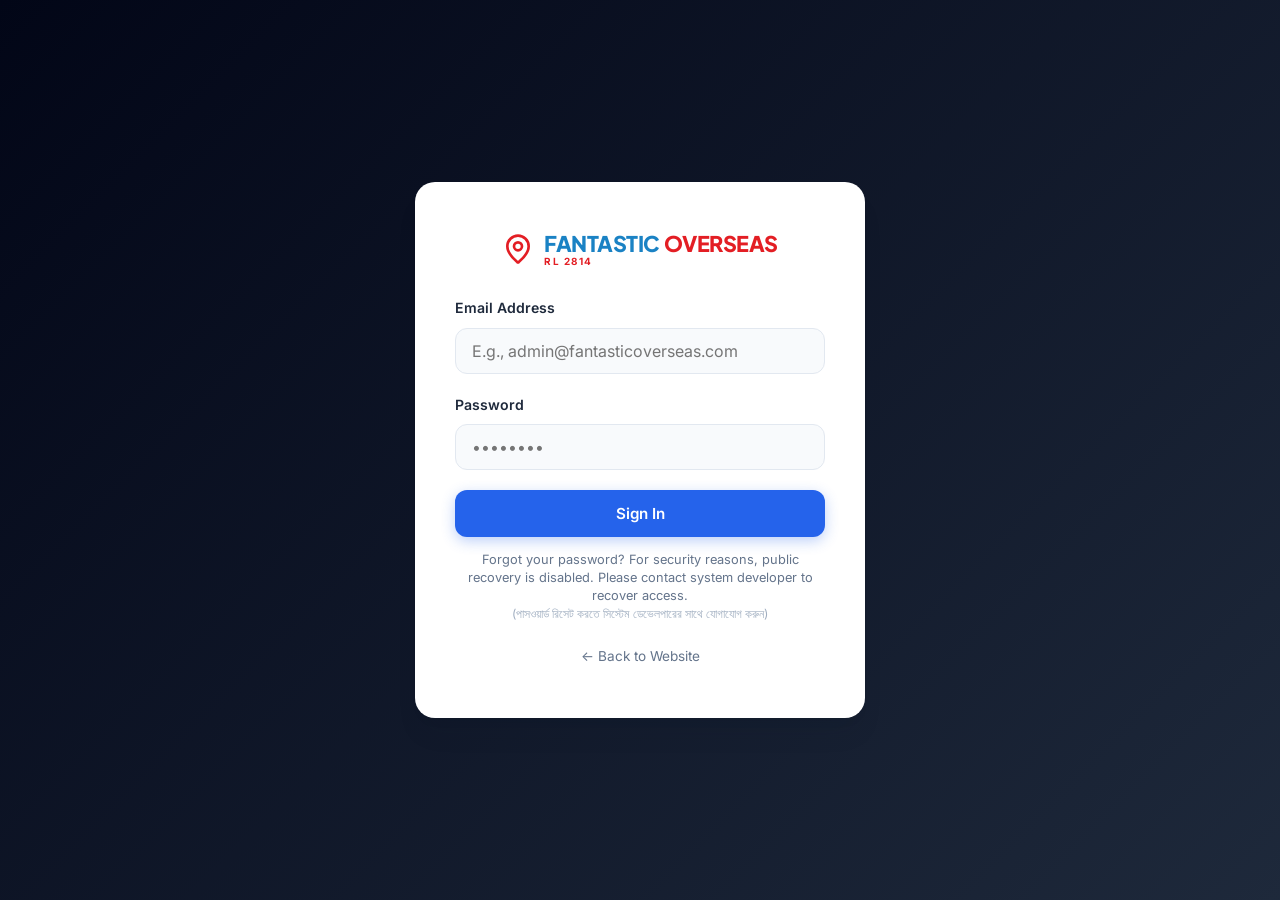
<file: admin.html>
<!DOCTYPE html>
<html lang="en">
<head>
  <meta charset="UTF-8">
  <meta name="viewport" content="width=device-width, initial-scale=1.0">
  <title>Admin Dashboard - Fantastic Overseas</title>
  <link rel="stylesheet" href="css/index.css">
  <style>
    /* Modal styles */
    .db-modal {
      position: fixed;
      top: 0;
      left: 0;
      width: 100%;
      height: 100%;
      background-color: rgba(2, 6, 17, 0.6);
      backdrop-filter: blur(4px);
      z-index: 1000;
      display: none;
      align-items: center;
      justify-content: center;
    }
    .db-modal-content {
      background-color: var(--bg-surface);
      border-radius: var(--border-radius);
      padding: 40px;
      width: 100%;
      max-width: 550px;
      box-shadow: var(--shadow-xl);
      max-height: 90vh;
      overflow-y: auto;
    }
    .badge-admin { background-color: #fee2e2; color: #ef4444; }
    .badge-agent { background-color: #dbeafe; color: #2563eb; }

    /* Admin Gallery styles */
    .admin-gallery-grid {
      display: grid;
      grid-template-columns: repeat(auto-fill, minmax(180px, 1fr));
      gap: 16px;
      margin-top: 20px;
    }
    .admin-gallery-card {
      background-color: var(--bg-main);
      border: 1px solid var(--border-color);
      border-radius: var(--border-radius-sm);
      overflow: hidden;
      display: flex;
      flex-direction: column;
    }
    .admin-gallery-thumb {
      width: 100%;
      height: 120px;
      object-fit: cover;
    }
    .admin-gallery-info {
      padding: 10px;
      font-size: 0.8rem;
      flex-grow: 1;
      color: var(--text-muted);
      word-break: break-all;
    }
  </style>
</head>
<body>

  <!-- Login Screen -->
  <div id="login-container" class="login-card-wrapper" style="display: flex;">
    <div class="login-card">
      <div class="login-logo">
        <div class="logo-container" style="justify-content: center; margin-bottom: 20px;">
          <svg xmlns="http://www.w3.org/2000/svg" viewBox="0 0 24 24" fill="none" stroke="currentColor" stroke-width="2" stroke-linecap="round" stroke-linejoin="round" class="logo-icon">
            <path d="M20 10c0 4.993-5.539 10.193-7.399 11.799a1 1 0 0 1-1.202 0C9.539 20.193 4 14.993 4 10a8 8 0 0 1 16 0"></path>
            <circle cx="12" cy="10" r="3"></circle>
          </svg>
          <div class="logo-brand" style="text-align: left;">
            <div class="logo-text">
              <span class="logo-fantastic">FANTASTIC</span>
              <span class="logo-overseas">OVERSEAS</span>
            </div>
            <div class="logo-license">RL 2814</div>
          </div>
        </div>
      </div>
      
      <form id="login-form">
        <div class="form-group">
          <label for="login-email">Email Address</label>
          <input type="email" id="login-email" class="form-control" placeholder="E.g., admin@fantasticoverseas.com" required>
        </div>
        <div class="form-group">
          <label for="login-password">Password</label>
          <input type="password" id="login-password" class="form-control" placeholder="••••••••" required>
        </div>
        <div id="login-error" style="color: #ef4444; font-size: 0.88rem; margin-bottom: 16px; display: none;">Invalid credentials or permission denied.</div>
        <button type="submit" class="btn btn-primary" style="width: 100%;">Sign In</button>
      </form>
      <div style="text-align: center; font-size: 0.8rem; color: var(--text-muted); margin-top: 14px; line-height: 1.4;">
        Forgot your password? For security reasons, public recovery is disabled. Please contact system developer to recover access.
        <br>
        <span style="font-size: 0.75rem; color: #a0aec0;">(পাসওয়ার্ড রিসেট করতে সিস্টেম ডেভেলপারের সাথে যোগাযোগ করুন)</span>
      </div>

      <div style="text-align: center; margin-top: 20px;">
        <a href="index.html" style="font-size:0.85rem; color:var(--text-muted);">← Back to Website</a>
      </div>
    </div>
  </div>

  <!-- Dashboard Panel -->
  <div id="dashboard-container" class="db-wrapper" style="display: none;">
    <!-- Sidebar Navigation -->
    <aside class="db-sidebar">
      <div class="db-logo">Fantastic<span>Admin</span></div>
      <nav class="db-nav">
        <button class="db-nav-link active" data-tab="tab-packages">
          <svg width="18" height="18" fill="none" stroke="currentColor" stroke-width="2" viewBox="0 0 24 24"><path d="M20 7l-8-4-8 4m16 0l-8 4m8-4v10l-8 4m0-10L4 7m8 4v10M4 7v10l8 4"/></svg>
          Manage Packages
        </button>
        <button class="db-nav-link" data-tab="tab-agents">
          <svg width="18" height="18" fill="none" stroke="currentColor" stroke-width="2" viewBox="0 0 24 24"><path d="M17 20h5v-2a3 3 0 00-5.356-1.857M17 20H7m10 0v-2c0-.656-.126-1.283-.356-1.857M7 20H2v-2a3 3 0 015.356-1.857M7 20v-2c0-.656.126-1.283.356-1.857m0 0a5.002 5.002 0 019.288 0M15 7a3 3 0 11-6 0 3 3 0 016 0zm6 3a2 2 0 11-4 0 2 2 0 014 0zM7 10a2 2 0 11-4 0 2 2 0 014 0z"/></svg>
          Manage Agents
        </button>
        <button class="db-nav-link" data-tab="tab-pages">
          <svg width="18" height="18" fill="none" stroke="currentColor" stroke-width="2" viewBox="0 0 24 24"><path d="M11 5H6a2 2 0 00-2 2v11a2 2 0 002 2h11a2 2 0 002-2v-5m-1.414-9.414a2 2 0 112.828 2.828L11.828 15H9v-2.828l8.586-8.586z"/></svg>
          Edit Pages Content
        </button>
        <button class="db-nav-link" data-tab="tab-gallery">
          <svg width="18" height="18" fill="none" stroke="currentColor" stroke-width="2" viewBox="0 0 24 24"><path d="M4 16l4.586-4.586a2 2 0 012.828 0L16 16m-2-2l1.586-1.586a2 2 0 012.828 0L20 14m-6-6h.01M6 20h12a2 2 0 002-2V6a2 2 0 00-2-2H6a2 2 0 00-2 2v12a2 2 0 002 2z"/></svg>
          Manage Gallery
        </button>
        <button class="db-nav-link" data-tab="tab-approvals">
          <svg width="18" height="18" fill="none" stroke="currentColor" stroke-width="2" viewBox="0 0 24 24"><path d="M9 12l2 2 4-4m5.618-4.016A11.955 11.955 0 0112 2.944a11.955 11.955 0 01-8.618 3.04A12.02 12.02 0 003 9c0 5.591 3.824 10.29 9 11.622 5.176-1.332 9-6.03 9-11.622 0-1.042-.133-2.052-.382-3.016z"/></svg>
          Pending Approvals
        </button>
        <button class="db-nav-link" data-tab="tab-clients">
          <svg width="18" height="18" fill="none" stroke="currentColor" stroke-width="2" viewBox="0 0 24 24"><path d="M17 20h5v-2a3 3 0 00-5.356-1.857M17 20H7m10 0v-2c0-.656-.126-1.283-.356-1.857M7 20H2v-2a3 3 0 015.356-1.857M7 20v-2c0-.656.126-1.283.356-1.857m0 0a5.002 5.002 0 019.288 0M15 7a3 3 0 11-6 0 3 3 0 016 0zm6 3a2 2 0 11-4 0 2 2 0 014 0zM7 10a2 2 0 11-4 0 2 2 0 014 0z"/></svg>
          Track All Candidates
        </button>
        <button class="db-nav-link" data-tab="tab-settings">
          <svg width="18" height="18" fill="none" stroke="currentColor" stroke-width="2" viewBox="0 0 24 24"><path stroke-linecap="round" stroke-linejoin="round" stroke-width="2" d="M10.325 4.317c.426-1.756 2.924-1.756 3.35 0a1.724 1.724 0 002.573 1.066c1.543-.94 3.31.826 2.37 2.37a1.724 1.724 0 001.065 2.572c1.756.426 1.756 2.924 0 3.35a1.724 1.724 0 00-1.066 2.573c.94 1.543-.826 3.31-2.37 2.37a1.724 1.724 0 00-2.572 1.065c-.426 1.756-2.924 1.756-3.35 0a1.724 1.724 0 00-2.573-1.066c-1.543.94-3.31-.826-2.37-2.37a1.724 1.724 0 00-1.065-2.572c-1.756-.426-1.756-2.924 0-3.35a1.724 1.724 0 001.066-2.573c-.94-1.543.826-3.31 2.37-2.37.996.608 2.296.07 2.572-1.065z" /><path stroke-linecap="round" stroke-linejoin="round" stroke-width="2" d="M15 12a3 3 0 11-6 0 3 3 0 016 0z" /></svg>
          Admin Settings
        </button>
        <button class="db-nav-link" id="btn-logout" style="margin-top: auto; color: #f87171;">
          <svg width="18" height="18" fill="none" stroke="currentColor" stroke-width="2" viewBox="0 0 24 24"><path d="M17 16l4-4m0 0l-4-4m4 4H7m6 4v1a3 3 0 01-3 3H6a3 3 0 01-3-3V7a3 3 0 013-3h4a3 3 0 013 3v1"/></svg>
          Logout
        </button>
      </nav>
    </aside>

    <!-- Main Content Panel -->
    <main class="db-content">
      <header class="db-header">
        <h1 id="db-title-text">Manage Packages</h1>
        <div class="db-user-info">
          <div class="db-avatar" id="avatar-letters">SA</div>
          <span id="user-display-name">Super Admin</span>
        </div>
      </header>

      <!-- Stats Grid -->
      <div class="db-stats-grid">
        <div class="db-stat-card">
          <div class="db-stat-title">Total Packages</div>
          <div class="db-stat-val" id="stat-packages">0</div>
        </div>
        <div class="db-stat-card">
          <div class="db-stat-title">Total Agents</div>
          <div class="db-stat-val" id="stat-agents">0</div>
        </div>
        <div class="db-stat-card">
          <div class="db-stat-title">Verified Candidates</div>
          <div class="db-stat-val" id="stat-clients">0</div>
        </div>
        <div class="db-stat-card">
          <div class="db-stat-title">Pending Approvals</div>
          <div class="db-stat-val" id="stat-approvals" style="color: var(--secondary);">0</div>
        </div>
        <div class="db-stat-card">
          <div class="db-stat-title">Total Portfolio Value</div>
          <div class="db-stat-val" id="stat-total-value">৳0</div>
        </div>
        <div class="db-stat-card">
          <div class="db-stat-title">Total Collected</div>
          <div class="db-stat-val" id="stat-total-collected" style="color: #059669;">৳0</div>
        </div>
        <div class="db-stat-card">
          <div class="db-stat-title">Outstanding Dues</div>
          <div class="db-stat-val" id="stat-total-dues" style="color: #d97706;">৳0</div>
        </div>
      </div>

      <!-- Tab: Packages -->
      <section id="tab-packages" class="db-tab-pane">
        <div class="db-card">
          <div style="display: flex; justify-content: space-between; align-items: center; margin-bottom: 20px;">
            <h2 style="font-size: 1.25rem;">Offered Packages List</h2>
            <button class="btn btn-primary btn-sm" id="btn-add-pkg">+ Add New Package</button>
          </div>
          <div class="db-table-wrapper">
            <table class="db-table">
              <thead>
                <tr>
                  <th>Title (EN)</th>
                  <th>Title (BN)</th>
                  <th>Price (EN)</th>
                  <th>Price (BN)</th>
                  <th>Actions</th>
                </tr>
              </thead>
              <tbody id="packages-table-body">
                <!-- Loaded dynamically -->
              </tbody>
            </table>
          </div>
        </div>
      </section>

      <!-- Tab: Agents -->
      <section id="tab-agents" class="db-tab-pane" style="display: none;">
        <div class="db-card">
          <div style="display: flex; justify-content: space-between; align-items: center; margin-bottom: 20px;">
            <h2 style="font-size: 1.25rem;">Registered Agents List</h2>
            <button class="btn btn-primary btn-sm" id="btn-add-agent">+ Add New Agent</button>
          </div>
          <div class="db-table-wrapper">
            <table class="db-table">
              <thead>
                <tr>
                  <th>Agent Name</th>
                  <th>Email</th>
                  <th>Role Badge</th>
                  <th>Actions</th>
                </tr>
              </thead>
              <tbody id="agents-table-body">
                <!-- Loaded dynamically -->
              </tbody>
            </table>
          </div>
        </div>
      </section>

      <!-- Tab: Edit Pages Content (About & Message) -->
      <section id="tab-pages" class="db-tab-pane" style="display: none;">
        <!-- Edit About Page -->
        <div class="db-card">
          <h2 style="font-size: 1.25rem; margin-bottom: 20px; border-bottom: 1px solid var(--border-color); padding-bottom: 8px;">Edit About Page Content</h2>
          <form id="form-edit-about">
            <div style="display: grid; grid-template-columns: 1fr 1fr; gap: 20px;">
              <div class="form-group">
                <label>About Heading (English)</label>
                <input type="text" id="about-title-en" class="form-control" required>
              </div>
              <div class="form-group">
                <label>About Heading (Bengali)</label>
                <input type="text" id="about-title-bn" class="form-control" required>
              </div>
              <div class="form-group" style="grid-column: span 2;">
                <label>Paragraph 1 (English)</label>
                <textarea id="about-desc1-en" class="form-control" style="min-height: 80px;" required></textarea>
              </div>
              <div class="form-group" style="grid-column: span 2;">
                <label>Paragraph 1 (Bengali)</label>
                <textarea id="about-desc1-bn" class="form-control" style="min-height: 80px;" required></textarea>
              </div>
              <div class="form-group" style="grid-column: span 2;">
                <label>Paragraph 2 (English)</label>
                <textarea id="about-desc2-en" class="form-control" style="min-height: 80px;" required></textarea>
              </div>
              <div class="form-group" style="grid-column: span 2;">
                <label>Paragraph 2 (Bengali)</label>
                <textarea id="about-desc2-bn" class="form-control" style="min-height: 80px;" required></textarea>
              </div>
            </div>
            <button type="submit" class="btn btn-primary btn-sm" style="margin-top: 10px;">Save About Page</button>
          </form>
        </div>

        <!-- Edit Messages/Leadership -->
        <div class="db-card">
          <h2 style="font-size: 1.25rem; margin-bottom: 20px; border-bottom: 1px solid var(--border-color); padding-bottom: 8px;">Edit Director's Message</h2>
          <form id="form-edit-messages">
            <div style="display: grid; grid-template-columns: 1fr 1fr; gap: 20px;">
              <!-- Director Info -->
              <div style="grid-column: span 2;"><h3 style="font-size: 1.05rem; color: var(--primary-light);">Director's Message Section</h3></div>
              <div class="form-group">
                <label>Director Name</label>
                <input type="text" id="director-name" class="form-control" required>
              </div>
              <div class="form-group">
                <label>Director Photo URL</label>
                <input type="text" id="director-photo" class="form-control" required>
              </div>
              <div class="form-group" style="grid-column: span 2;">
                <label>Director Quote (English)</label>
                <textarea id="director-quote-en" class="form-control" style="min-height: 80px;" required></textarea>
              </div>
              <div class="form-group" style="grid-column: span 2;">
                <label>Director Quote (Bengali)</label>
                <textarea id="director-quote-bn" class="form-control" style="min-height: 80px;" required></textarea>
              </div>
            </div>
            <button type="submit" class="btn btn-primary btn-sm" style="margin-top: 20px;">Save Director's Message</button>
          </form>
        </div>
      </section>

      <!-- Tab: Gallery Management -->
      <section id="tab-gallery" class="db-tab-pane" style="display: none;">
        <div class="db-card">
          <h2 style="font-size: 1.25rem; margin-bottom: 20px;">Add Image to Media Gallery</h2>
          <form id="form-add-gallery" style="display: grid; grid-template-columns: 1fr 1fr; gap: 20px;">
            <div class="form-group">
              <label>Image Source URL</label>
              <input type="url" id="gal-img-url" class="form-control" required placeholder="E.g., https://images.unsplash.com/photo-...">
            </div>
            <div class="form-group">
              <label>Alternative Text (Alt/Description)</label>
              <input type="text" id="gal-img-alt" class="form-control" required placeholder="E.g., Successful candidate groups orientation">
            </div>
            <button type="submit" class="btn btn-primary btn-sm" style="grid-column: span 2;">Upload and Save Image</button>
          </form>
        </div>

        <div class="db-card">
          <h2 style="font-size: 1.25rem; margin-bottom: 20px;">Manage Gallery Items</h2>
          <div class="admin-gallery-grid" id="admin-gallery-container">
            <!-- Loaded dynamically -->
          </div>
        </div>
      </section>

      <!-- Tab: Pending Approvals -->
      <section id="tab-approvals" class="db-tab-pane" style="display: none;">
        <div class="db-card">
          <h2 style="font-size: 1.25rem; margin-bottom: 20px;">Review Candidate Files & Approve</h2>
          <div class="db-table-wrapper">
            <table class="db-table">
              <thead>
                <tr>
                  <th>Candidate Name</th>
                  <th>Passport & Phone</th>
                  <th>Trade / Position</th>
                  <th>Assigned Agent</th>
                  <th>Payment Status</th>
                  <th>Due Amount</th>
                  <th>Document Submission</th>
                  <th>Actions</th>
                </tr>
              </thead>
              <tbody id="approvals-table-body">
                <!-- Loaded dynamically -->
              </tbody>
            </table>
          </div>
        </div>
      </section>

      <!-- Tab: Clients Tracking -->
      <section id="tab-clients" class="db-tab-pane" style="display: none;">
        <div class="db-card">
          <div style="display: flex; justify-content: space-between; align-items: center; flex-wrap: wrap; gap: 16px;">
            <h2 style="font-size: 1.25rem;">All Enrolled Candidates</h2>
            <button class="btn-export" id="btn-export-admin-csv">
              <svg width="16" height="16" fill="none" stroke="currentColor" stroke-width="2" viewBox="0 0 24 24"><path d="M4 16v1a3 3 0 003 3h10a3 3 0 003-3v-10a3 3 0 00-3-3h-1m-4 3l-4 4m0 0l-4-4m4 4V4"/></svg>
              Export to CSV
            </button>
          </div>

          <div class="table-actions-bar">
            <div class="search-input-wrapper">
              <svg width="18" height="18" fill="none" stroke="currentColor" stroke-width="2" viewBox="0 0 24 24"><path d="M21 21l-6-6m2-5a7 7 0 11-14 0 7 7 0 0114 0z"/></svg>
              <input type="text" id="search-admin-clients" class="form-control" placeholder="Search candidate name, passport, trade...">
            </div>
          </div>

          <div class="db-table-wrapper">
            <table class="db-table">
              <thead>
                <tr>
                  <th>Candidate Name</th>
                  <th>Passport & Phone</th>
                  <th>Trade / Position</th>
                  <th>Payment Status</th>
                  <th>Due Amount</th>
                  <th>Attached File</th>
                  <th>Approval Status</th>
                  <th>Current Step</th>
                  <th>Assigned Agent</th>
                  <th>Actions</th>
                </tr>
              </thead>
              <tbody id="clients-table-body">
                <!-- Loaded dynamically -->
              </tbody>
              <tfoot>
                <tr style="background-color: var(--bg-main); font-weight: 700; border-top: 2px solid var(--border-color);">
                  <td colspan="3">Total Aggregations</td>
                  <td id="tfoot-admin-payment" style="color: var(--primary-light);">৳0 / ৳0</td>
                  <td id="tfoot-admin-due" style="color: #ef4444;">৳0</td>
                  <td colspan="5"></td>
                </tr>
              </tfoot>
            </table>
          </div>
        </div>
      </section>

      <!-- Tab: Settings (Security & Credentials) -->
      <section id="tab-settings" class="db-tab-pane" style="display: none;">
        <div class="db-card" style="max-width: 600px;">
          <h2 style="font-size: 1.25rem; margin-bottom: 20px; border-bottom: 1px solid var(--border-color); padding-bottom: 8px;">Modify Admin Credentials</h2>
          <form id="form-update-credentials">
            <div class="form-group">
              <label>Administrator Email Address</label>
              <input type="email" id="settings-email" class="form-control" required placeholder="E.g., admin@fantasticoverseas.com">
            </div>
            <div class="form-group">
              <label>New Password</label>
              <input type="password" id="settings-new-pwd" class="form-control" required placeholder="••••••••">
            </div>
            <div class="form-group">
              <label>Confirm Password</label>
              <input type="password" id="settings-confirm-pwd" class="form-control" required placeholder="••••••••">
            </div>
            <button type="submit" class="btn btn-primary btn-sm" style="margin-top: 10px;">Update Credentials</button>
          </form>
        </div>
      </section>
    </main>
  </div>

  <!-- Modal: Edit Candidate Admin -->
  <div id="modal-edit-client-admin" class="db-modal">
    <div class="db-modal-content" style="max-width: 700px;">
      <h2 style="font-size: 1.35rem; margin-bottom: 24px;">Edit Candidate Details (Admin Mode)</h2>
      <form id="form-edit-client-admin" style="display: grid; grid-template-columns: 1fr 1fr; gap: 20px;">
        <input type="hidden" id="admin-edit-client-old-passport">
        
        <div class="form-group">
          <label>Full Name</label>
          <input type="text" id="admin-edit-client-name" class="form-control" required placeholder="E.g., Rahim Uddin">
        </div>
        <div class="form-group">
          <label>Passport Number</label>
          <input type="text" id="admin-edit-client-passport" class="form-control" required placeholder="E.g., A12345678">
        </div>
        <div class="form-group">
          <label>Phone / Mobile Number</label>
          <input type="tel" id="admin-edit-client-phone" class="form-control" required placeholder="E.g., 01711-123456">
        </div>
        <div class="form-group">
          <label>Job Trade / Position</label>
          <input type="text" id="admin-edit-client-trade" class="form-control" required placeholder="E.g., Electrician, Carpenter">
        </div>
        <div class="form-group">
          <label>Total Contract Cost (BDT)</label>
          <input type="number" id="admin-edit-client-total-cost" class="form-control" required placeholder="E.g., 150000">
        </div>
        <div class="form-group">
          <label>Amount Paid (BDT)</label>
          <input type="number" id="admin-edit-client-paid-amount" class="form-control" required placeholder="E.g., 50000">
        </div>
        <div class="form-group">
          <label>Due Amount (BDT) - Auto Calculated</label>
          <input type="number" id="admin-edit-client-due-amount" class="form-control" readonly placeholder="0" style="background-color: var(--bg-main); cursor: not-allowed;">
        </div>
        <div class="form-group">
          <label>Current Status Stage</label>
          <select id="admin-edit-client-step" class="form-control" required>
            <option value="1">Step 1: Application Submitted</option>
            <option value="2">Step 2: Medical Clearance</option>
            <option value="3">Step 3: Embassy Processing</option>
            <option value="4">Step 4: Visa Stamped</option>
            <option value="5">Step 5: Departure Ready</option>
          </select>
        </div>
        <div class="form-group" style="grid-column: span 2;">
          <label>Attach Candidate Documents (Recommended PDF/ZIP)</label>
          <div style="display: flex; gap: 10px; align-items: center;">
            <input type="file" id="admin-edit-client-file" class="form-control" style="padding: 8px 12px; flex-grow: 1;">
            <span id="admin-edit-client-current-file" style="font-size: 0.8rem; color: var(--text-muted); max-width: 200px; word-break: break-all;"></span>
          </div>
        </div>
        <div class="form-group" style="grid-column: span 2;">
          <label style="margin-bottom: 8px; display: block;">Document Submission Checklist</label>
          <div style="display: grid; grid-template-columns: repeat(3, 1fr); gap: 10px;">
            <label style="display: flex; align-items: center; gap: 8px; font-weight: 500; font-size: 0.9rem; cursor: pointer;">
              <input type="checkbox" name="admin-edit-client-docs" value="Passport Copy"> Passport Copy
            </label>
            <label style="display: flex; align-items: center; gap: 8px; font-weight: 500; font-size: 0.9rem; cursor: pointer;">
              <input type="checkbox" name="admin-edit-client-docs" value="Police Clearance"> Police Clearance
            </label>
            <label style="display: flex; align-items: center; gap: 8px; font-weight: 500; font-size: 0.9rem; cursor: pointer;">
              <input type="checkbox" name="admin-edit-client-docs" value="Medical Fit Certificate"> Medical Fit Certificate
            </label>
            <label style="display: flex; align-items: center; gap: 8px; font-weight: 500; font-size: 0.9rem; cursor: pointer;">
              <input type="checkbox" name="admin-edit-client-docs" value="Experience Certificate"> Experience Certificate
            </label>
            <label style="display: flex; align-items: center; gap: 8px; font-weight: 500; font-size: 0.9rem; cursor: pointer;">
              <input type="checkbox" name="admin-edit-client-docs" value="Passport Size Photos"> Passport Size Photos
            </label>
          </div>
        </div>
        <div class="form-group" style="grid-column: span 2;">
          <label>Status Remarks (English)</label>
          <textarea id="admin-edit-client-msg-en" class="form-control" required placeholder="Remarks in English..."></textarea>
        </div>
        <div class="form-group" style="grid-column: span 2;">
          <label>Status Remarks (Bengali)</label>
          <textarea id="admin-edit-client-msg-bn" class="form-control" required placeholder="আপডেট মন্তব্য বাংলায়..."></textarea>
        </div>
        <div style="grid-column: span 2; display: flex; justify-content: flex-end; gap: 12px; margin-top: 20px;">
          <button type="button" class="btn btn-secondary btn-sm" id="btn-close-admin-edit-modal">Cancel</button>
          <button type="submit" class="btn btn-primary btn-sm">Save Changes</button>
        </div>
      </form>
    </div>
  </div>

  <!-- Modal: Add Package -->
  <div id="modal-pkg" class="db-modal">
    <div class="db-modal-content">
      <h2 style="font-size: 1.35rem; margin-bottom: 24px;">Create Offered Package</h2>
      <form id="form-add-pkg">
        <div class="form-group">
          <label>Title (English)</label>
          <input type="text" id="pkg-title-en" class="form-control" required placeholder="E.g., Skilled Work Permit">
        </div>
        <div class="form-group">
          <label>Title (Bengali)</label>
          <input type="text" id="pkg-title-bn" class="form-control" required placeholder="যেমন: দক্ষ কাজের পারমিট">
        </div>
        <div class="form-group">
          <label>Description (English)</label>
          <textarea id="pkg-desc-en" class="form-control" required placeholder="Describe recruitment details..."></textarea>
        </div>
        <div class="form-group">
          <label>Description (Bengali)</label>
          <textarea id="pkg-desc-bn" class="form-control" required placeholder="প্যাকেজের বর্ণনা লিখুন..."></textarea>
        </div>
        <div class="form-group">
          <label>Price (English)</label>
          <input type="text" id="pkg-price-en" class="form-control" required placeholder="E.g., ৳ 45,000">
        </div>
        <div class="form-group">
          <label>Price (Bengali)</label>
          <input type="text" id="pkg-price-bn" class="form-control" required placeholder="যেমন: ৳ ৪৫,০০০">
        </div>
        <div style="display: flex; justify-content: flex-end; gap: 12px; margin-top: 30px;">
          <button type="button" class="btn btn-secondary btn-sm" id="btn-close-pkg-modal">Cancel</button>
          <button type="submit" class="btn btn-primary btn-sm">Add Package</button>
        </div>
      </form>
    </div>
  </div>

  <!-- Modal: Add Agent -->
  <div id="modal-agent" class="db-modal">
    <div class="db-modal-content">
      <h2 style="font-size: 1.35rem; margin-bottom: 24px;">Register New Agent</h2>
      <form id="form-add-agent">
        <div class="form-group">
          <label>Agent Full Name</label>
          <input type="text" id="agent-name" class="form-control" required placeholder="E.g., Md. Karim Uddin">
        </div>
        <div class="form-group">
          <label>Email Address</label>
          <input type="email" id="agent-email" class="form-control" required placeholder="E.g., agent@fantasticoverseas.com">
        </div>
        <div class="form-group">
          <label>Secret Password</label>
          <input type="password" id="agent-pwd" class="form-control" required placeholder="••••••••">
        </div>
        <div style="display: flex; justify-content: flex-end; gap: 12px; margin-top: 30px;">
          <button type="button" class="btn btn-secondary btn-sm" id="btn-close-agent-modal">Cancel</button>
          <button type="submit" class="btn btn-primary btn-sm">Register Agent</button>
        </div>
      </form>
    </div>
  </div>

  <script src="js/db.js"></script>
  <script>
    document.addEventListener('DOMContentLoaded', () => {
      if (!window.FO_DB) return;

      const db = window.FO_DB;

      // DOM Handles
      const loginContainer = document.getElementById('login-container');
      const dashboardContainer = document.getElementById('dashboard-container');
      const loginForm = document.getElementById('login-form');
      const loginError = document.getElementById('login-error');
      
      const userDisplayName = document.getElementById('user-display-name');
      const statPackages = document.getElementById('stat-packages');
      const statAgents = document.getElementById('stat-agents');
      const statClients = document.getElementById('stat-clients');

      // Modals
      const modalPkg = document.getElementById('modal-pkg');
      const modalAgent = document.getElementById('modal-agent');
      const formAddPkg = document.getElementById('form-add-pkg');
      const formAddAgent = document.getElementById('form-add-agent');

      // Edit Candidate Modal
      const modalEditClientAdmin = document.getElementById('modal-edit-client-admin');
      const formEditClientAdmin = document.getElementById('form-edit-client-admin');
      const btnCloseAdminEditModal = document.getElementById('btn-close-admin-edit-modal');
      const editCostInput = document.getElementById('admin-edit-client-total-cost');
      const editPaidInput = document.getElementById('admin-edit-client-paid-amount');
      const editDueInput = document.getElementById('admin-edit-client-due-amount');

      // Edit Content Form Inputs
      const formEditAbout = document.getElementById('form-edit-about');
      const formEditMessages = document.getElementById('form-edit-messages');
      const formAddGallery = document.getElementById('form-add-gallery');

      let searchFilterValue = '';

      // Live due calculation on edit
      const updateEditDue = () => {
        const cost = parseFloat(editCostInput.value) || 0;
        const paid = parseFloat(editPaidInput.value) || 0;
        editDueInput.value = Math.max(0, cost - paid);
      };
      editCostInput.addEventListener('input', updateEditDue);
      editPaidInput.addEventListener('input', updateEditDue);

      // Verify Session helper
      const checkSession = () => {
        const user = db.getCurrentUser();
        if (user && user.role === 'admin') {
          loginContainer.style.display = 'none';
          dashboardContainer.style.display = 'grid';
          userDisplayName.innerText = user.name;
          document.getElementById('avatar-letters').innerText = user.name.split(' ').map(n=>n[0]).join('').substring(0,2).toUpperCase();
          
          // Pre-fill editable content inputs
          loadEditFormsData();
          document.getElementById('settings-email').value = user.email || '';
          refreshDashboard();
        } else {
          loginContainer.style.display = 'flex';
          dashboardContainer.style.display = 'none';
        }
      };

      // Load Seed About & Message states into forms
      const loadEditFormsData = () => {
        const about = db.getAbout();
        document.getElementById('about-title-en').value = about.titleEn || '';
        document.getElementById('about-title-bn').value = about.titleBn || '';
        document.getElementById('about-desc1-en').value = about.desc1En || '';
        document.getElementById('about-desc1-bn').value = about.desc1Bn || '';
        document.getElementById('about-desc2-en').value = about.desc2En || '';
        document.getElementById('about-desc2-bn').value = about.desc2Bn || '';

        const msg = db.getMessages();
        document.getElementById('director-name').value = msg.directorName || '';
        document.getElementById('director-photo').value = msg.directorPhoto || '';
        document.getElementById('director-quote-en').value = msg.directorQuoteEn || '';
        document.getElementById('director-quote-bn').value = msg.directorQuoteBn || '';
      };

      // Refresh data renders
      const refreshDashboard = () => {
        const pkgs = db.getPackages();
        const agents = db.getAgents();
        const clients = db.getClients();
        const gallery = db.getGallery();

        statPackages.innerText = pkgs.length;
        statAgents.innerText = agents.filter(a => a.role === 'agent').length;
        statClients.innerText = clients.filter(c => c.approved).length;
        document.getElementById('stat-approvals').innerText = clients.filter(c => !c.approved).length;

        // Calculate and render visual stats
        let totalValueVal = 0;
        let totalCollectedVal = 0;
        let totalDuesVal = 0;
        clients.forEach(c => {
          totalValueVal += (c.totalCost || 0);
          totalCollectedVal += (c.amountPaid || 0);
          totalDuesVal += (c.dueAmount || 0);
        });

        document.getElementById('stat-total-value').innerText = '৳' + totalValueVal.toLocaleString();
        document.getElementById('stat-total-collected').innerText = '৳' + totalCollectedVal.toLocaleString();
        document.getElementById('stat-total-dues').innerText = '৳' + totalDuesVal.toLocaleString();

        // Render Packages Table
        const pkgTbody = document.getElementById('packages-table-body');
        pkgTbody.innerHTML = '';
        pkgs.forEach(pkg => {
          const tr = document.createElement('tr');
          tr.innerHTML = `
            <td><strong>${pkg.titleEn}</strong></td>
            <td>${pkg.titleBn}</td>
            <td>${pkg.priceEn}</td>
            <td>${pkg.priceBn}</td>
            <td>
              <button class="action-btn action-btn-delete-pkg" data-id="${pkg.id}">
                <svg width="16" height="16" fill="none" stroke="currentColor" stroke-width="2" viewBox="0 0 24 24"><path d="M19 7l-.867 12.142A2 2 0 0116.138 21H7.862a2 2 0 01-1.995-1.858L5 7m5 4v6m4-6v6m1-10V4a1 1 0 00-1-1h-4a1 1 0 00-1 1v3M4 7h16"/></svg>
              </button>
            </td>
          `;
          pkgTbody.appendChild(tr);
        });

        // Render Agents Table
        const agentsTbody = document.getElementById('agents-table-body');
        agentsTbody.innerHTML = '';
        agents.forEach(a => {
          const tr = document.createElement('tr');
          const badgeClass = a.role === 'admin' ? 'badge-admin' : 'badge-agent';
          tr.innerHTML = `
            <td><strong>${a.name}</strong></td>
            <td>${a.email}</td>
            <td><span class="status-badge ${badgeClass}">${a.role}</span></td>
            <td>
              ${a.role !== 'admin' ? `
                <button class="action-btn action-btn-reset-agent" data-id="${a.id}" data-name="${a.name}" title="Reset Password" style="margin-right: 6px;">
                  <svg width="16" height="16" fill="none" stroke="currentColor" stroke-width="2" viewBox="0 0 24 24"><path d="M12 15v2m-6 4h12a2 2 0 002-2v-6a2 2 0 00-2-2H6a2 2 0 00-2 2v6a2 2 0 002 2zm10-10V7a4 4 0 00-8 0v4h8z"/></svg>
                </button>
                <button class="action-btn action-btn-delete-agent" data-id="${a.id}">
                  <svg width="16" height="16" fill="none" stroke="currentColor" stroke-width="2" viewBox="0 0 24 24"><path d="M19 7l-.867 12.142A2 2 0 0116.138 21H7.862a2 2 0 01-1.995-1.858L5 7m5 4v6m4-6v6m1-10V4a1 1 0 00-1-1h-4a1 1 0 00-1 1v3M4 7h16"/></svg>
                </button>
              ` : '-'}
            </td>
          `;
          agentsTbody.appendChild(tr);
        });

        // Filter and Render All Candidates Table
        let filteredClients = [...clients];
        if (searchFilterValue) {
          const q = searchFilterValue.toLowerCase().trim();
          filteredClients = filteredClients.filter(c => 
            c.name.toLowerCase().includes(q) || 
            c.passport.toLowerCase().includes(q) || 
            (c.trade && c.trade.toLowerCase().includes(q)) ||
            (c.phone && c.phone.toLowerCase().includes(q))
          );
        }

        const clientsTbody = document.getElementById('clients-table-body');
        clientsTbody.innerHTML = '';

        let tableTotalCost = 0;
        let tableTotalPaid = 0;
        let tableTotalDue = 0;

        if (filteredClients.length === 0) {
          clientsTbody.innerHTML = `<tr><td colspan="10" style="text-align:center; color:var(--text-muted); padding:30px;">No candidates found.</td></tr>`;
        } else {
          filteredClients.forEach(c => {
            tableTotalCost += (c.totalCost || 0);
            tableTotalPaid += (c.amountPaid || 0);
            tableTotalDue += (c.dueAmount || 0);

            const tr = document.createElement('tr');
            const agentName = agents.find(a => a.id === c.agentId)?.name || 'Direct';
            const approvalBadge = c.approved 
              ? `<span class="status-badge" style="background-color: #d1fae5; color: #065f46; font-size: 0.75rem; padding: 4px 8px; border-radius: 4px; font-weight: 600;">Approved</span>` 
              : `<span class="status-badge" style="background-color: #fef3c7; color: #92400e; font-size: 0.75rem; padding: 4px 8px; border-radius: 4px; font-weight: 600;">Pending Approval</span>`;
            
            const phoneNum = c.phone || 'N/A';
            const tradeVal = c.trade || 'N/A';
            const paymentText = `৳${(c.amountPaid || 0).toLocaleString()} / ৳${(c.totalCost || 0).toLocaleString()}`;
            const dueText = `৳${(c.dueAmount || 0).toLocaleString()}`;
            const fileVal = c.attachmentName && c.pdfData
              ? `<a href="${c.pdfData}" download="${c.attachmentName}" style="font-size:0.75rem; color:#1e40af; background:#eff6ff; border:1px solid #bfdbfe; padding:4px 8px; border-radius:4px; display:inline-flex; align-items:center; gap:4px; font-weight:600;" title="Click to download PDF">📎 ${c.attachmentName}</a>`
              : (c.attachmentName ? `<span style="font-size:0.75rem; color:#1e40af; background:#eff6ff; border:1px solid #bfdbfe; padding:4px 8px; border-radius:4px; display:inline-flex; align-items:center; gap:4px; font-weight:600;">📎 ${c.attachmentName}</span>` : `<span style="color:#94a3b8; font-size:0.75rem;">None</span>`);

            tr.innerHTML = `
              <td><strong>${c.name}</strong></td>
              <td><code>${c.passport.toUpperCase()}</code><br><span style="font-size:0.75rem; color:var(--text-muted);">${phoneNum}</span></td>
              <td>${tradeVal}</td>
              <td><span style="font-size:0.85rem; font-weight:600; color:var(--primary);">${paymentText}</span></td>
              <td><span style="font-size:0.85rem; font-weight:600; color:#ef4444;">${dueText}</span></td>
              <td>${fileVal}</td>
              <td>${approvalBadge}</td>
              <td><span class="status-badge step-${c.statusStep}">Step ${c.statusStep}</span></td>
              <td><strong>${agentName}</strong></td>
              <td>
                <div class="three-dot-menu-container">
                  <button class="three-dot-btn">⋮</button>
                  <div class="three-dot-dropdown">
                    <button class="three-dot-dropdown-item action-edit-candidate-admin" data-passport="${c.passport}">
                      ✏️ Edit Details
                    </button>
                    ${!c.approved ? `
                      <button class="three-dot-dropdown-item action-approve-candidate-admin" data-passport="${c.passport}">
                        ✓ Approve File
                      </button>
                    ` : ''}
                    <button class="three-dot-dropdown-item danger action-refund-candidate-admin" data-passport="${c.passport}" data-name="${c.name}">
                      💸 Refund Candidate
                    </button>
                  </div>
                </div>
              </td>
            `;
            clientsTbody.appendChild(tr);
          });
        }
        document.getElementById('tfoot-admin-payment').innerText = `৳${tableTotalPaid.toLocaleString()} / ৳${tableTotalCost.toLocaleString()}`;
        document.getElementById('tfoot-admin-due').innerText = `৳${tableTotalDue.toLocaleString()}`;

        // Render Pending Approvals Table
        const approvalsTbody = document.getElementById('approvals-table-body');
        approvalsTbody.innerHTML = '';
        const pendingClients = clients.filter(c => !c.approved);
        
        if (pendingClients.length === 0) {
          approvalsTbody.innerHTML = `<tr><td colspan="8" style="text-align:center; color:var(--text-muted); padding:30px;">No pending client approvals.</td></tr>`;
        } else {
          pendingClients.forEach(c => {
            const tr = document.createElement('tr');
            const agentName = agents.find(a => a.id === c.agentId)?.name || 'Direct';
            const phoneNum = c.phone || 'N/A';
            const tradeVal = c.trade || 'N/A';
            
            // Payment visual bar
            const pct = c.totalCost ? Math.round((c.amountPaid / c.totalCost) * 100) : 0;
            const payBar = `
              <div style="font-size: 0.8rem; font-weight: 600; color: var(--primary); margin-bottom: 4px;">৳${(c.amountPaid || 0).toLocaleString()} / ৳${(c.totalCost || 0).toLocaleString()} (${pct}%)</div>
              <div style="width: 100%; background: #e2e8f0; height: 6px; border-radius: 3px; overflow: hidden;">
                <div style="background: var(--primary-light); height: 100%; width: ${pct}%"></div>
              </div>
            `;
            const dueText = `৳${(c.dueAmount || 0).toLocaleString()}`;
            
            // Document checkboxes
            let docList = (c.documents || []).length > 0
              ? c.documents.map(d => `<span style="display:inline-block; font-size:0.72rem; background:#eff6ff; color:#1e40af; border:1px solid #bfdbfe; padding:2px 6px; border-radius:4px; margin:2px;">✓ ${d}</span>`).join(' ')
              : `<span style="font-size:0.75rem; color:#ef4444; font-weight:600;">No Documents</span>`;
            
            if (c.attachmentName && c.pdfData) {
              docList += `<br><a href="${c.pdfData}" download="${c.attachmentName}" style="display:inline-block; font-size:0.72rem; background:#ecfdf5; color:#047857; border:1px solid #a7f3d0; padding:4px 8px; border-radius:4px; margin:2px; font-weight:600;" title="Click to download PDF">📎 PDF: ${c.attachmentName}</a>`;
            } else if (c.attachmentName) {
              docList += `<br><span style="display:inline-block; font-size:0.72rem; background:#ecfdf5; color:#047857; border:1px solid #a7f3d0; padding:2px 6px; border-radius:4px; margin:2px; font-weight:600;">📎 ${c.attachmentName}</span>`;
            }

            tr.innerHTML = `
              <td><strong>${c.name}</strong></td>
              <td><code>${c.passport.toUpperCase()}</code><br><span style="font-size:0.75rem; color:var(--text-muted);">${phoneNum}</span></td>
              <td>${tradeVal}</td>
              <td><strong>${agentName}</strong></td>
              <td><div style="min-width: 140px;">${payBar}</div></td>
              <td><span style="font-size:0.85rem; font-weight:600; color:#ef4444;">${dueText}</span></td>
              <td><div style="max-width: 250px; display:flex; flex-wrap:wrap; align-items:center;">${docList}</div></td>
              <td>
                <div class="three-dot-menu-container">
                  <button class="three-dot-btn">⋮</button>
                  <div class="three-dot-dropdown">
                    <button class="three-dot-dropdown-item action-approve-candidate-admin" data-passport="${c.passport}">
                      ✓ Approve File
                    </button>
                    <button class="three-dot-dropdown-item action-edit-candidate-admin" data-passport="${c.passport}">
                      ✏️ Edit Details
                    </button>
                    <button class="three-dot-dropdown-item danger action-refund-candidate-admin" data-passport="${c.passport}" data-name="${c.name}">
                      💸 Refund Candidate
                    </button>
                  </div>
                </div>
              </td>
            `;
            approvalsTbody.appendChild(tr);
          });
        }

        // Render Gallery management Cards
        const galContainer = document.getElementById('admin-gallery-container');
        galContainer.innerHTML = '';
        gallery.forEach(img => {
          const div = document.createElement('div');
          div.className = 'admin-gallery-card';
          div.innerHTML = `
            <img class="admin-gallery-thumb" src="${img.src}" alt="${img.alt}">
            <div class="admin-gallery-info">${img.alt.substring(0,40)}${img.alt.length > 40 ? '...' : ''}</div>
            <button class="btn btn-accent btn-sm action-btn-delete-gal" data-id="${img.id}" style="border-radius:0; width:100%;">Delete</button>
          `;
          galContainer.appendChild(div);
        });
      };

      // Search Filtering
      document.getElementById('search-admin-clients').addEventListener('input', (e) => {
        searchFilterValue = e.target.value;
        refreshDashboard();
      });

      // Export Candidates to CSV
      document.getElementById('btn-export-admin-csv').addEventListener('click', () => {
        const clients = db.getClients();
        if (clients.length === 0) {
          alert('No candidate records available to export.');
          return;
        }
        let csv = 'Name,Passport,Phone,Trade,Total Cost,Amount Paid,Due Amount,Attached Document,Approved,Current Step,Updated At,Agent ID\n';
        clients.forEach(c => {
          csv += `"${c.name}","${c.passport}","${c.phone}","${c.trade}",${c.totalCost},${c.amountPaid},${c.dueAmount},"${c.attachmentName || ''}",${c.approved},${c.statusStep},"${c.updatedAt}","${c.agentId}"\n`;
        });
        const blob = new Blob([csv], { type: 'text/csv;charset=utf-8;' });
        const link = document.createElement('a');
        link.href = URL.createObjectURL(blob);
        link.setAttribute('download', 'all_enrolled_candidates.csv');
        document.body.appendChild(link);
        link.click();
        document.body.removeChild(link);
      });

      // Form login handler
      loginForm.addEventListener('submit', (e) => {
        e.preventDefault();
        const email = document.getElementById('login-email').value;
        const password = document.getElementById('login-password').value;

        const user = db.login(email, password);
        if (user && user.role === 'admin') {
          loginError.style.display = 'none';
          checkSession();
        } else {
          loginError.style.display = 'block';
        }
      });

      // Logout handler
      document.getElementById('btn-logout').addEventListener('click', () => {
        db.logout();
        checkSession();
      });

      // Tab switcher links logic
      document.querySelectorAll('.db-nav-link[data-tab]').forEach(btn => {
        btn.addEventListener('click', () => {
          document.querySelectorAll('.db-nav-link[data-tab]').forEach(b => b.classList.remove('active'));
          document.querySelectorAll('.db-tab-pane').forEach(t => t.style.display = 'none');

          btn.classList.add('active');
          const targetTab = btn.getAttribute('data-tab');
          document.getElementById(targetTab).style.display = 'block';

          const titles = {
            'tab-packages': 'Manage Packages',
            'tab-agents': 'Manage Agents',
            'tab-pages': 'Edit Pages Content',
            'tab-gallery': 'Manage Gallery',
            'tab-approvals': 'Pending Approvals',
            'tab-clients': 'Track All Candidates',
            'tab-settings': 'Admin Settings'
          };
          document.getElementById('db-title-text').innerText = titles[targetTab];
        });
      });

      // Show Add modal popups
      document.getElementById('btn-add-pkg').addEventListener('click', () => modalPkg.style.display = 'flex');
      document.getElementById('btn-add-agent').addEventListener('click', () => modalAgent.style.display = 'flex');

      // Close modal buttons
      document.getElementById('btn-close-pkg-modal').addEventListener('click', () => modalPkg.style.display = 'none');
      document.getElementById('btn-close-agent-modal').addEventListener('click', () => modalAgent.style.display = 'none');

      // Form: Save About Page content
      formEditAbout.addEventListener('submit', (e) => {
        e.preventDefault();
        const titleEn = document.getElementById('about-title-en').value;
        const titleBn = document.getElementById('about-title-bn').value;
        const desc1En = document.getElementById('about-desc1-en').value;
        const desc1Bn = document.getElementById('about-desc1-bn').value;
        const desc2En = document.getElementById('about-desc2-en').value;
        const desc2Bn = document.getElementById('about-desc2-bn').value;

        db.saveAbout({ titleEn, titleBn, desc1En, desc1Bn, desc2En, desc2Bn });
        alert('About page contents updated successfully!');
      });

      // Form: Save Leadership Message Quotes
      formEditMessages.addEventListener('submit', (e) => {
        e.preventDefault();
        const dirName = document.getElementById('director-name').value;
        const dirPhoto = document.getElementById('director-photo').value;
        const dirQuoteEn = document.getElementById('director-quote-en').value;
        const dirQuoteBn = document.getElementById('director-quote-bn').value;

        db.saveMessages({
          proprietorName: dirName,
          proprietorRoleEn: 'Proprietor & Managing Director',
          proprietorRoleBn: 'স্বত্বাধিকারী ও ব্যবস্থাপনা পরিচালক',
          proprietorQuoteEn: dirQuoteEn,
          proprietorQuoteBn: dirQuoteBn,
          proprietorPhoto: dirPhoto,
          
          directorName: dirName,
          directorRoleEn: 'Proprietor & Managing Director',
          directorRoleBn: 'স্বত্বাধিকারী ও ব্যবস্থাপনা পরিচালক',
          directorQuoteEn: dirQuoteEn,
          directorQuoteBn: dirQuoteBn,
          directorPhoto: dirPhoto
        });
        alert("Director's message updated successfully!");
      });

      // Form: Add Gallery Image
      formAddGallery.addEventListener('submit', (e) => {
        e.preventDefault();
        const src = document.getElementById('gal-img-url').value;
        const alt = document.getElementById('gal-img-alt').value;

        db.addGalleryImage({ src, alt });
        formAddGallery.reset();
        refreshDashboard();
        alert('Image successfully added to gallery!');
      });

      // Handle Form Submit: Add Package
      formAddPkg.addEventListener('submit', (e) => {
        e.preventDefault();
        const titleEn = document.getElementById('pkg-title-en').value;
        const titleBn = document.getElementById('pkg-title-bn').value;
        const descEn = document.getElementById('pkg-desc-en').value;
        const descBn = document.getElementById('pkg-desc-bn').value;
        const priceEn = document.getElementById('pkg-price-en').value;
        const priceBn = document.getElementById('pkg-price-bn').value;

        db.addPackage({
          titleEn, titleBn, descEn, descBn, priceEn, priceBn,
          featuresEn: ['Verified Employer Companies', 'Fast Document Processing'],
          featuresBn: ['অনুমোদিত নিয়োগকারী প্রতিষ্ঠান', 'দ্রুত ফাইল প্রসেসিং']
        });

        formAddPkg.reset();
        modalPkg.style.display = 'none';
        refreshDashboard();
      });

      // Handle Form Submit: Add Agent
      formAddAgent.addEventListener('submit', (e) => {
        e.preventDefault();
        const name = document.getElementById('agent-name').value;
        const email = document.getElementById('agent-email').value;
        const password = document.getElementById('agent-pwd').value;

        db.addAgent({ name, email, password });
        formAddAgent.reset();
        modalAgent.style.display = 'none';
        refreshDashboard();
      });

      // Handle Delete Package, Agent, Gallery, & Approve clicks
      document.addEventListener('click', (e) => {
        // Toggle three-dot menu dropdowns
        const threeDotBtn = e.target.closest('.three-dot-btn');
        if (threeDotBtn) {
          e.stopPropagation();
          const activeDropdown = threeDotBtn.nextElementSibling;
          document.querySelectorAll('.three-dot-dropdown').forEach(d => {
            if (d !== activeDropdown) d.classList.remove('show');
          });
          activeDropdown.classList.toggle('show');
          return;
        }

        // Close dropdowns if click elsewhere
        document.querySelectorAll('.three-dot-dropdown').forEach(d => d.classList.remove('show'));

        const btnDelPkg = e.target.closest('.action-btn-delete-pkg');
        const btnDelAgent = e.target.closest('.action-btn-delete-agent');
        const btnResetAgent = e.target.closest('.action-btn-reset-agent');
        const btnDelGal = e.target.closest('.action-btn-delete-gal');
        
        // Custom Candidate Clicks
        const btnEditAdmin = e.target.closest('.action-edit-candidate-admin');
        const btnApproveAdmin = e.target.closest('.action-approve-candidate-admin');
        const btnRefundAdmin = e.target.closest('.action-refund-candidate-admin');

        if (btnDelPkg) {
          if (confirm('Delete this package?')) {
            db.deletePackage(btnDelPkg.getAttribute('data-id'));
            refreshDashboard();
          }
        }
        if (btnDelAgent) {
          if (confirm('Delete this agent?')) {
            db.deleteAgent(btnDelAgent.getAttribute('data-id'));
            refreshDashboard();
          }
        }
        if (btnResetAgent) {
          const agentId = btnResetAgent.getAttribute('data-id');
          const agentName = btnResetAgent.getAttribute('data-name');
          const newPassword = prompt(`Enter a new password for Agent "${agentName}":`);
          if (newPassword !== null) {
            const cleanPwd = newPassword.trim();
            if (cleanPwd.length < 4) {
              alert('Error: Password must be at least 4 characters long.');
            } else {
              const agents = db.getAgents();
              const agent = agents.find(a => a.id === agentId);
              if (agent) {
                agent.password = cleanPwd;
                db.saveAgents(agents);
                alert(`Password for Agent "${agentName}" has been successfully updated!`);
              } else {
                alert('Error: Agent not found.');
              }
            }
          }
        }
        if (btnDelGal) {
          if (confirm('Remove this photo from the gallery?')) {
            db.deleteGalleryImage(btnDelGal.getAttribute('data-id'));
            refreshDashboard();
          }
        }

        // Candidates logic
        if (btnApproveAdmin) {
          const passport = btnApproveAdmin.getAttribute('data-passport');
          if (confirm('Verify and approve this candidate file? This will activate their online visa tracking.')) {
            db.approveClient(passport);
            refreshDashboard();
            alert('Candidate file approved and verified successfully!');
          }
        }

        if (btnEditAdmin) {
          const passport = btnEditAdmin.getAttribute('data-passport');
          const client = db.getClients().find(c => c.passport.toLowerCase() === passport.toLowerCase());
          if (client) {
            document.getElementById('admin-edit-client-old-passport').value = client.passport;
            document.getElementById('admin-edit-client-name').value = client.name;
            document.getElementById('admin-edit-client-passport').value = client.passport;
            document.getElementById('admin-edit-client-phone').value = client.phone || '';
            document.getElementById('admin-edit-client-trade').value = client.trade || '';
            document.getElementById('admin-edit-client-total-cost').value = client.totalCost || 0;
            document.getElementById('admin-edit-client-paid-amount').value = client.amountPaid || 0;
            document.getElementById('admin-edit-client-due-amount').value = client.dueAmount || 0;
            document.getElementById('admin-edit-client-step').value = client.statusStep || 1;
            document.getElementById('admin-edit-client-msg-en').value = client.statusMessageEn || '';
            document.getElementById('admin-edit-client-msg-bn').value = client.statusMessageBn || '';
            document.getElementById('admin-edit-client-current-file').innerText = client.attachmentName 
              ? 'Current file: ' + client.attachmentName 
              : 'No file attached';

            // Clear checkboxes
            document.querySelectorAll('input[name="admin-edit-client-docs"]').forEach(cb => cb.checked = false);
            // Select checked documents
            if (client.documents) {
              client.documents.forEach(d => {
                const cb = document.querySelector(`input[name="admin-edit-client-docs"][value="${d}"]`);
                if (cb) cb.checked = true;
              });
            }

            modalEditClientAdmin.style.display = 'flex';
          }
        }

        if (btnRefundAdmin) {
          const passport = btnRefundAdmin.getAttribute('data-passport');
          const name = btnRefundAdmin.getAttribute('data-name');
          const client = db.getClients().find(c => c.passport.toLowerCase() === passport.toLowerCase());
          if (client) {
            const refundInput = prompt(`Enter Refund Amount for "${name}" (Current Paid: ৳${(client.amountPaid || 0).toLocaleString()}):`);
            if (refundInput !== null) {
              const refundAmount = parseFloat(refundInput.trim());
              if (isNaN(refundAmount) || refundAmount <= 0) {
                alert('Error: Please enter a valid positive number for the refund amount.');
              } else if (refundAmount > client.amountPaid) {
                alert(`Error: Refund amount cannot exceed the candidate's current paid amount of ৳${(client.amountPaid || 0).toLocaleString()}.`);
              } else {
                client.amountPaid -= refundAmount;
                client.dueAmount = Math.max(0, client.totalCost - client.amountPaid);
                
                // Record the refund in status remarks automatically
                const refundMsgEn = `Refund processed: ৳${refundAmount.toLocaleString()} BDT.`;
                const refundMsgBn = `রিফান্ড প্রসেস করা হয়েছে: ৳${refundAmount.toLocaleString()} টাকা।`;
                client.statusMessageEn = refundMsgEn;
                client.statusMessageBn = refundMsgBn;
                
                db.updateClient(client.passport, client);
                refreshDashboard();
                alert(`Refund of ৳${refundAmount.toLocaleString()} processed successfully for ${name}. Paid amount updated to ৳${client.amountPaid.toLocaleString()} and synchronized.`);
              }
            }
          }
        }
      });

      // Handle Admin Edit Form Submit
      formEditClientAdmin.addEventListener('submit', (e) => {
        e.preventDefault();
        const oldPassport = document.getElementById('admin-edit-client-old-passport').value;
        const name = document.getElementById('admin-edit-client-name').value;
        const passport = document.getElementById('admin-edit-client-passport').value.trim();
        const phone = document.getElementById('admin-edit-client-phone').value;
        const trade = document.getElementById('admin-edit-client-trade').value;
        const totalCost = parseFloat(document.getElementById('admin-edit-client-total-cost').value) || 0;
        const amountPaid = parseFloat(document.getElementById('admin-edit-client-paid-amount').value) || 0;
        
        const checkedDocs = document.querySelectorAll('input[name="admin-edit-client-docs"]:checked');
        const documents = Array.from(checkedDocs).map(cb => cb.value);

        const step = parseInt(document.getElementById('admin-edit-client-step').value, 10);
        const msgEn = document.getElementById('admin-edit-client-msg-en').value;
        const msgBn = document.getElementById('admin-edit-client-msg-bn').value;

        // Retrieve existing client
        const existingClients = db.getClients();
        const existing = existingClients.find(c => c.passport.toLowerCase() === oldPassport.toLowerCase());
        if (!existing) {
          alert('Error: Candidate not found.');
          return;
        }

        const updateClientDataAdmin = (pdfData = null, attachmentName = null) => {
          const updatedClient = {
            name,
            passport,
            phone,
            trade,
            totalCost,
            amountPaid,
            documents,
            statusStep: step,
            statusMessageEn: msgEn,
            statusMessageBn: msgBn,
            agentId: existing.agentId,
            approved: existing.approved, // Keep approval state
            attachmentName: attachmentName !== null ? attachmentName : existing.attachmentName || '',
            pdfData: pdfData !== null ? pdfData : existing.pdfData || ''
          };

          db.updateClient(oldPassport, updatedClient);
          modalEditClientAdmin.style.display = 'none';
          formEditClientAdmin.reset();
          refreshDashboard();
          alert('Candidate details updated and synchronized successfully!');
        };

        const editFileInput = document.getElementById('admin-edit-client-file');
        const file = editFileInput.files[0];
        if (file) {
          const reader = new FileReader();
          reader.onload = function(event) {
            updateClientDataAdmin(event.target.result, file.name);
          };
          reader.readAsDataURL(file);
        } else {
          updateClientDataAdmin();
        }
      });

      // Close Admin Edit Modal
      btnCloseAdminEditModal.addEventListener('click', () => {
        modalEditClientAdmin.style.display = 'none';
      });

      // Form: Update Credentials
      const formUpdateCredentials = document.getElementById('form-update-credentials');
      formUpdateCredentials.addEventListener('submit', (e) => {
        e.preventDefault();
        const email = document.getElementById('settings-email').value;
        const newPwd = document.getElementById('settings-new-pwd').value;
        const confirmPwd = document.getElementById('settings-confirm-pwd').value;

        if (newPwd !== confirmPwd) {
          alert('Error: Passwords do not match.');
          return;
        }

        const user = db.getCurrentUser();
        if (user) {
          const res = db.updateCredentials(user.id, email, newPwd);
          if (res.success) {
            alert('Your credentials have been successfully updated!');
            formUpdateCredentials.reset();
            checkSession();
          } else {
            alert('Error: ' + res.message);
          }
        }
      });

      // Session startup check
      checkSession();
    });
  </script>
</body>
</html>
</file>
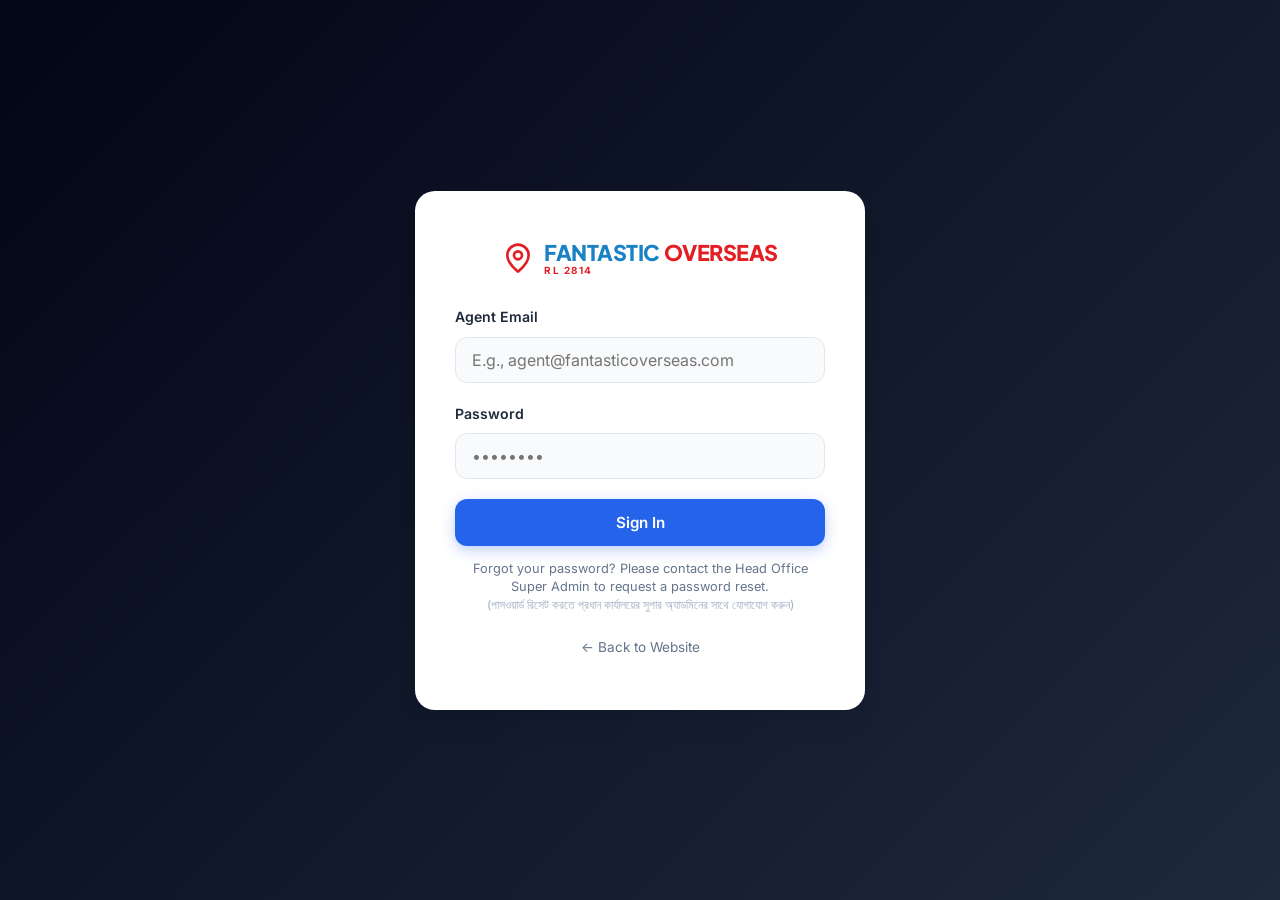
<file: agent.html>
<!DOCTYPE html>
<html lang="en">
<head>
  <meta charset="UTF-8">
  <meta name="viewport" content="width=device-width, initial-scale=1.0">
  <title>Agent Dashboard - Fantastic Overseas</title>
  <link rel="stylesheet" href="css/index.css">
</head>
<body>

  <!-- Login Screen -->
  <div id="login-container" class="login-card-wrapper" style="display: flex;">
    <div class="login-card">
      <div class="login-logo">
        <div class="logo-container" style="justify-content: center; margin-bottom: 20px;">
          <svg xmlns="http://www.w3.org/2000/svg" viewBox="0 0 24 24" fill="none" stroke="currentColor" stroke-width="2" stroke-linecap="round" stroke-linejoin="round" class="logo-icon">
            <path d="M20 10c0 4.993-5.539 10.193-7.399 11.799a1 1 0 0 1-1.202 0C9.539 20.193 4 14.993 4 10a8 8 0 0 1 16 0"></path>
            <circle cx="12" cy="10" r="3"></circle>
          </svg>
          <div class="logo-brand" style="text-align: left;">
            <div class="logo-text">
              <span class="logo-fantastic">FANTASTIC</span>
              <span class="logo-overseas">OVERSEAS</span>
            </div>
            <div class="logo-license">RL 2814</div>
          </div>
        </div>
      </div>
      
      <form id="login-form">
        <div class="form-group">
          <label for="login-email">Agent Email</label>
          <input type="email" id="login-email" class="form-control" placeholder="E.g., agent@fantasticoverseas.com" required>
        </div>
        <div class="form-group">
          <label for="login-password">Password</label>
          <input type="password" id="login-password" class="form-control" placeholder="••••••••" required>
        </div>
        <div id="login-error" style="color: #ef4444; font-size: 0.88rem; margin-bottom: 16px; display: none;">Invalid agent credentials.</div>
        <button type="submit" class="btn btn-primary" style="width: 100%;">Sign In</button>
      </form>
      <div style="text-align: center; font-size: 0.8rem; color: var(--text-muted); margin-top: 14px; line-height: 1.4;">
        Forgot your password? Please contact the Head Office Super Admin to request a password reset.
        <br>
        <span style="font-size: 0.75rem; color: #a0aec0;">(পাসওয়ার্ড রিসেট করতে প্রধান কার্যালয়ের সুপার অ্যাডমিনের সাথে যোগাযোগ করুন)</span>
      </div>

      <div style="text-align: center; margin-top: 20px;">
        <a href="index.html" style="font-size:0.85rem; color:var(--text-muted);">← Back to Website</a>
      </div>
    </div>
  </div>

  <!-- Dashboard Panel -->
  <div id="dashboard-container" class="db-wrapper" style="display: none;">
    <!-- Sidebar Navigation -->
    <aside class="db-sidebar">
      <div class="db-logo">Fantastic<span>Agent</span></div>
      <nav class="db-nav">
        <button class="db-nav-link active" data-tab="tab-register-client">
          <svg width="18" height="18" fill="none" stroke="currentColor" stroke-width="2" viewBox="0 0 24 24"><path d="M18 9v3m0 0v3m0-3h3m-3 0h-3m-2-5a4 4 0 11-8 0 4 4 0 018 0zM3 20a6 6 0 0112 0v1H3v-1z"/></svg>
          Register Candidate
        </button>
        <button class="db-nav-link" data-tab="tab-update-status">
          <svg width="18" height="18" fill="none" stroke="currentColor" stroke-width="2" viewBox="0 0 24 24"><path d="M9 5H7a2 2 0 00-2 2v12a2 2 0 002 2h10a2 2 0 002-2V7a2 2 0 00-2-2h-2M9 5a2 2 0 002 2h2a2 2 0 002-2M9 5a2 2 0 012-2h2a2 2 0 012 2m-6 9l2 2 4-4"/></svg>
          Update Status Steps
        </button>
        <button class="db-nav-link" data-tab="tab-settings">
          <svg width="18" height="18" fill="none" stroke="currentColor" stroke-width="2" viewBox="0 0 24 24"><path stroke-linecap="round" stroke-linejoin="round" stroke-width="2" d="M10.325 4.317c.426-1.756 2.924-1.756 3.35 0a1.724 1.724 0 002.573 1.066c1.543-.94 3.31.826 2.37 2.37a1.724 1.724 0 001.065 2.572c1.756.426 1.756 2.924 0 3.35a1.724 1.724 0 00-1.066 2.573c.94 1.543-.826 3.31-2.37 2.37a1.724 1.724 0 00-2.572 1.065c-.426 1.756-2.924 1.756-3.35 0a1.724 1.724 0 00-2.573-1.066c-1.543.94-3.31-.826-2.37-2.37a1.724 1.724 0 00-1.065-2.572c-1.756-.426-1.756-2.924 0-3.35a1.724 1.724 0 001.066-2.573c-.94-1.543.826-3.31 2.37-2.37.996.608 2.296.07 2.572-1.065z" /><path stroke-linecap="round" stroke-linejoin="round" stroke-width="2" d="M15 12a3 3 0 11-6 0 3 3 0 016 0z" /></svg>
          Agent Settings
        </button>
        <button class="db-nav-link" id="btn-logout" style="margin-top: auto; color: #f87171;">
          <svg width="18" height="18" fill="none" stroke="currentColor" stroke-width="2" viewBox="0 0 24 24"><path d="M17 16l4-4m0 0l-4-4m4 4H7m6 4v1a3 3 0 01-3 3H6a3 3 0 01-3-3V7a3 3 0 013-3h4a3 3 0 013 3v1"/></svg>
          Logout
        </button>
      </nav>
    </aside>

    <!-- Main Content Panel -->
    <main class="db-content">
      <header class="db-header">
        <h1 id="db-title-text">Register Candidate</h1>
        <div class="db-user-info">
          <div class="db-avatar" id="avatar-letters">AG</div>
          <span id="user-display-name">Agent User</span>
        </div>
      </header>

      <!-- Stats Grid -->
      <div class="db-stats-grid">
        <div class="db-stat-card">
          <div class="db-stat-title">My Managed Candidates</div>
          <div class="db-stat-val" id="stat-clients">0</div>
        </div>
        <div class="db-stat-card">
          <div class="db-stat-title">Total Portfolio Value</div>
          <div class="db-stat-val" id="stat-total-value">৳0</div>
        </div>
        <div class="db-stat-card">
          <div class="db-stat-title">Total Collected</div>
          <div class="db-stat-val" id="stat-total-collected" style="color: #059669;">৳0</div>
        </div>
        <div class="db-stat-card">
          <div class="db-stat-title">Outstanding Dues</div>
          <div class="db-stat-val" id="stat-total-dues" style="color: #d97706;">৳0</div>
        </div>
      </div>

      <!-- Tab: Register Client -->
      <section id="tab-register-client" class="db-tab-pane">
        <div class="db-card">
          <h2 style="font-size: 1.25rem; margin-bottom: 20px;">Enlist New Candidate File</h2>
          <form id="form-add-client" style="display: grid; grid-template-columns: 1fr 1fr; gap: 20px;">
            <div class="form-group">
              <label>Full Name</label>
              <input type="text" id="client-name" class="form-control" required placeholder="E.g., Rahim Uddin">
            </div>
            <div class="form-group">
              <label>Passport Number</label>
              <input type="text" id="client-passport" class="form-control" required placeholder="E.g., A12345678">
            </div>
            <div class="form-group">
              <label>Phone / Mobile Number</label>
              <input type="tel" id="client-phone" class="form-control" required placeholder="E.g., 01711-123456">
            </div>
            <div class="form-group">
              <label>Job Trade / Position</label>
              <input type="text" id="client-trade" class="form-control" required placeholder="E.g., Electrician, Carpenter">
            </div>
            <div class="form-group">
              <label>Total Contract Cost (BDT)</label>
              <input type="number" id="client-total-cost" class="form-control" required placeholder="E.g., 150000">
            </div>
            <div class="form-group">
              <label>Initial Paid Amount (BDT)</label>
              <input type="number" id="client-paid-amount" class="form-control" required placeholder="E.g., 50000">
            </div>
            <div class="form-group">
              <label>Due Amount (BDT) - Auto Calculated</label>
              <input type="number" id="client-due-amount" class="form-control" readonly placeholder="0" style="background-color: var(--bg-main); cursor: not-allowed;">
            </div>
            <div class="form-group">
              <label>Initial Status Stage</label>
              <select id="client-step" class="form-control" required>
                <option value="1">Step 1: Application Submitted</option>
                <option value="2">Step 2: Medical Clearance</option>
                <option value="3">Step 3: Embassy Processing</option>
                <option value="4">Step 4: Visa Stamped</option>
                <option value="5">Step 5: Departure Ready</option>
              </select>
            </div>
            <div class="recommendation-banner">
              <svg width="20" height="20" fill="none" stroke="currentColor" stroke-width="2" viewBox="0 0 24 24" style="margin-top: 2px;"><path stroke-linecap="round" stroke-linejoin="round" d="M13 16h-1v-4h-1m1-4h.01M21 12a9 9 0 11-18 0 9 9 0 0118 0z"/></svg>
              <div>
                <strong>Recommended Document Attachment Process:</strong> For faster visa approval and processing verification by the Admin, it is highly recommended to upload a scanned PDF/ZIP copy of candidate credentials and passport.
              </div>
            </div>
            <div class="form-group" style="grid-column: span 2;">
              <label>Attach Candidate Documents (Recommended PDF/ZIP)</label>
              <input type="file" id="client-file" class="form-control" style="padding: 8px 12px;">
            </div>
            <div class="form-group" style="grid-column: span 2;">
              <label style="margin-bottom: 8px; display: block;">Document Submission Checklist</label>
              <div style="display: grid; grid-template-columns: repeat(3, 1fr); gap: 10px;">
                <label style="display: flex; align-items: center; gap: 8px; font-weight: 500; font-size: 0.9rem; cursor: pointer;">
                  <input type="checkbox" name="client-docs" value="Passport Copy"> Passport Copy
                </label>
                <label style="display: flex; align-items: center; gap: 8px; font-weight: 500; font-size: 0.9rem; cursor: pointer;">
                  <input type="checkbox" name="client-docs" value="Police Clearance"> Police Clearance
                </label>
                <label style="display: flex; align-items: center; gap: 8px; font-weight: 500; font-size: 0.9rem; cursor: pointer;">
                  <input type="checkbox" name="client-docs" value="Medical Fit Certificate"> Medical Fit Certificate
                </label>
                <label style="display: flex; align-items: center; gap: 8px; font-weight: 500; font-size: 0.9rem; cursor: pointer;">
                  <input type="checkbox" name="client-docs" value="Experience Certificate"> Experience Certificate
                </label>
                <label style="display: flex; align-items: center; gap: 8px; font-weight: 500; font-size: 0.9rem; cursor: pointer;">
                  <input type="checkbox" name="client-docs" value="Passport Size Photos"> Passport Size Photos
                </label>
              </div>
            </div>
            <div class="form-group" style="grid-column: span 2;">
              <label>Status Remarks (English)</label>
              <textarea id="client-msg-en" class="form-control" placeholder="Update details in English..." required></textarea>
            </div>
            <div class="form-group" style="grid-column: span 2;">
              <label>Status Remarks (Bengali)</label>
              <textarea id="client-msg-bn" class="form-control" placeholder="আপডেট মন্তব্য বাংলায় লিখুন..." required></textarea>
            </div>
            <button type="submit" class="btn btn-primary btn-sm" style="grid-column: span 2;">Save Candidate</button>
          </form>
        </div>

        <div class="db-card">
          <div style="display: flex; justify-content: space-between; align-items: center; flex-wrap: wrap; gap: 16px;">
            <h2 style="font-size: 1.25rem;">Candidates List</h2>
            <button class="btn-export" id="btn-export-agent-csv">
              <svg width="16" height="16" fill="none" stroke="currentColor" stroke-width="2" viewBox="0 0 24 24"><path d="M4 16v1a3 3 0 003 3h10a3 3 0 003-3v-10a3 3 0 00-3-3h-1m-4 3l-4 4m0 0l-4-4m4 4V4"/></svg>
              Export to CSV
            </button>
          </div>

          <div class="table-actions-bar">
            <div class="search-input-wrapper">
              <svg width="18" height="18" fill="none" stroke="currentColor" stroke-width="2" viewBox="0 0 24 24"><path d="M21 21l-6-6m2-5a7 7 0 11-14 0 7 7 0 0114 0z"/></svg>
              <input type="text" id="search-agent-clients" class="form-control" placeholder="Search candidate name, passport, trade...">
            </div>
          </div>

          <div class="db-table-wrapper">
            <table class="db-table">
              <thead>
                <tr>
                  <th>Candidate Name</th>
                  <th>Passport & Phone</th>
                  <th>Trade / Position</th>
                  <th>Payment Status</th>
                  <th>Due Amount</th>
                  <th>Attached File</th>
                  <th>Approval Status</th>
                  <th>Current Step</th>
                  <th>Actions</th>
                </tr>
              </thead>
              <tbody id="clients-table-body">
                <!-- Loaded dynamically -->
              </tbody>
              <tfoot>
                <tr style="background-color: var(--bg-main); font-weight: 700; border-top: 2px solid var(--border-color);">
                  <td colspan="3">Total Aggregations</td>
                  <td id="tfoot-agent-payment" style="color: var(--primary-light);">৳0 / ৳0</td>
                  <td id="tfoot-agent-due" style="color: #ef4444;">৳0</td>
                  <td colspan="4"></td>
                </tr>
              </tfoot>
            </table>
          </div>
        </div>
      </section>

      <!-- Tab: Update Client Status -->
      <section id="tab-update-status" class="db-tab-pane" style="display: none;">
        <div class="db-card">
          <h2 style="font-size: 1.25rem; margin-bottom: 20px;">Modify Processing Progression Steps</h2>
          
          <form id="form-update-status">
            <div class="form-group">
              <label for="select-client">Select Candidate File</label>
              <select id="select-client" class="form-control" required>
                <!-- Loaded dynamically -->
              </select>
            </div>

            <div class="form-group">
              <label>Set Active Progress Stage</label>
              <div style="display: grid; grid-template-columns: repeat(5, 1fr); gap: 12px; margin-top: 10px;">
                <label style="display: flex; flex-direction: column; align-items: center; border: 1px solid var(--border-color); padding: 14px 10px; border-radius: var(--border-radius); cursor: pointer; text-align: center;">
                  <input type="radio" name="update-step" value="1" required style="margin-bottom: 8px;">
                  <span style="font-size: 0.72rem; font-weight: 700;">1. Submitted</span>
                </label>
                <label style="display: flex; flex-direction: column; align-items: center; border: 1px solid var(--border-color); padding: 14px 10px; border-radius: var(--border-radius); cursor: pointer; text-align: center;">
                  <input type="radio" name="update-step" value="2" required style="margin-bottom: 8px;">
                  <span style="font-size: 0.72rem; font-weight: 700;">2. Medical</span>
                </label>
                <label style="display: flex; flex-direction: column; align-items: center; border: 1px solid var(--border-color); padding: 14px 10px; border-radius: var(--border-radius); cursor: pointer; text-align: center;">
                  <input type="radio" name="update-step" value="3" required style="margin-bottom: 8px;">
                  <span style="font-size: 0.72rem; font-weight: 700;">3. Embassy</span>
                </label>
                <label style="display: flex; flex-direction: column; align-items: center; border: 1px solid var(--border-color); padding: 14px 10px; border-radius: var(--border-radius); cursor: pointer; text-align: center;">
                  <input type="radio" name="update-step" value="4" required style="margin-bottom: 8px;">
                  <span style="font-size: 0.72rem; font-weight: 700;">4. Stamped</span>
                </label>
                <label style="display: flex; flex-direction: column; align-items: center; border: 1px solid var(--border-color); padding: 14px 10px; border-radius: var(--border-radius); cursor: pointer; text-align: center;">
                  <input type="radio" name="update-step" value="5" required style="margin-bottom: 8px;">
                  <span style="font-size: 0.72rem; font-weight: 700;">5. Departure</span>
                </label>
              </div>
            </div>

            <div class="form-group">
              <label>Status Remarks (English)</label>
              <textarea id="update-msg-en" class="form-control" placeholder="Explain current updates in English..." required></textarea>
            </div>
            <div class="form-group">
              <label>Status Remarks (Bengali)</label>
              <textarea id="update-msg-bn" class="form-control" placeholder="আপডেট বিবরণ বাংলায় লিখুন..." required></textarea>
            </div>

            <button type="submit" class="btn btn-primary btn-sm" style="width: 100%; margin-top: 20px;">Save Step Updates</button>
          </form>
      </section>

      <!-- Tab: Settings (Security & Credentials) -->
      <section id="tab-settings" class="db-tab-pane" style="display: none;">
        <div class="db-card" style="max-width: 600px;">
          <h2 style="font-size: 1.25rem; margin-bottom: 20px; border-bottom: 1px solid var(--border-color); padding-bottom: 8px;">Modify Agent Credentials</h2>
          <form id="form-update-credentials">
            <div class="form-group">
              <label>Agent Email Address</label>
              <input type="email" id="settings-email" class="form-control" required placeholder="E.g., agent@fantasticoverseas.com">
            </div>
            <div class="form-group">
              <label>New Password</label>
              <input type="password" id="settings-new-pwd" class="form-control" required placeholder="••••••••">
            </div>
            <div class="form-group">
              <label>Confirm Password</label>
              <input type="password" id="settings-confirm-pwd" class="form-control" required placeholder="••••••••">
            </div>
            <button type="submit" class="btn btn-primary btn-sm" style="margin-top: 10px;">Update Credentials</button>
          </form>
        </div>
      </section>
    </main>

    <!-- Modal: Edit Candidate -->
    <div id="modal-edit-client" class="db-modal">
      <div class="db-modal-content" style="max-width: 700px;">
        <h2 style="font-size: 1.35rem; margin-bottom: 24px;">Edit Candidate Information</h2>
        <form id="form-edit-client" style="display: grid; grid-template-columns: 1fr 1fr; gap: 20px;">
          <input type="hidden" id="edit-client-old-passport">
          
          <div class="form-group">
            <label>Full Name</label>
            <input type="text" id="edit-client-name" class="form-control" required placeholder="E.g., Rahim Uddin">
          </div>
          <div class="form-group">
            <label>Passport Number</label>
            <input type="text" id="edit-client-passport" class="form-control" required placeholder="E.g., A12345678">
          </div>
          <div class="form-group">
            <label>Phone / Mobile Number</label>
            <input type="tel" id="edit-client-phone" class="form-control" required placeholder="E.g., 01711-123456">
          </div>
          <div class="form-group">
            <label>Job Trade / Position</label>
            <input type="text" id="edit-client-trade" class="form-control" required placeholder="E.g., Electrician, Carpenter">
          </div>
          <div class="form-group">
            <label>Total Contract Cost (BDT)</label>
            <input type="number" id="edit-client-total-cost" class="form-control" required placeholder="E.g., 150000">
          </div>
          <div class="form-group">
            <label>Initial Paid Amount (BDT)</label>
            <input type="number" id="edit-client-paid-amount" class="form-control" required placeholder="E.g., 50000">
          </div>
          <div class="form-group">
            <label>Due Amount (BDT) - Auto Calculated</label>
            <input type="number" id="edit-client-due-amount" class="form-control" readonly placeholder="0" style="background-color: var(--bg-main); cursor: not-allowed;">
          </div>
          <div class="form-group">
            <label>Current Status Stage</label>
            <select id="edit-client-step" class="form-control" required>
              <option value="1">Step 1: Application Submitted</option>
              <option value="2">Step 2: Medical Clearance</option>
              <option value="3">Step 3: Embassy Processing</option>
              <option value="4">Step 4: Visa Stamped</option>
              <option value="5">Step 5: Departure Ready</option>
            </select>
          </div>
          <div class="form-group" style="grid-column: span 2;">
            <label>Attach Candidate Documents (Recommended PDF/ZIP)</label>
            <div style="display: flex; gap: 10px; align-items: center;">
              <input type="file" id="edit-client-file" class="form-control" style="padding: 8px 12px; flex-grow: 1;">
              <span id="edit-client-current-file" style="font-size: 0.8rem; color: var(--text-muted); max-width: 200px; word-break: break-all;"></span>
            </div>
          </div>
          <div class="form-group" style="grid-column: span 2;">
            <label style="margin-bottom: 8px; display: block;">Document Submission Checklist</label>
            <div style="display: grid; grid-template-columns: repeat(3, 1fr); gap: 10px;">
              <label style="display: flex; align-items: center; gap: 8px; font-weight: 500; font-size: 0.9rem; cursor: pointer;">
                <input type="checkbox" name="edit-client-docs" value="Passport Copy"> Passport Copy
              </label>
              <label style="display: flex; align-items: center; gap: 8px; font-weight: 500; font-size: 0.9rem; cursor: pointer;">
                <input type="checkbox" name="edit-client-docs" value="Police Clearance"> Police Clearance
              </label>
              <label style="display: flex; align-items: center; gap: 8px; font-weight: 500; font-size: 0.9rem; cursor: pointer;">
                <input type="checkbox" name="edit-client-docs" value="Medical Fit Certificate"> Medical Fit Certificate
              </label>
              <label style="display: flex; align-items: center; gap: 8px; font-weight: 500; font-size: 0.9rem; cursor: pointer;">
                <input type="checkbox" name="edit-client-docs" value="Experience Certificate"> Experience Certificate
              </label>
              <label style="display: flex; align-items: center; gap: 8px; font-weight: 500; font-size: 0.9rem; cursor: pointer;">
                <input type="checkbox" name="edit-client-docs" value="Passport Size Photos"> Passport Size Photos
              </label>
            </div>
          </div>
          <div class="form-group" style="grid-column: span 2;">
            <label>Status Remarks (English)</label>
            <textarea id="edit-client-msg-en" class="form-control" required placeholder="Remarks in English..."></textarea>
          </div>
          <div class="form-group" style="grid-column: span 2;">
            <label>Status Remarks (Bengali)</label>
            <textarea id="edit-client-msg-bn" class="form-control" required placeholder="আপডেট মন্তব্য বাংলায়..."></textarea>
          </div>
          <div style="grid-column: span 2; display: flex; justify-content: flex-end; gap: 12px; margin-top: 20px;">
            <button type="button" class="btn btn-secondary btn-sm" id="btn-close-edit-modal">Cancel</button>
            <button type="submit" class="btn btn-primary btn-sm">Save Changes</button>
          </div>
        </form>
      </div>
    </div>
  </div>

  <script src="js/db.js"></script>
  <script>
    document.addEventListener('DOMContentLoaded', () => {
      if (!window.FO_DB) return;

      const db = window.FO_DB;

      // DOM Handles
      const loginContainer = document.getElementById('login-container');
      const dashboardContainer = document.getElementById('dashboard-container');
      const loginForm = document.getElementById('login-form');
      const loginError = document.getElementById('login-error');
      
      const userDisplayName = document.getElementById('user-display-name');
      const statClients = document.getElementById('stat-clients');

      const formAddClient = document.getElementById('form-add-client');
      const formUpdateStatus = document.getElementById('form-update-status');
      const selectClient = document.getElementById('select-client');

      const costInput = document.getElementById('client-total-cost');
      const paidInput = document.getElementById('client-paid-amount');
      const dueInput = document.getElementById('client-due-amount');

      const editCostInput = document.getElementById('edit-client-total-cost');
      const editPaidInput = document.getElementById('edit-client-paid-amount');
      const editDueInput = document.getElementById('edit-client-due-amount');
      
      const editModal = document.getElementById('modal-edit-client');
      const formEditClient = document.getElementById('form-edit-client');
      const btnCloseEditModal = document.getElementById('btn-close-edit-modal');

      let searchFilterValue = '';

      // Live Due amount calculations
      const updateDue = () => {
        const cost = parseFloat(costInput.value) || 0;
        const paid = parseFloat(paidInput.value) || 0;
        dueInput.value = Math.max(0, cost - paid);
      };
      costInput.addEventListener('input', updateDue);
      paidInput.addEventListener('input', updateDue);

      const updateEditDue = () => {
        const cost = parseFloat(editCostInput.value) || 0;
        const paid = parseFloat(editPaidInput.value) || 0;
        editDueInput.value = Math.max(0, cost - paid);
      };
      editCostInput.addEventListener('input', updateEditDue);
      editPaidInput.addEventListener('input', updateEditDue);

      // Verify Session helper
      const checkSession = () => {
        const user = db.getCurrentUser();
        if (user && user.role === 'agent') {
          loginContainer.style.display = 'none';
          dashboardContainer.style.display = 'grid';
          userDisplayName.innerText = user.name;
          document.getElementById('avatar-letters').innerText = user.name.split(' ').map(n=>n[0]).join('').substring(0,2).toUpperCase();
          document.getElementById('settings-email').value = user.email || '';
          refreshDashboard();
        } else {
          loginContainer.style.display = 'flex';
          dashboardContainer.style.display = 'none';
        }
      };

      // Refresh renders
      const refreshDashboard = () => {
        const currentUser = db.getCurrentUser();
        if (!currentUser) return;

        let clients = db.getClients().filter(c => c.agentId === currentUser.id);

        // Update Stats Grid
        let totalValueVal = 0;
        let totalCollectedVal = 0;
        let totalDuesVal = 0;

        clients.forEach(c => {
          totalValueVal += (c.totalCost || 0);
          totalCollectedVal += (c.amountPaid || 0);
          totalDuesVal += (c.dueAmount || 0);
        });

        document.getElementById('stat-total-value').innerText = '৳' + totalValueVal.toLocaleString();
        document.getElementById('stat-total-collected').innerText = '৳' + totalCollectedVal.toLocaleString();
        document.getElementById('stat-total-dues').innerText = '৳' + totalDuesVal.toLocaleString();
        statClients.innerText = clients.length;

        // Apply Search Filter if any
        if (searchFilterValue) {
          const q = searchFilterValue.toLowerCase().trim();
          clients = clients.filter(c => 
            c.name.toLowerCase().includes(q) || 
            c.passport.toLowerCase().includes(q) || 
            (c.trade && c.trade.toLowerCase().includes(q)) ||
            (c.phone && c.phone.toLowerCase().includes(q))
          );
        }

        // Render table
        const tbody = document.getElementById('clients-table-body');
        tbody.innerHTML = '';

        let tableTotalCost = 0;
        let tableTotalPaid = 0;
        let tableTotalDue = 0;

        if (clients.length === 0) {
          tbody.innerHTML = `<tr><td colspan="9" style="text-align:center; color:var(--text-muted); padding:30px;">No candidates enrolled.</td></tr>`;
        } else {
          clients.forEach(c => {
            tableTotalCost += (c.totalCost || 0);
            tableTotalPaid += (c.amountPaid || 0);
            tableTotalDue += (c.dueAmount || 0);

            const tr = document.createElement('tr');
            const approvalBadge = c.approved 
              ? `<span class="status-badge" style="background-color: #d1fae5; color: #065f46; font-size: 0.75rem; padding: 4px 8px; border-radius: 4px; font-weight: 600;">Approved</span>` 
              : `<span class="status-badge" style="background-color: #fef3c7; color: #92400e; font-size: 0.75rem; padding: 4px 8px; border-radius: 4px; font-weight: 600;">Pending Approval</span>`;
            
            const phoneNum = c.phone || 'N/A';
            const tradeVal = c.trade || 'N/A';
            const fileVal = c.attachmentName && c.pdfData
              ? `<a href="${c.pdfData}" download="${c.attachmentName}" style="font-size:0.75rem; color:#1e40af; background:#eff6ff; border:1px solid #bfdbfe; padding:4px 8px; border-radius:4px; display:inline-flex; align-items:center; gap:4px; font-weight:600;" title="Click to download PDF">📎 ${c.attachmentName}</a>`
              : (c.attachmentName ? `<span style="font-size:0.75rem; color:#1e40af; background:#eff6ff; border:1px solid #bfdbfe; padding:4px 8px; border-radius:4px; display:inline-flex; align-items:center; gap:4px; font-weight:600;">📎 ${c.attachmentName}</span>` : `<span style="color:#94a3b8; font-size:0.75rem;">None</span>`);
            
            const paymentText = `৳${(c.amountPaid || 0).toLocaleString()} / ৳${(c.totalCost || 0).toLocaleString()}`;
            const dueText = `৳${(c.dueAmount || 0).toLocaleString()}`;

            tr.innerHTML = `
              <td><strong>${c.name}</strong></td>
              <td><code>${c.passport.toUpperCase()}</code><br><span style="font-size:0.75rem; color:var(--text-muted);">${phoneNum}</span></td>
              <td>${tradeVal}</td>
              <td><span style="font-size:0.85rem; font-weight:600; color:var(--primary);">${paymentText}</span></td>
              <td><span style="font-size:0.85rem; font-weight:600; color:#ef4444;">${dueText}</span></td>
              <td>${fileVal}</td>
              <td>${approvalBadge}</td>
              <td><span class="status-badge step-${c.statusStep}">Step ${c.statusStep}</span></td>
              <td>
                <div class="three-dot-menu-container">
                  <button class="three-dot-btn">⋮</button>
                  <div class="three-dot-dropdown">
                    <button class="three-dot-dropdown-item action-edit-candidate" data-passport="${c.passport}">
                      ✏️ Edit Info
                    </button>
                    <button class="three-dot-dropdown-item action-update-step" data-passport="${c.passport}">
                      🔄 Update Step
                    </button>
                    <button class="three-dot-dropdown-item danger action-refund-candidate" data-passport="${c.passport}" data-name="${c.name}">
                      💸 Refund Candidate
                    </button>
                  </div>
                </div>
              </td>
            `;
            tbody.appendChild(tr);
          });
        }

        // Set Footers
        document.getElementById('tfoot-agent-payment').innerText = `৳${tableTotalPaid.toLocaleString()} / ৳${tableTotalCost.toLocaleString()}`;
        document.getElementById('tfoot-agent-due').innerText = `৳${tableTotalDue.toLocaleString()}`;

        // Load dropdown values for updater selector
        selectClient.innerHTML = '<option value="" disabled selected>-- Choose Candidate --</option>';
        clients.forEach(c => {
          const opt = document.createElement('option');
          opt.value = c.passport;
          opt.innerText = `${c.name} (${c.passport.toUpperCase()})`;
          selectClient.appendChild(opt);
        });
      };

      // Search Filtering
      document.getElementById('search-agent-clients').addEventListener('input', (e) => {
        searchFilterValue = e.target.value;
        refreshDashboard();
      });

      // Export to CSV
      document.getElementById('btn-export-agent-csv').addEventListener('click', () => {
        const currentUser = db.getCurrentUser();
        if (!currentUser) return;
        const clients = db.getClients().filter(c => c.agentId === currentUser.id);
        if (clients.length === 0) {
          alert('No candidate records available to export.');
          return;
        }
        let csv = 'Name,Passport,Phone,Trade,Total Cost,Amount Paid,Due Amount,Attached Document,Approved,Current Step,Updated At\n';
        clients.forEach(c => {
          csv += `"${c.name}","${c.passport}","${c.phone}","${c.trade}",${c.totalCost},${c.amountPaid},${c.dueAmount},"${c.attachmentName || ''}",${c.approved},${c.statusStep},"${c.updatedAt}"\n`;
        });
        const blob = new Blob([csv], { type: 'text/csv;charset=utf-8;' });
        const link = document.createElement('a');
        link.href = URL.createObjectURL(blob);
        link.setAttribute('download', `my_candidates_${currentUser.name.replace(/\s+/g, '_')}.csv`);
        document.body.appendChild(link);
        link.click();
        document.body.removeChild(link);
      });

      // Handle Dropdown Change: Autofill form update details
      selectClient.addEventListener('change', () => {
        const passport = selectClient.value;
        const clients = db.getClients();
        const client = clients.find(c => c.passport === passport);

        if (client) {
          // Check step radio
          const radio = document.querySelector(`input[name="update-step"][value="${client.statusStep}"]`);
          if (radio) radio.checked = true;

          // Remarks textareas
          document.getElementById('update-msg-en').value = client.statusMessageEn || '';
          document.getElementById('update-msg-bn').value = client.statusMessageBn || '';
        }
      });

      // Login form handler
      loginForm.addEventListener('submit', (e) => {
        e.preventDefault();
        const email = document.getElementById('login-email').value;
        const password = document.getElementById('login-password').value;

        const user = db.login(email, password);
        if (user && user.role === 'agent') {
          loginError.style.display = 'none';
          checkSession();
        } else {
          loginError.style.display = 'block';
        }
      });

      // Logout handler
      document.getElementById('btn-logout').addEventListener('click', () => {
        db.logout();
        checkSession();
      });

      // Tab switcher links logic
      document.querySelectorAll('.db-nav-link[data-tab]').forEach(btn => {
        btn.addEventListener('click', () => {
          document.querySelectorAll('.db-nav-link[data-tab]').forEach(b => b.classList.remove('active'));
          document.querySelectorAll('.db-tab-pane').forEach(t => t.style.display = 'none');

          btn.classList.add('active');
          const targetTab = btn.getAttribute('data-tab');
          document.getElementById(targetTab).style.display = 'block';

          // Update header title text
          const titles = {
            'tab-register-client': 'Register Candidate',
            'tab-update-status': 'Update Status Steps',
            'tab-settings': 'Agent Settings'
          };
          document.getElementById('db-title-text').innerText = titles[targetTab];
        });
      });

      // Handle Form Submit: Add Client
      formAddClient.addEventListener('submit', (e) => {
        e.preventDefault();
        const name = document.getElementById('client-name').value;
        const passport = document.getElementById('client-passport').value.trim();
        const phone = document.getElementById('client-phone').value;
        const trade = document.getElementById('client-trade').value;
        const totalCost = parseFloat(document.getElementById('client-total-cost').value) || 0;
        const amountPaid = parseFloat(document.getElementById('client-paid-amount').value) || 0;
        
        // Collect checked documents
        const checkedDocs = document.querySelectorAll('input[name="client-docs"]:checked');
        const documents = Array.from(checkedDocs).map(cb => cb.value);

        const step = parseInt(document.getElementById('client-step').value, 10);
        const msgEn = document.getElementById('client-msg-en').value;
        const msgBn = document.getElementById('client-msg-bn').value;
        const agentId = db.getCurrentUser().id;

        // Check duplicates
        const existing = db.searchClient(passport, name);
        if (existing) {
          alert('Candidate with this name and passport number is already registered!');
          return;
        }

        const saveClientData = (pdfData = '', attachmentName = '') => {
          db.addClient({
            name,
            passport,
            phone,
            trade,
            totalCost,
            amountPaid,
            documents,
            statusStep: step,
            statusMessageEn: msgEn,
            statusMessageBn: msgBn,
            agentId,
            attachmentName,
            pdfData
          });

          formAddClient.reset();
          dueInput.value = '0';
          refreshDashboard();
          alert('Candidate successfully enlisted! Awaiting document and payment approval from Admin.');
        };

        const fileInputEl = document.getElementById('client-file');
        const file = fileInputEl.files[0];
        if (file) {
          const reader = new FileReader();
          reader.onload = function(event) {
            saveClientData(event.target.result, file.name);
          };
          reader.readAsDataURL(file);
        } else {
          saveClientData();
        }
      });

      // Handle Form Submit: Update Status Step
      formUpdateStatus.addEventListener('submit', (e) => {
        e.preventDefault();
        const passport = selectClient.value;
        const step = document.querySelector('input[name="update-step"]:checked').value;
        const msgEn = document.getElementById('update-msg-en').value;
        const msgBn = document.getElementById('update-msg-bn').value;

        db.updateClientStatus(passport, step, msgEn, msgBn);
        
        formUpdateStatus.reset();
        refreshDashboard();
        alert('Candidate visa step successfully updated!');
      });

      // Form: Update Credentials
      const formUpdateCredentials = document.getElementById('form-update-credentials');
      formUpdateCredentials.addEventListener('submit', (e) => {
        e.preventDefault();
        const email = document.getElementById('settings-email').value;
        const newPwd = document.getElementById('settings-new-pwd').value;
        const confirmPwd = document.getElementById('settings-confirm-pwd').value;

        if (newPwd !== confirmPwd) {
          alert('Error: Passwords do not match.');
          return;
        }

        const user = db.getCurrentUser();
        if (user) {
          const res = db.updateCredentials(user.id, email, newPwd);
          if (res.success) {
            alert('Your credentials have been successfully updated!');
            formUpdateCredentials.reset();
            checkSession();
          } else {
            alert('Error: ' + res.message);
          }
        }
      });

      // Modal management & Three-dot clicks
      document.addEventListener('click', (e) => {
        // Toggle dropdowns
        const threeDotBtn = e.target.closest('.three-dot-btn');
        if (threeDotBtn) {
          e.stopPropagation();
          const activeDropdown = threeDotBtn.nextElementSibling;
          // Close other open dropdowns
          document.querySelectorAll('.three-dot-dropdown').forEach(d => {
            if (d !== activeDropdown) d.classList.remove('show');
          });
          activeDropdown.classList.toggle('show');
          return;
        }

        // Close dropdowns if click elsewhere
        document.querySelectorAll('.three-dot-dropdown').forEach(d => d.classList.remove('show'));

        // Handle Click Actions
        const btnEdit = e.target.closest('.action-edit-candidate');
        const btnUpdate = e.target.closest('.action-update-step');
        const btnRefund = e.target.closest('.action-refund-candidate');

        if (btnEdit) {
          const passport = btnEdit.getAttribute('data-passport');
          const client = db.getClients().find(c => c.passport.toLowerCase() === passport.toLowerCase());
          if (client) {
            document.getElementById('edit-client-old-passport').value = client.passport;
            document.getElementById('edit-client-name').value = client.name;
            document.getElementById('edit-client-passport').value = client.passport;
            document.getElementById('edit-client-phone').value = client.phone || '';
            document.getElementById('edit-client-trade').value = client.trade || '';
            document.getElementById('edit-client-total-cost').value = client.totalCost || 0;
            document.getElementById('edit-client-paid-amount').value = client.amountPaid || 0;
            document.getElementById('edit-client-due-amount').value = client.dueAmount || 0;
            document.getElementById('edit-client-step').value = client.statusStep || 1;
            document.getElementById('edit-client-msg-en').value = client.statusMessageEn || '';
            document.getElementById('edit-client-msg-bn').value = client.statusMessageBn || '';
            document.getElementById('edit-client-current-file').innerText = client.attachmentName 
              ? 'Current file: ' + client.attachmentName 
              : 'No file attached';

            // Clear checkboxes
            document.querySelectorAll('input[name="edit-client-docs"]').forEach(cb => cb.checked = false);
            // Select checked documents
            if (client.documents) {
              client.documents.forEach(d => {
                const cb = document.querySelector(`input[name="edit-client-docs"][value="${d}"]`);
                if (cb) cb.checked = true;
              });
            }

            editModal.style.display = 'flex';
          }
        }

        if (btnUpdate) {
          const passport = btnUpdate.getAttribute('data-passport');
          // Switch to update tab
          const tabBtn = document.querySelector('.db-nav-link[data-tab="tab-update-status"]');
          if (tabBtn) tabBtn.click();
          selectClient.value = passport;
          // Trigger change event to fill remarks
          selectClient.dispatchEvent(new Event('change'));
        }

        if (btnRefund) {
          const passport = btnRefund.getAttribute('data-passport');
          const name = btnRefund.getAttribute('data-name');
          const client = db.getClients().find(c => c.passport.toLowerCase() === passport.toLowerCase());
          if (client) {
            const refundInput = prompt(`Enter Refund Amount for "${name}" (Current Paid: ৳${(client.amountPaid || 0).toLocaleString()}):`);
            if (refundInput !== null) {
              const refundAmount = parseFloat(refundInput.trim());
              if (isNaN(refundAmount) || refundAmount <= 0) {
                alert('Error: Please enter a valid positive number for the refund amount.');
              } else if (refundAmount > client.amountPaid) {
                alert(`Error: Refund amount cannot exceed the candidate's current paid amount of ৳${(client.amountPaid || 0).toLocaleString()}.`);
              } else {
                client.amountPaid -= refundAmount;
                client.dueAmount = Math.max(0, client.totalCost - client.amountPaid);
                
                // Record the refund in status remarks automatically
                const refundMsgEn = `Refund processed: ৳${refundAmount.toLocaleString()} BDT.`;
                const refundMsgBn = `রিফান্ড প্রসেস করা হয়েছে: ৳${refundAmount.toLocaleString()} টাকা।`;
                client.statusMessageEn = refundMsgEn;
                client.statusMessageBn = refundMsgBn;
                
                db.updateClient(client.passport, client);
                refreshDashboard();
                alert(`Refund of ৳${refundAmount.toLocaleString()} processed successfully for ${name}. Paid amount updated to ৳${client.amountPaid.toLocaleString()} and synchronized.`);
              }
            }
          }
        }
      });

      // Handle Edit Form Submit
      formEditClient.addEventListener('submit', (e) => {
        e.preventDefault();
        const oldPassport = document.getElementById('edit-client-old-passport').value;
        const name = document.getElementById('edit-client-name').value;
        const passport = document.getElementById('edit-client-passport').value.trim();
        const phone = document.getElementById('edit-client-phone').value;
        const trade = document.getElementById('edit-client-trade').value;
        const totalCost = parseFloat(document.getElementById('edit-client-total-cost').value) || 0;
        const amountPaid = parseFloat(document.getElementById('edit-client-paid-amount').value) || 0;
        
        const checkedDocs = document.querySelectorAll('input[name="edit-client-docs"]:checked');
        const documents = Array.from(checkedDocs).map(cb => cb.value);

        const step = parseInt(document.getElementById('edit-client-step').value, 10);
        const msgEn = document.getElementById('edit-client-msg-en').value;
        const msgBn = document.getElementById('edit-client-msg-bn').value;

        // Retrieve existing client to preserve approval state and agentId
        const existingClients = db.getClients();
        const existing = existingClients.find(c => c.passport.toLowerCase() === oldPassport.toLowerCase());
        if (!existing) {
          alert('Error: Candidate not found.');
          return;
        }

        const updateClientData = (pdfData = null, attachmentName = null) => {
          const updatedClient = {
            name,
            passport,
            phone,
            trade,
            totalCost,
            amountPaid,
            documents,
            statusStep: step,
            statusMessageEn: msgEn,
            statusMessageBn: msgBn,
            agentId: existing.agentId,
            approved: existing.approved, // Keep the approval state
            attachmentName: attachmentName !== null ? attachmentName : existing.attachmentName || '',
            pdfData: pdfData !== null ? pdfData : existing.pdfData || ''
          };

          db.updateClient(oldPassport, updatedClient);
          editModal.style.display = 'none';
          formEditClient.reset();
          refreshDashboard();
          alert('Candidate details updated and synchronized successfully!');
        };

        const editFileInput = document.getElementById('edit-client-file');
        const file = editFileInput.files[0];
        if (file) {
          const reader = new FileReader();
          reader.onload = function(event) {
            updateClientData(event.target.result, file.name);
          };
          reader.readAsDataURL(file);
        } else {
          updateClientData();
        }
      });

      // Close Edit Modal
      btnCloseEditModal.addEventListener('click', () => {
        editModal.style.display = 'none';
      });

      // Session startup check
      checkSession();
    });
  </script>
</body>
</html>
</file>
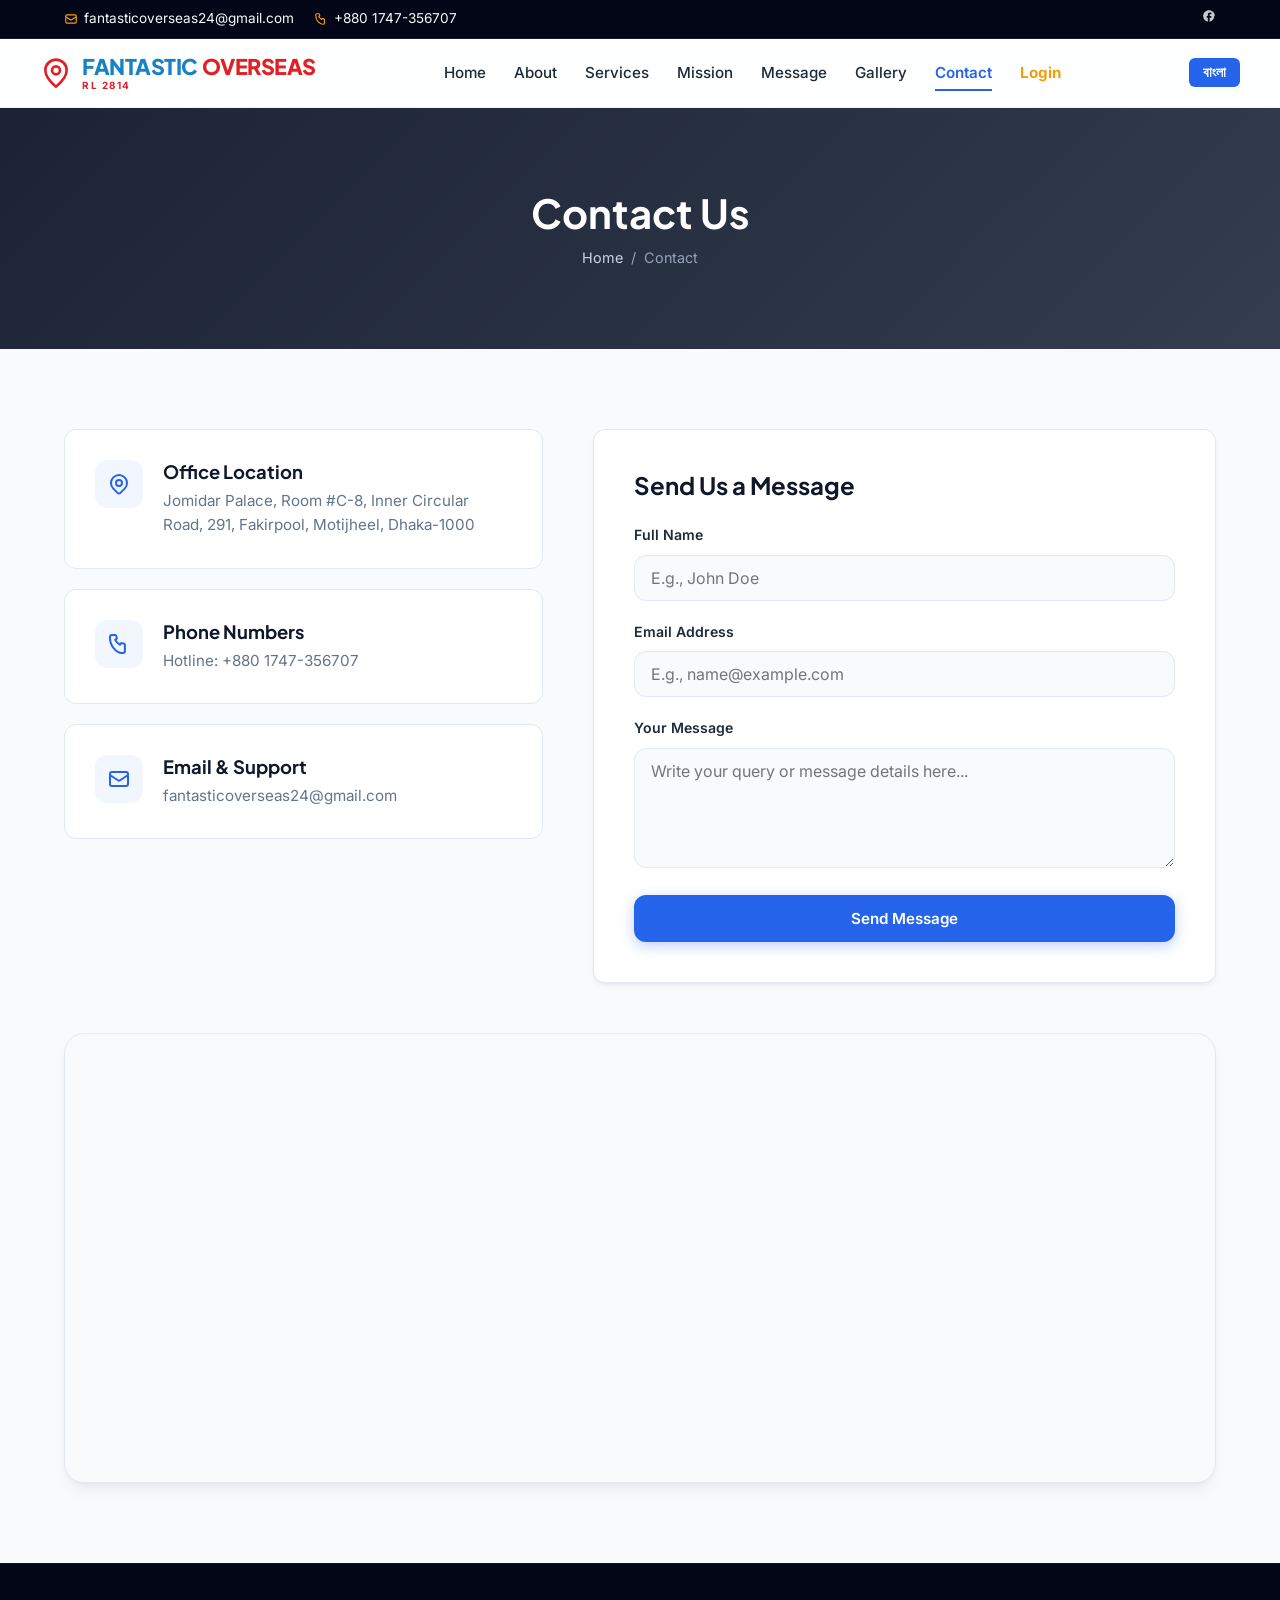
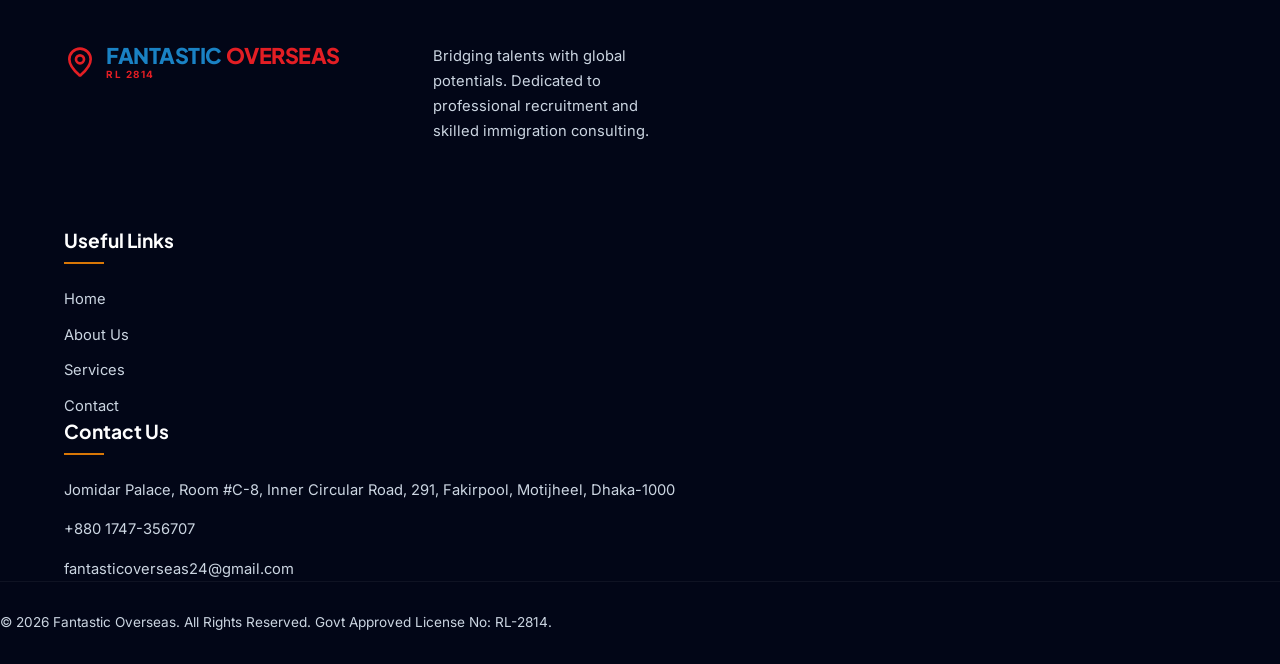
<file: contact.html>
<!DOCTYPE html>
<html lang="en">
<head>
  <meta charset="UTF-8">
  <meta name="viewport" content="width=device-width, initial-scale=1.0">
  <title>Contact Us - Fantastic Overseas</title>
  <meta name="description" content="Get in touch with Fantastic Overseas. Find our office address, phone number, email address, working hours, and map.">
  <link rel="stylesheet" href="css/index.css">
</head>
<body>

  <!-- Top Info Bar -->
  <div class="topbar">
    <div class="container topbar-content">
      <div class="topbar-info">
        <div class="topbar-info-item">
          <svg xmlns="http://www.w3.org/2000/svg" fill="none" viewBox="0 0 24 24" stroke="currentColor">
            <path stroke-linecap="round" stroke-linejoin="round" stroke-width="2" d="M3 8l7.89 5.26a2 2 0 002.22 0L21 8M5 19h14a2 2 0 002-2V7a2 2 0 00-2-2H5a2 2 0 00-2 2v10a2 2 0 002 2z" />
          </svg>
          <a href="mailto:fantasticoverseas24@gmail.com">fantasticoverseas24@gmail.com</a>
        </div>
        <div class="topbar-info-item">
          <svg xmlns="http://www.w3.org/2000/svg" fill="none" viewBox="0 0 24 24" stroke="currentColor">
            <path stroke-linecap="round" stroke-linejoin="round" stroke-width="2" d="M3 5a2 2 0 012-2h3.28a1 1 0 01.94.725l.548 2.2a1 1 0 01-.321.988l-1.305.98a10.582 10.582 0 004.872 4.872l.98-1.305a1 1 0 01.988-.321l2.2.548a1 1 0 01.725.94V19a2 2 0 01-2 2h-1C9.716 21 3 14.284 3 6V5z" />
          </svg>
          <a href="tel:+8801747356707">+880 1747-356707</a>
        </div>
      </div>
      <div class="topbar-socials">
        <a href="https://www.facebook.com/fantasticoverseasbd" target="_blank" class="topbar-social-link"><svg viewBox="0 0 24 24"><path d="M22 12c0-5.52-4.48-10-10-10S2 6.48 2 12c0 4.84 3.44 8.87 8 9.8V15H8v-3h2V9.5C10 7.57 11.57 6 13.5 6H16v3h-2c-.55 0-1 .45-1 1v2h3v3h-3v6.95c4.56-.93 8-4.96 8-9.75z"/></svg></a>
      </div>
    </div>
  </div>

  <!-- Header Section -->
  <header>
    <div class="container navbar">
      <a href="index.html" class="logo-container">
        <svg xmlns="http://www.w3.org/2000/svg" viewBox="0 0 24 24" fill="none" stroke="currentColor" stroke-width="2" stroke-linecap="round" stroke-linejoin="round" class="logo-icon">
          <path d="M20 10c0 4.993-5.539 10.193-7.399 11.799a1 1 0 0 1-1.202 0C9.539 20.193 4 14.993 4 10a8 8 0 0 1 16 0"></path>
          <circle cx="12" cy="10" r="3"></circle>
        </svg>
        <div class="logo-brand">
          <div class="logo-text">
            <span class="logo-fantastic">FANTASTIC</span>
            <span class="logo-overseas">OVERSEAS</span>
          </div>
          <div class="logo-license" data-en="RL 2814" data-bn="আরএল-২৮১৪">RL 2814</div>
        </div>
      </a>
      
      <nav class="nav-menu">
        <a href="index.html" class="nav-link" data-en="Home" data-bn="হোম">Home</a>
        <a href="about.html" class="nav-link" data-en="About" data-bn="আমাদের সম্পর্কে">About</a>
        <a href="services.html" class="nav-link" data-en="Services" data-bn="সেবাসমূহ">Services</a>
        <a href="mission.html" class="nav-link" data-en="Mission" data-bn="লক্ষ্য ও উদ্দেশ্য">Mission</a>
        <a href="message.html" class="nav-link" data-en="Message" data-bn="বার্তা">Message</a>
        <a href="gallery.html" class="nav-link" data-en="Gallery" data-bn="গ্যালারি">Gallery</a>
        <a href="contact.html" class="nav-link active" data-en="Contact" data-bn="যোগাযোগ">Contact</a>
        <a href="agent.html" class="nav-link" data-en="Login" data-bn="লগইন" style="color: var(--secondary-light); font-weight: 700;">Login</a>
      </nav>

      <button class="hamburger" aria-label="Toggle Menu">
        <span></span>
        <span></span>
        <span></span>
      </button>
    </div>
  </header>

  <!-- Page Header -->
  <section class="page-header">
    <div class="container">
      <h1 data-en="Contact Us" data-bn="যোগাযোগ">Contact Us</h1>
      <div class="breadcrumb">
        <a href="index.html" data-en="Home" data-bn="হোম">Home</a>
        <span>/</span>
        <span data-en="Contact" data-bn="যোগাযোগ">Contact</span>
      </div>
    </div>
  </section>

  <!-- Contact Split Section -->
  <section class="section-padding">
    <div class="container">
      <div class="contact-split">
        
        <!-- Left: Information Cards -->
        <div class="contact-info-cards">
          <!-- Card 1 -->
          <div class="contact-info-card">
            <div class="contact-info-icon">
              <svg xmlns="http://www.w3.org/2000/svg" fill="none" viewBox="0 0 24 24" stroke="currentColor">
                <path stroke-linecap="round" stroke-linejoin="round" stroke-width="2" d="M17.657 16.657L13.414 20.9a1.998 1.998 0 01-2.827 0l-4.244-4.243a8 8 0 1111.314 0z" />
                <path stroke-linecap="round" stroke-linejoin="round" stroke-width="2" d="M15 11a3 3 0 11-6 0 3 3 0 016 0z" />
              </svg>
            </div>
            <div class="contact-info-details">
              <h3 data-en="Office Location" data-bn="অফিসের ঠিকানা">Office Location</h3>
              <p>Jomidar Palace, Room #C-8, Inner Circular Road, 291, Fakirpool, Motijheel, Dhaka-1000</p>
            </div>
          </div>

          <!-- Card 2 -->
          <div class="contact-info-card">
            <div class="contact-info-icon">
              <svg xmlns="http://www.w3.org/2000/svg" fill="none" viewBox="0 0 24 24" stroke="currentColor">
                <path stroke-linecap="round" stroke-linejoin="round" stroke-width="2" d="M3 5a2 2 0 012-2h3.28a1 1 0 01.94.725l.548 2.2a1 1 0 01-.321.988l-1.305.98a10.582 10.582 0 004.872 4.872l.98-1.305a1 1 0 01.988-.321l2.2.548a1 1 0 01.725.94V19a2 2 0 01-2 2h-1C9.716 21 3 14.284 3 6V5z" />
              </svg>
            </div>
            <div class="contact-info-details">
              <h3 data-en="Phone Numbers" data-bn="ফোন নম্বর সমূহ">Phone Numbers</h3>
              <p>Hotline: +880 1747-356707</p>
            </div>
          </div>

          <!-- Card 3 -->
          <div class="contact-info-card">
            <div class="contact-info-icon">
              <svg xmlns="http://www.w3.org/2000/svg" fill="none" viewBox="0 0 24 24" stroke="currentColor">
                <path stroke-linecap="round" stroke-linejoin="round" stroke-width="2" d="M3 8l7.89 5.26a2 2 0 002.22 0L21 8M5 19h14a2 2 0 002-2V7a2 2 0 00-2-2H5a2 2 0 00-2 2v10a2 2 0 002 2z" />
              </svg>
            </div>
            <div class="contact-info-details">
              <h3 data-en="Email & Support" data-bn="ইমেইল ও সাপোর্ট">Email & Support</h3>
              <p>fantasticoverseas24@gmail.com</p>
            </div>
          </div>
        </div>

        <!-- Right: Message Form -->
        <div style="background-color: var(--bg-surface); padding: 40px; border-radius: var(--border-radius); border: 1px solid var(--border-color); box-shadow: var(--shadow-md);">
          <h2 style="font-size: 1.5rem; margin-bottom: 24px;" data-en="Send Us a Message" data-bn="আমাদের বার্তা পাঠান">Send Us a Message</h2>
          <form action="#" method="POST" onsubmit="event.preventDefault(); alert('Thank you! Your message has been received.'); this.reset();">
            <div class="form-group">
              <label for="contact-name" data-en="Full Name" data-bn="পূর্ণ নাম">Full Name</label>
              <input type="text" id="contact-name" class="form-control" placeholder="E.g., John Doe" data-en-placeholder="E.g., John Doe" data-bn-placeholder="যেমন: জন ডো" required>
            </div>
            <div class="form-group">
              <label for="contact-email" data-en="Email Address" data-bn="ইমেইল ঠিকানা">Email Address</label>
              <input type="email" id="contact-email" class="form-control" placeholder="E.g., name@example.com" data-en-placeholder="E.g., name@example.com" data-bn-placeholder="যেমন: name@example.com" required>
            </div>
            <div class="form-group">
              <label for="contact-message" data-en="Your Message" data-bn="আপনার বার্তা">Your Message</label>
              <textarea id="contact-message" class="form-control" placeholder="Write your query or message details here..." data-en-placeholder="Write your query or message details here..." data-bn-placeholder="আপনার বার্তা এখানে লিখুন..." required></textarea>
            </div>
            <button type="submit" class="btn btn-primary" style="width: 100%;" data-en="Send Message" data-bn="বার্তা পাঠান">Send Message</button>
          </form>
        </div>

      </div>

      <!-- Map Embed Container (Point to Fakirpool Motijheel area) -->
      <div class="contact-map-wrapper">
        <iframe src="https://www.google.com/maps/embed?pb=!1m18!1m12!1m3!1d3652.486246473187!2d90.418323!3d23.730030!2m3!1f0!2f0!3f0!3m2!1i1024!2i768!4f13.1!3m3!1m2!1s0x3755b858bc16db9b%3A0xb308a0d0cb4d4d6b!2sFakirapool%2C%20Dhaka!5e0!3m2!1sen!2sbd!4v1700000000000!5m2!1sen!2sbd" width="100%" height="100%" style="border:0;" allowfullscreen="" loading="lazy" referrerpolicy="no-referrer-when-downgrade"></iframe>
      </div>
    </div>
  </section>

  <!-- Global Footer -->
  <footer class="footer">
    <div class="container">
      <div class="footer-grid">
        <div class="footer-col">
          <div class="logo-container" style="margin-bottom: 20px;">
            <svg xmlns="http://www.w3.org/2000/svg" viewBox="0 0 24 24" fill="none" stroke="currentColor" stroke-width="2" stroke-linecap="round" stroke-linejoin="round" class="logo-icon">
              <path d="M20 10c0 4.993-5.539 10.193-7.399 11.799a1 1 0 0 1-1.202 0C9.539 20.193 4 14.993 4 10a8 8 0 0 1 16 0"></path>
              <circle cx="12" cy="10" r="3"></circle>
            </svg>
            <div class="logo-brand">
              <div class="logo-text">
                <span class="logo-fantastic">FANTASTIC</span>
                <span class="logo-overseas">OVERSEAS</span>
              </div>
              <div class="logo-license" data-en="RL 2814" data-bn="আরএল-২৮১৪">RL 2814</div>
            </div>
          </div>
          </div>
          <p class="footer-desc" data-en="Bridging talents with global potentials. Dedicated to professional recruitment and skilled immigration consulting." data-bn="মেধাকে বৈস্মিক সম্ভাবনার সাথে সংযুক্ত করা। পেশাদার নিয়োগ এবং দক্ষ অভিবাসন পরামর্শে নিবেদিত।">Bridging talents with global potentials. Dedicated to professional recruitment and skilled immigration consulting.</p>
        </div>

        <div class="footer-col">
          <h3 data-en="Useful Links" data-bn="প্রয়োজনীয় লিংক">Useful Links</h3>
          <ul class="footer-links">
            <li><a href="index.html" class="footer-link" data-en="Home" data-bn="হোম">Home</a></li>
            <li><a href="about.html" class="footer-link" data-en="About Us" data-bn="আমাদের সম্পর্কে">About Us</a></li>
            <li><a href="services.html" class="footer-link" data-en="Services" data-bn="সেবাসমূহ">Services</a></li>
            <li><a href="contact.html" class="footer-link" data-en="Contact" data-bn="যোগাযোগ">Contact</a></li>
          </ul>
        </div>

        <div class="footer-col">
          <h3 data-en="Contact Us" data-bn="যোগাযোগ">Contact Us</h3>
          <ul class="footer-contact-list">
            <li class="footer-contact-item">
              <span>Jomidar Palace, Room #C-8, Inner Circular Road, 291, Fakirpool, Motijheel, Dhaka-1000</span>
            </li>
            <li class="footer-contact-item">
              <span>+880 1747-356707</span>
            </li>
            <li class="footer-contact-item">
              <span>fantasticoverseas24@gmail.com</span>
            </li>
          </ul>
        </div>
      </div>

      <div class="footer-bottom">
        <p>&copy; 2026 Fantastic Overseas. All Rights Reserved. Govt Approved License No: RL-2814.</p>
      </div>
    </div>
  </footer>

  <script src="js/db.js"></script>
  <script src="js/main.js"></script>
</body>
</html>
</file>
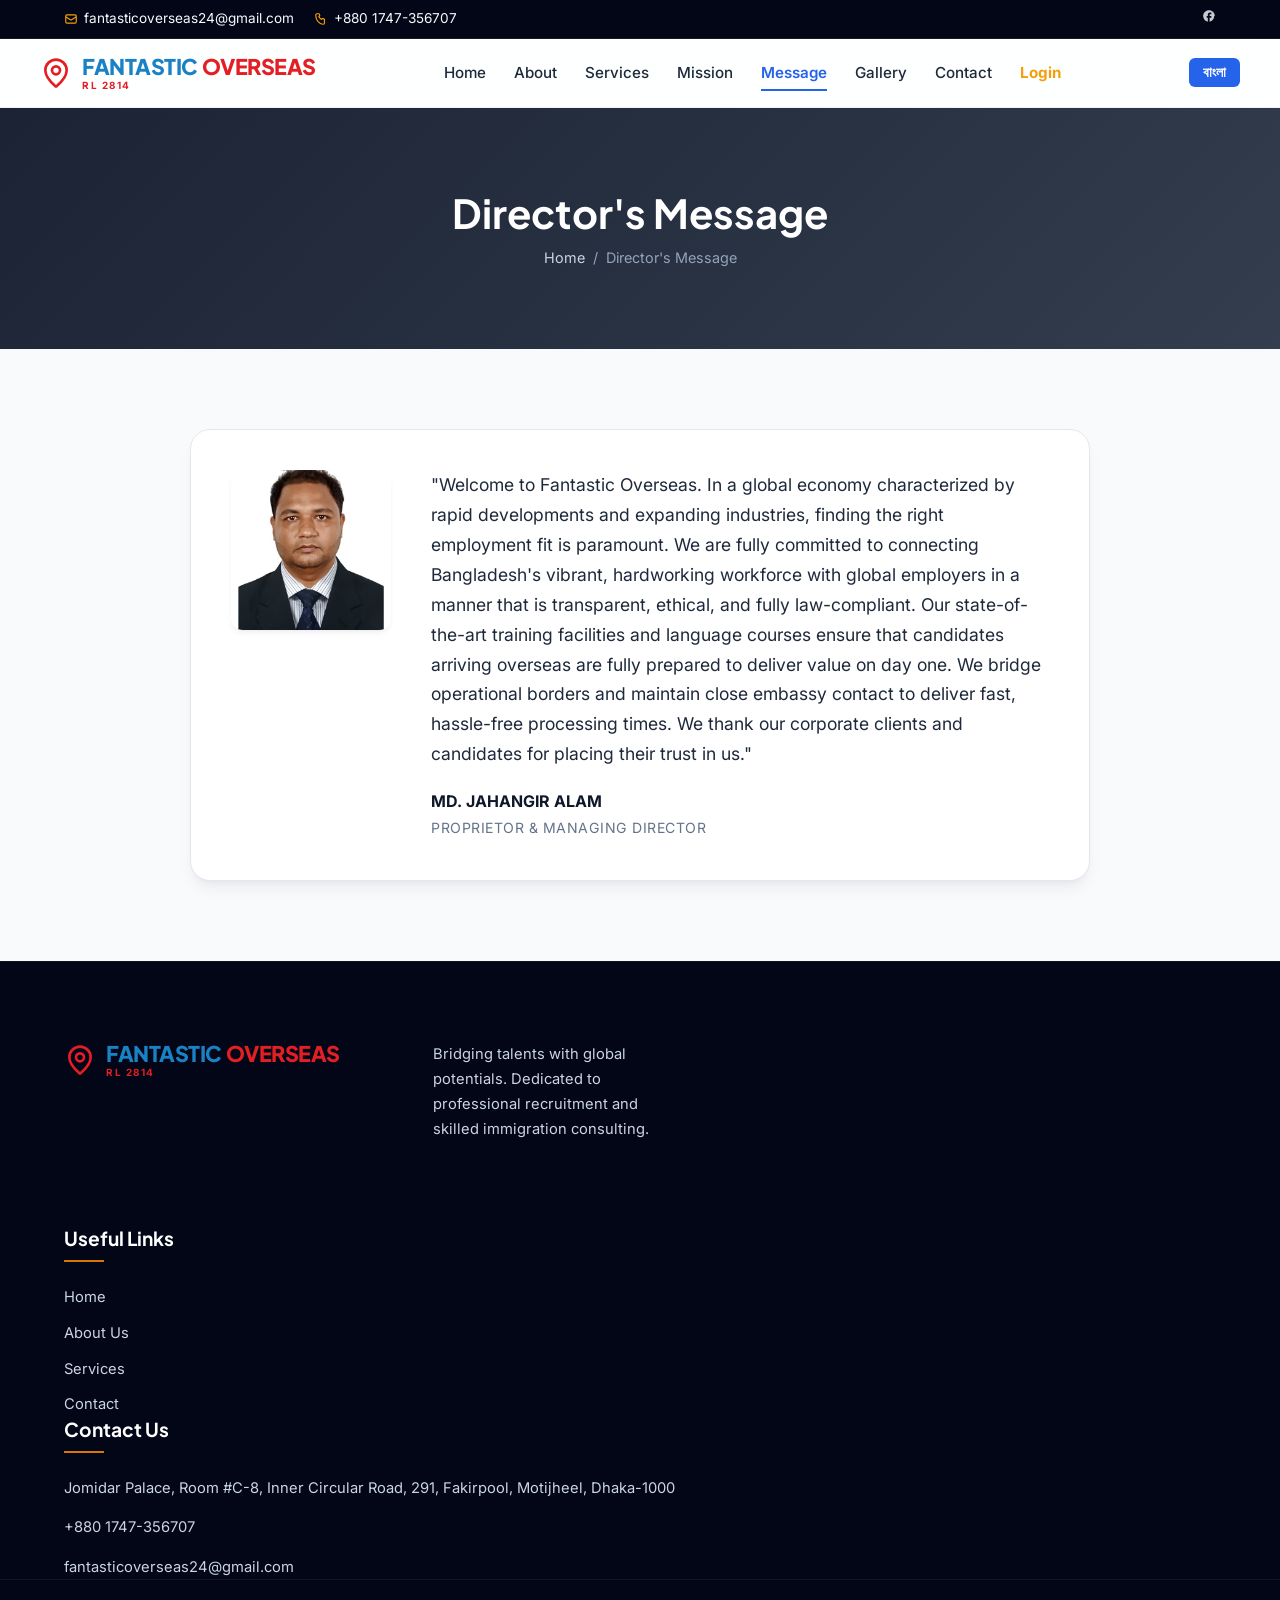
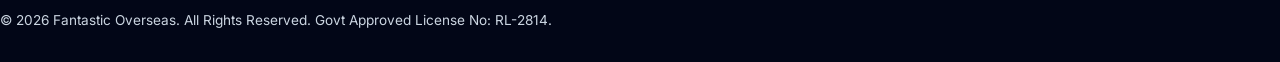
<file: message.html>
<!DOCTYPE html>
<html lang="en">
<head>
  <meta charset="UTF-8">
  <meta name="viewport" content="width=device-width, initial-scale=1.0">
  <title>Director's Message - Fantastic Overseas</title>
  <meta name="description" content="Read the welcoming statement and commitment report from the Proprietor & Managing Director of Fantastic Overseas, MD. JAHANGIR ALAM.">
  <link rel="stylesheet" href="css/index.css">
</head>
<body>

  <!-- Top Info Bar -->
  <div class="topbar">
    <div class="container topbar-content">
      <div class="topbar-info">
        <div class="topbar-info-item">
          <svg xmlns="http://www.w3.org/2000/svg" fill="none" viewBox="0 0 24 24" stroke="currentColor">
            <path stroke-linecap="round" stroke-linejoin="round" stroke-width="2" d="M3 8l7.89 5.26a2 2 0 002.22 0L21 8M5 19h14a2 2 0 002-2V7a2 2 0 00-2-2H5a2 2 0 00-2 2v10a2 2 0 002 2z" />
          </svg>
          <a href="mailto:fantasticoverseas24@gmail.com">fantasticoverseas24@gmail.com</a>
        </div>
        <div class="topbar-info-item">
          <svg xmlns="http://www.w3.org/2000/svg" fill="none" viewBox="0 0 24 24" stroke="currentColor">
            <path stroke-linecap="round" stroke-linejoin="round" stroke-width="2" d="M3 5a2 2 0 012-2h3.28a1 1 0 01.94.725l.548 2.2a1 1 0 01-.321.988l-1.305.98a10.582 10.582 0 004.872 4.872l.98-1.305a1 1 0 01.988-.321l2.2.548a1 1 0 01.725.94V19a2 2 0 01-2 2h-1C9.716 21 3 14.284 3 6V5z" />
          </svg>
          <a href="tel:+8801747356707">+880 1747-356707</a>
        </div>
      </div>
      <div class="topbar-socials">
        <a href="https://www.facebook.com/fantasticoverseasbd" target="_blank" class="topbar-social-link"><svg viewBox="0 0 24 24"><path d="M22 12c0-5.52-4.48-10-10-10S2 6.48 2 12c0 4.84 3.44 8.87 8 9.8V15H8v-3h2V9.5C10 7.57 11.57 6 13.5 6H16v3h-2c-.55 0-1 .45-1 1v2h3v3h-3v6.95c4.56-.93 8-4.96 8-9.75z"/></svg></a>
      </div>
    </div>
  </div>

  <!-- Header Section -->
  <header>
    <div class="container navbar">
      <a href="index.html" class="logo-container">
        <svg xmlns="http://www.w3.org/2000/svg" viewBox="0 0 24 24" fill="none" stroke="currentColor" stroke-width="2" stroke-linecap="round" stroke-linejoin="round" class="logo-icon">
          <path d="M20 10c0 4.993-5.539 10.193-7.399 11.799a1 1 0 0 1-1.202 0C9.539 20.193 4 14.993 4 10a8 8 0 0 1 16 0"></path>
          <circle cx="12" cy="10" r="3"></circle>
        </svg>
        <div class="logo-brand">
          <div class="logo-text">
            <span class="logo-fantastic">FANTASTIC</span>
            <span class="logo-overseas">OVERSEAS</span>
          </div>
          <div class="logo-license" data-en="RL 2814" data-bn="আরএল-২৮১৪">RL 2814</div>
        </div>
      </a>
      
      <nav class="nav-menu">
        <a href="index.html" class="nav-link" data-en="Home" data-bn="হোম">Home</a>
        <a href="about.html" class="nav-link" data-en="About" data-bn="আমাদের সম্পর্কে">About</a>
        <a href="services.html" class="nav-link" data-en="Services" data-bn="সেবাসমূহ">Services</a>
        <a href="mission.html" class="nav-link" data-en="Mission" data-bn="লক্ষ্য ও উদ্দেশ্য">Mission</a>
        <a href="message.html" class="nav-link active" data-en="Message" data-bn="বার্তা">Message</a>
        <a href="gallery.html" class="nav-link" data-en="Gallery" data-bn="গ্যালারি">Gallery</a>
        <a href="contact.html" class="nav-link" data-en="Contact" data-bn="যোগাযোগ">Contact</a>
        <a href="agent.html" class="nav-link" data-en="Login" data-bn="লগইন" style="color: var(--secondary-light); font-weight: 700;">Login</a>
      </nav>

      <button class="hamburger" aria-label="Toggle Menu">
        <span></span>
        <span></span>
        <span></span>
      </button>
    </div>
  </header>

  <!-- Page Header -->
  <section class="page-header">
    <div class="container">
      <h1 data-en="Director's Message" data-bn="পরিচালকের বাণী">Director's Message</h1>
      <div class="breadcrumb">
        <a href="index.html" data-en="Home" data-bn="হোম">Home</a>
        <span>/</span>
        <span data-en="Director's Message" data-bn="পরিচালকের বাণী">Director's Message</span>
      </div>
    </div>
  </section>

  <!-- Leadership Message Section -->
  <section class="section-padding">
    <div class="container">
      <div id="director" style="max-width: 900px; margin: 0 auto;">
        <div class="tab-message-card">
          <img class="tab-message-photo" src="images/director img.jpeg" alt="MD. JAHANGIR ALAM - Proprietor & Managing Director">
          <div class="tab-message-body">
            <blockquote data-en="Welcome to Fantastic Overseas. In a global economy characterized by rapid developments and expanding industries, finding the right employment fit is paramount. We are fully committed to connecting Bangladesh's vibrant, hardworking workforce with global employers in a manner that is transparent, ethical, and fully law-compliant. Our state-of-the-art training facilities and language courses ensure that candidates arriving overseas are fully prepared to deliver value on day one. We bridge operational borders and maintain close embassy contact to deliver fast, hassle-free processing times. We thank our corporate clients and candidates for placing their trust in us." data-bn="ফ্যান্টাস্টিক ওভারসিজে আপনাকে স্বাগত। দ্রুত পরিবর্তনশীল বিশ্ব অর্থনীতিতে সঠিক কর্মসংস্থান খুঁজে পাওয়া অত্যন্ত গুরুত্বপূর্ণ। আমরা বাংলাদেশের পরিশ্রমী কর্মীবাহিনীকে আন্তর্জাতিক নিয়োগকর্তাদের সাথে স্বচ্ছ, নৈতিক এবং আইনি নিয়ম মেনে যুক্ত করতে প্রতিশ্রুতিবদ্ধ। আমাদের আধুনিক প্রশিক্ষণ কেন্দ্র এবং ভাষা কোর্স নিশ্চিত করে যে কর্মীরা বিদেশে পৌঁছে প্রথম দিন থেকেই দক্ষতার সাথে কাজ করতে পারে। আমরা দ্রুত ফাইল প্রক্রিয়াকরণ নিশ্চিত করতে সব ধরণের আইনি কাজ নিখুঁতভাবে সম্পন্ন করি। আমাদের অংশীদার ও প্রার্থীদের ধন্যবাদ।">
              "Welcome to Fantastic Overseas. In a global economy characterized by rapid developments and expanding industries, finding the right employment fit is paramount. We are fully committed to connecting Bangladesh's vibrant, hardworking workforce with global employers in a manner that is transparent, ethical, and fully law-compliant. Our state-of-the-art training facilities and language courses ensure that candidates arriving overseas are fully prepared to deliver value on day one. We bridge operational borders and maintain close embassy contact to deliver fast, hassle-free processing times. We thank our corporate clients and candidates for placing their trust in us."
            </blockquote>
            <cite>MD. JAHANGIR ALAM</cite>
            <span data-en="Proprietor & Managing Director" data-bn="স্বত্বাধিকারী ও ব্যবস্থাপনা পরিচালক">Proprietor & Managing Director</span>
          </div>
        </div>
      </div>
    </div>
  </section>

  <!-- Global Footer -->
  <footer class="footer">
    <div class="container">
      <div class="footer-grid">
        <div class="footer-col">
          <div class="logo-container" style="margin-bottom: 20px;">
            <svg xmlns="http://www.w3.org/2000/svg" viewBox="0 0 24 24" fill="none" stroke="currentColor" stroke-width="2" stroke-linecap="round" stroke-linejoin="round" class="logo-icon">
              <path d="M20 10c0 4.993-5.539 10.193-7.399 11.799a1 1 0 0 1-1.202 0C9.539 20.193 4 14.993 4 10a8 8 0 0 1 16 0"></path>
              <circle cx="12" cy="10" r="3"></circle>
            </svg>
            <div class="logo-brand">
              <div class="logo-text">
                <span class="logo-fantastic">FANTASTIC</span>
                <span class="logo-overseas">OVERSEAS</span>
              </div>
              <div class="logo-license" data-en="RL 2814" data-bn="আরএল-২৮১৪">RL 2814</div>
            </div>
          </div>
          </div>
          <p class="footer-desc" data-en="Bridging talents with global potentials. Dedicated to professional recruitment and skilled immigration consulting." data-bn="মেধাকে বৈস্মিক সম্ভাবনার সাথে সংযুক্ত করা। পেশাদার নিয়োগ এবং দক্ষ অভিবাসন পরামর্শে নিবেদিত।">Bridging talents with global potentials. Dedicated to professional recruitment and skilled immigration consulting.</p>
        </div>

        <div class="footer-col">
          <h3 data-en="Useful Links" data-bn="প্রয়োজনীয় লিংক">Useful Links</h3>
          <ul class="footer-links">
            <li><a href="index.html" class="footer-link" data-en="Home" data-bn="হোম">Home</a></li>
            <li><a href="about.html" class="footer-link" data-en="About Us" data-bn="আমাদের সম্পর্কে">About Us</a></li>
            <li><a href="services.html" class="footer-link" data-en="Services" data-bn="সেবাসমূহ">Services</a></li>
            <li><a href="contact.html" class="footer-link" data-en="Contact" data-bn="যোগাযোগ">Contact</a></li>
          </ul>
        </div>

        <div class="footer-col">
          <h3 data-en="Contact Us" data-bn="যোগাযোগ">Contact Us</h3>
          <ul class="footer-contact-list">
            <li class="footer-contact-item">
              <span>Jomidar Palace, Room #C-8, Inner Circular Road, 291, Fakirpool, Motijheel, Dhaka-1000</span>
            </li>
            <li class="footer-contact-item">
              <span>+880 1747-356707</span>
            </li>
            <li class="footer-contact-item">
              <span>fantasticoverseas24@gmail.com</span>
            </li>
          </ul>
        </div>
      </div>

      <div class="footer-bottom">
        <p>&copy; 2026 Fantastic Overseas. All Rights Reserved. Govt Approved License No: RL-2814.</p>
      </div>
    </div>
  </footer>

  <script src="js/db.js"></script>
  <script src="js/main.js"></script>
</body>
</html>
</file>
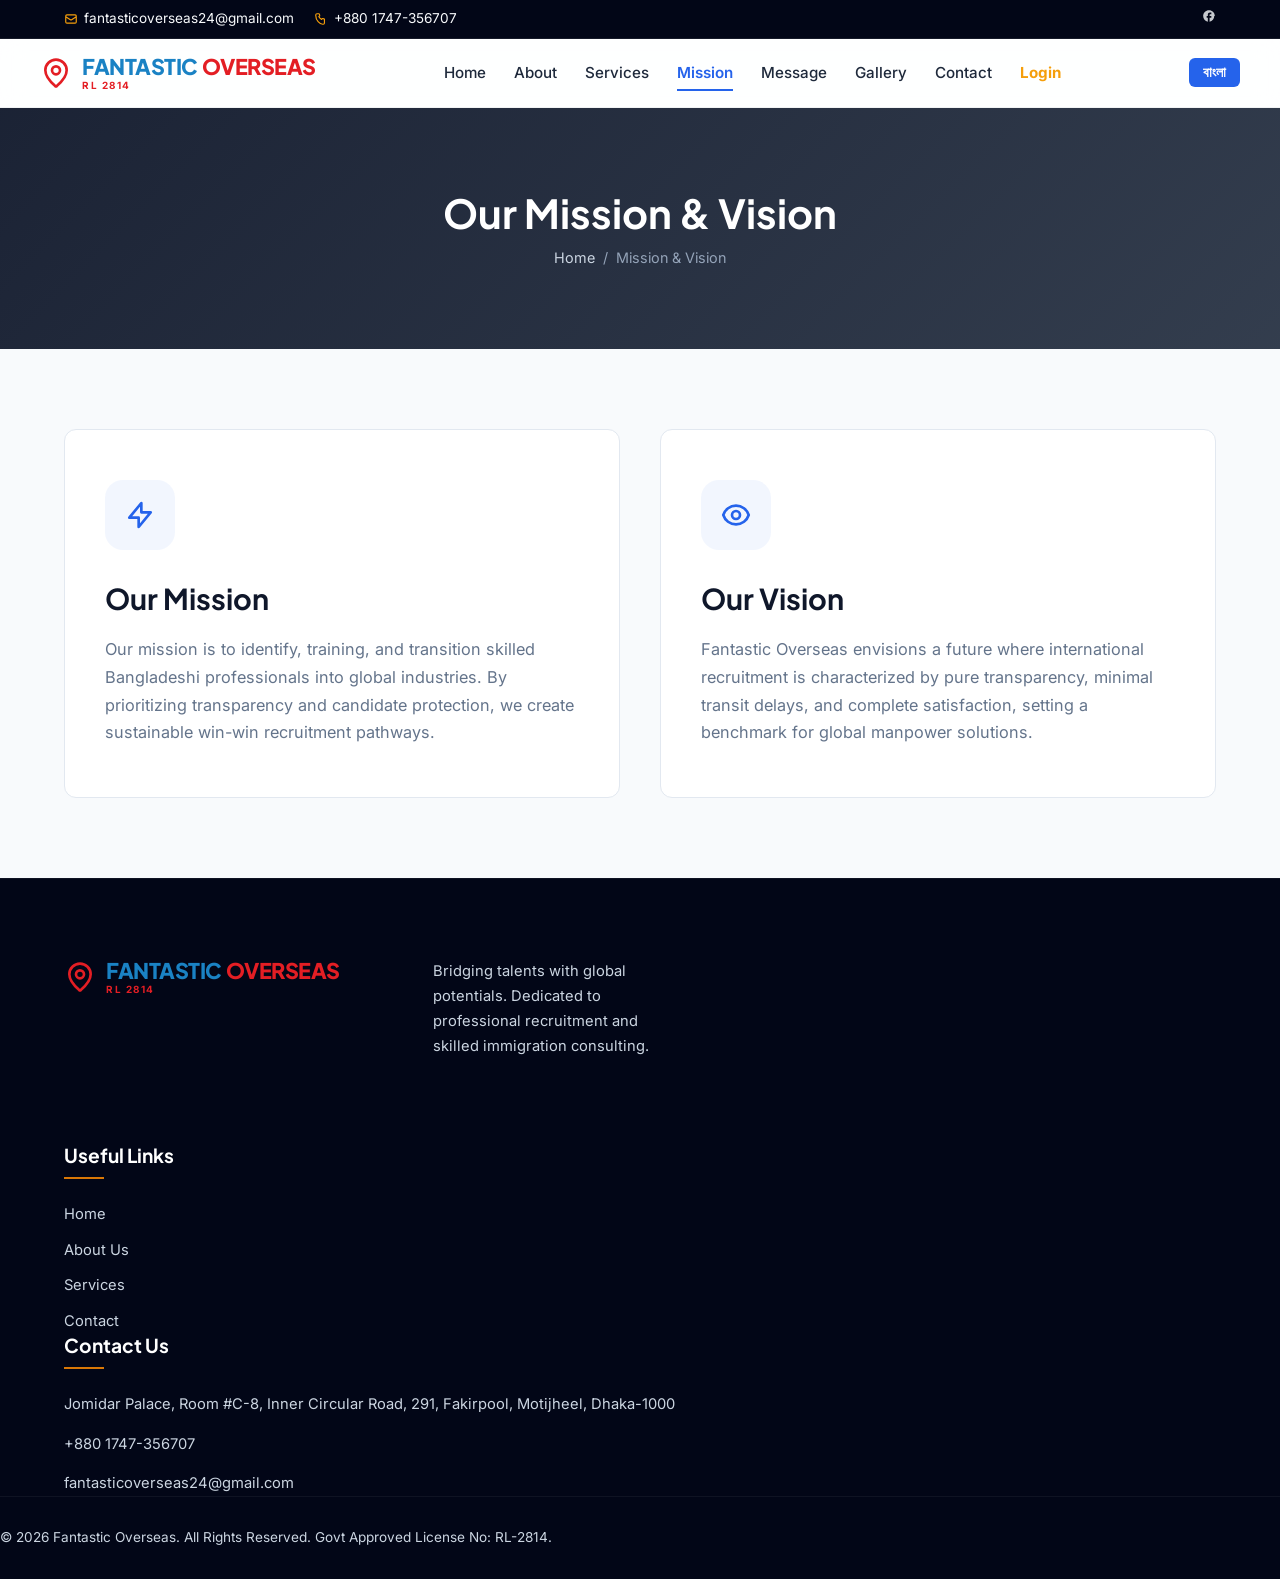
<file: mission.html>
<!DOCTYPE html>
<html lang="en">
<head>
  <meta charset="UTF-8">
  <meta name="viewport" content="width=device-width, initial-scale=1.0">
  <title>Mission & Vision - Fantastic Overseas</title>
  <meta name="description" content="Read about the mission and vision of Fantastic Overseas: connecting global talent transparently and redefining recruiting excellence.">
  <link rel="stylesheet" href="css/index.css">
</head>
<body>

  <!-- Top Info Bar -->
  <div class="topbar">
    <div class="container topbar-content">
      <div class="topbar-info">
        <div class="topbar-info-item">
          <svg xmlns="http://www.w3.org/2000/svg" fill="none" viewBox="0 0 24 24" stroke="currentColor">
            <path stroke-linecap="round" stroke-linejoin="round" stroke-width="2" d="M3 8l7.89 5.26a2 2 0 002.22 0L21 8M5 19h14a2 2 0 002-2V7a2 2 0 00-2-2H5a2 2 0 00-2 2v10a2 2 0 002 2z" />
          </svg>
          <a href="mailto:fantasticoverseas24@gmail.com">fantasticoverseas24@gmail.com</a>
        </div>
        <div class="topbar-info-item">
          <svg xmlns="http://www.w3.org/2000/svg" fill="none" viewBox="0 0 24 24" stroke="currentColor">
            <path stroke-linecap="round" stroke-linejoin="round" stroke-width="2" d="M3 5a2 2 0 012-2h3.28a1 1 0 01.94.725l.548 2.2a1 1 0 01-.321.988l-1.305.98a10.582 10.582 0 004.872 4.872l.98-1.305a1 1 0 01.988-.321l2.2.548a1 1 0 01.725.94V19a2 2 0 01-2 2h-1C9.716 21 3 14.284 3 6V5z" />
          </svg>
          <a href="tel:+8801747356707">+880 1747-356707</a>
        </div>
      </div>
      <div class="topbar-socials">
        <a href="https://www.facebook.com/fantasticoverseasbd" target="_blank" class="topbar-social-link"><svg viewBox="0 0 24 24"><path d="M22 12c0-5.52-4.48-10-10-10S2 6.48 2 12c0 4.84 3.44 8.87 8 9.8V15H8v-3h2V9.5C10 7.57 11.57 6 13.5 6H16v3h-2c-.55 0-1 .45-1 1v2h3v3h-3v6.95c4.56-.93 8-4.96 8-9.75z"/></svg></a>
      </div>
    </div>
  </div>

  <!-- Header Section -->
  <header>
    <div class="container navbar">
      <a href="index.html" class="logo-container">
        <svg xmlns="http://www.w3.org/2000/svg" viewBox="0 0 24 24" fill="none" stroke="currentColor" stroke-width="2" stroke-linecap="round" stroke-linejoin="round" class="logo-icon">
          <path d="M20 10c0 4.993-5.539 10.193-7.399 11.799a1 1 0 0 1-1.202 0C9.539 20.193 4 14.993 4 10a8 8 0 0 1 16 0"></path>
          <circle cx="12" cy="10" r="3"></circle>
        </svg>
        <div class="logo-brand">
          <div class="logo-text">
            <span class="logo-fantastic">FANTASTIC</span>
            <span class="logo-overseas">OVERSEAS</span>
          </div>
          <div class="logo-license" data-en="RL 2814" data-bn="আরএল-২৮১৪">RL 2814</div>
        </div>
      </a>
      
      <nav class="nav-menu">
        <a href="index.html" class="nav-link" data-en="Home" data-bn="হোম">Home</a>
        <a href="about.html" class="nav-link" data-en="About" data-bn="আমাদের সম্পর্কে">About</a>
        <a href="services.html" class="nav-link" data-en="Services" data-bn="সেবাসমূহ">Services</a>
        <a href="mission.html" class="nav-link active" data-en="Mission" data-bn="লক্ষ্য ও উদ্দেশ্য">Mission</a>
        <a href="message.html" class="nav-link" data-en="Message" data-bn="বার্তা">Message</a>
        <a href="gallery.html" class="nav-link" data-en="Gallery" data-bn="গ্যালারি">Gallery</a>
        <a href="contact.html" class="nav-link" data-en="Contact" data-bn="যোগাযোগ">Contact</a>
        <a href="agent.html" class="nav-link" data-en="Login" data-bn="লগইন" style="color: var(--secondary-light); font-weight: 700;">Login</a>
      </nav>

      <button class="hamburger" aria-label="Toggle Menu">
        <span></span>
        <span></span>
        <span></span>
      </button>
    </div>
  </header>

  <!-- Page Header -->
  <section class="page-header">
    <div class="container">
      <h1 data-en="Our Mission & Vision" data-bn="আমাদের লক্ষ্য ও উদ্দেশ্য">Our Mission & Vision</h1>
      <div class="breadcrumb">
        <a href="index.html" data-en="Home" data-bn="হোম">Home</a>
        <span>/</span>
        <span data-en="Mission & Vision" data-bn="লক্ষ্য ও উদ্দেশ্য">Mission & Vision</span>
      </div>
    </div>
  </section>

  <!-- Mission & Vision Section -->
  <section class="section-padding">
    <div class="container">
      <div class="grid grid-2" style="gap: 40px;">
        <!-- Mission Card -->
        <div class="service-card" style="padding: 50px 40px;">
          <div class="service-icon-wrapper" style="width: 70px; height: 70px; border-radius: 18px; margin-bottom: 30px;">
            <svg xmlns="http://www.w3.org/2000/svg" fill="none" viewBox="0 0 24 24" stroke="currentColor" style="width: 32px; height: 32px;">
              <path stroke-linecap="round" stroke-linejoin="round" stroke-width="2" d="M13 10V3L4 14h7v7l9-11h-7z" />
            </svg>
          </div>
          <h2 style="font-size: 1.8rem; margin-bottom: 20px;" data-en="Our Mission" data-bn="আমাদের লক্ষ্য">Our Mission</h2>
          <p style="color: var(--text-muted); font-size: 1.02rem; line-height: 1.7; margin-bottom: 0;" data-en="Our mission is to identify, training, and transition skilled Bangladeshi professionals into global industries. By prioritizing transparency and candidate protection, we create sustainable win-win recruitment pathways." data-bn="আমাদের লক্ষ্য হলো যোগ্য বাংলাদেশী পেশাদারদের চিহ্নিত করা, প্রশিক্ষণ দেওয়া এবং বৈশ্বিক শিল্প প্রতিষ্ঠানে কাজের সুযোগ করে দেওয়া। স্বচ্ছতা ও প্রার্থী সুরক্ষাকে অগ্রাধিকার দিয়ে আমরা একটি টেকসই কর্মী নিয়োগ প্রক্রিয়া তৈরি করি।">Our mission is to identify, training, and transition skilled Bangladeshi professionals into global industries. By prioritizing transparency and candidate protection, we create sustainable win-win recruitment pathways.</p>
        </div>

        <!-- Vision Card -->
        <div class="service-card" style="padding: 50px 40px;">
          <div class="service-icon-wrapper" style="width: 70px; height: 70px; border-radius: 18px; margin-bottom: 30px;">
            <svg xmlns="http://www.w3.org/2000/svg" fill="none" viewBox="0 0 24 24" stroke="currentColor" style="width: 32px; height: 32px;">
              <path stroke-linecap="round" stroke-linejoin="round" stroke-width="2" d="M15 12a3 3 0 11-6 0 3 3 0 016 0z" />
              <path stroke-linecap="round" stroke-linejoin="round" stroke-width="2" d="M2.458 12C3.732 7.943 7.523 5 12 5c4.478 0 8.268 2.943 9.542 7-1.274 4.057-5.064 7-9.542 7-4.477 0-8.268-2.943-9.542-7z" />
            </svg>
          </div>
          <h2 style="font-size: 1.8rem; margin-bottom: 20px;" data-en="Our Vision" data-bn="আমাদের দূরদৃষ্টি">Our Vision</h2>
          <p style="color: var(--text-muted); font-size: 1.02rem; line-height: 1.7; margin-bottom: 0;" data-en="Fantastic Overseas envisions a future where international recruitment is characterized by pure transparency, minimal transit delays, and complete satisfaction, setting a benchmark for global manpower solutions." data-bn="ফ্যান্টাস্টিক ওভারসিজ এমন একটি ভবিষ্যতের কথা চিন্তা করে যেখানে আন্তর্জাতিক নিয়োগ প্রক্রিয়া হবে সম্পূর্ণ স্বচ্ছ, দ্রুত এবং সন্তোষজনক, যা বৈশ্বিক মানবসম্পদ সমাধানে একটি নতুন মানদণ্ড স্থাপন করবে।">Fantastic Overseas envisions a future where international recruitment is characterized by pure transparency, minimal transit delays, and complete satisfaction, setting a benchmark for global manpower solutions.</p>
        </div>
      </div>
    </div>
  </section>

  <!-- Global Footer -->
  <footer class="footer">
    <div class="container">
      <div class="footer-grid">
        <div class="footer-col">
          <div class="logo-container" style="margin-bottom: 20px;">
            <svg xmlns="http://www.w3.org/2000/svg" viewBox="0 0 24 24" fill="none" stroke="currentColor" stroke-width="2" stroke-linecap="round" stroke-linejoin="round" class="logo-icon">
              <path d="M20 10c0 4.993-5.539 10.193-7.399 11.799a1 1 0 0 1-1.202 0C9.539 20.193 4 14.993 4 10a8 8 0 0 1 16 0"></path>
              <circle cx="12" cy="10" r="3"></circle>
            </svg>
            <div class="logo-brand">
              <div class="logo-text">
                <span class="logo-fantastic">FANTASTIC</span>
                <span class="logo-overseas">OVERSEAS</span>
              </div>
              <div class="logo-license" data-en="RL 2814" data-bn="আরএল-২৮১৪">RL 2814</div>
            </div>
          </div>
          </div>
          <p class="footer-desc" data-en="Bridging talents with global potentials. Dedicated to professional recruitment and skilled immigration consulting." data-bn="মেধাকে বৈশ্বিক সম্ভাবনার সাথে সংযুক্ত করা। পেশাদার নিয়োগ এবং দক্ষ অভিবাসন পরামর্শে নিবেদিত।">Bridging talents with global potentials. Dedicated to professional recruitment and skilled immigration consulting.</p>
        </div>

        <div class="footer-col">
          <h3 data-en="Useful Links" data-bn="প্রয়োজনীয় লিংক">Useful Links</h3>
          <ul class="footer-links">
            <li><a href="index.html" class="footer-link" data-en="Home" data-bn="হোম">Home</a></li>
            <li><a href="about.html" class="footer-link" data-en="About Us" data-bn="আমাদের সম্পর্কে">About Us</a></li>
            <li><a href="services.html" class="footer-link" data-en="Services" data-bn="সেবাসমূহ">Services</a></li>
            <li><a href="contact.html" class="footer-link" data-en="Contact" data-bn="যোগাযোগ">Contact</a></li>
          </ul>
        </div>

        <div class="footer-col">
          <h3 data-en="Contact Us" data-bn="যোগাযোগ">Contact Us</h3>
          <ul class="footer-contact-list">
            <li class="footer-contact-item">
              <span>Jomidar Palace, Room #C-8, Inner Circular Road, 291, Fakirpool, Motijheel, Dhaka-1000</span>
            </li>
            <li class="footer-contact-item">
              <span>+880 1747-356707</span>
            </li>
            <li class="footer-contact-item">
              <span>fantasticoverseas24@gmail.com</span>
            </li>
          </ul>
        </div>
      </div>

      <div class="footer-bottom">
        <p>&copy; 2026 Fantastic Overseas. All Rights Reserved. Govt Approved License No: RL-2814.</p>
      </div>
    </div>
  </footer>

  <script src="js/db.js"></script>
  <script src="js/main.js"></script>
</body>
</html>
</file>
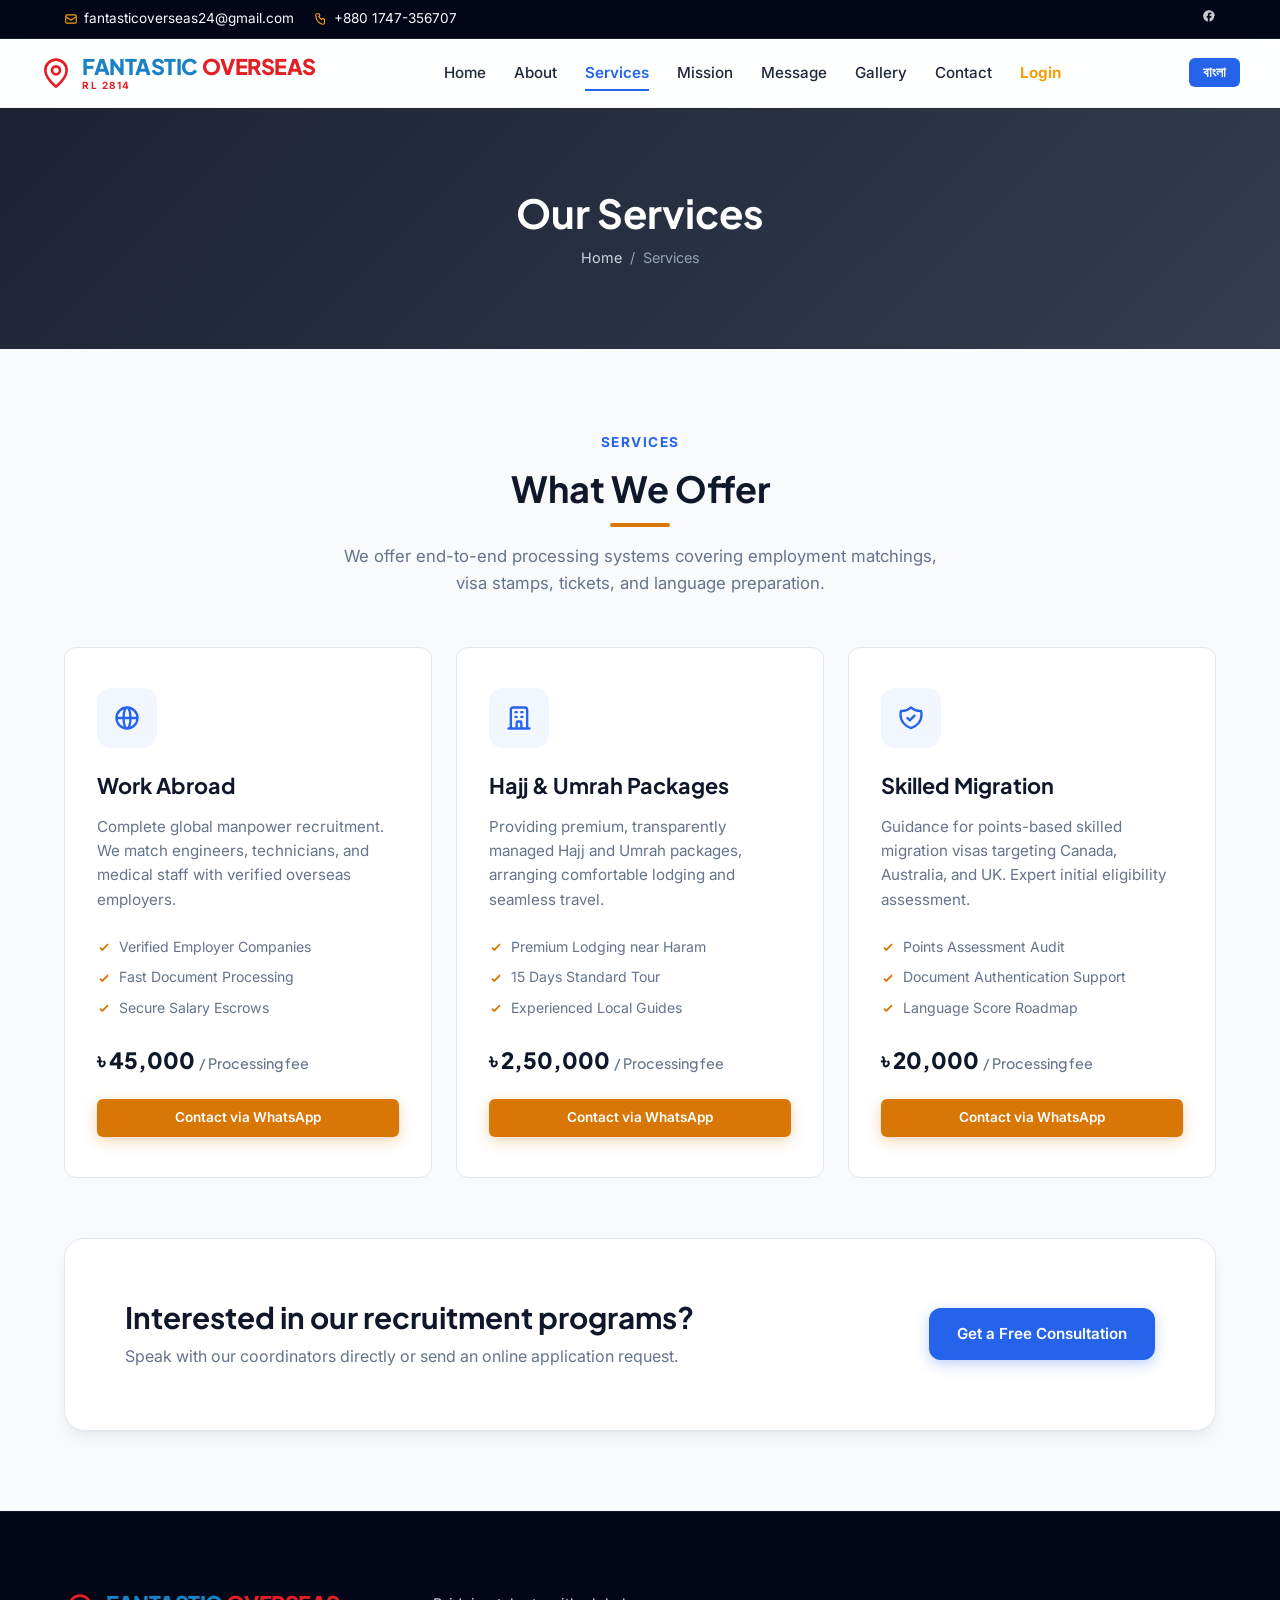
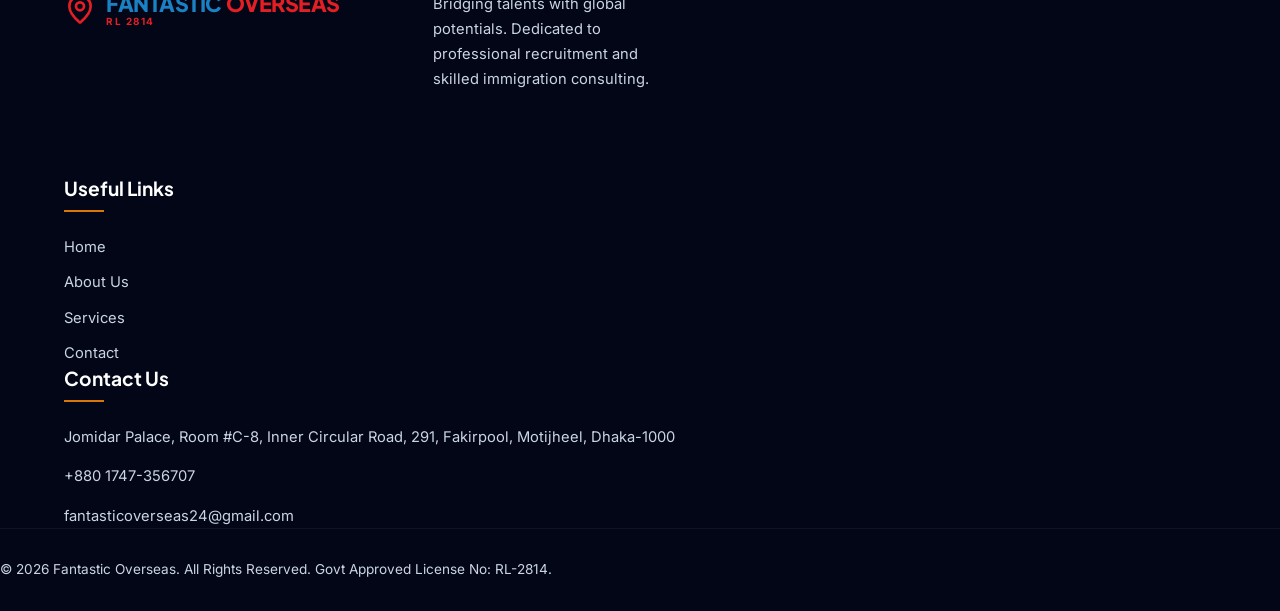
<file: services.html>
<!DOCTYPE html>
<html lang="en">
<head>
  <meta charset="UTF-8">
  <meta name="viewport" content="width=device-width, initial-scale=1.0">
  <title>Our Services - Fantastic Overseas</title>
  <meta name="description" content="View our professional recruitment, visa processing, Hajj & Umrah travel packages, and skilled migration consultation services.">
  <link rel="stylesheet" href="css/index.css">
</head>
<body>

  <!-- Top Info Bar -->
  <div class="topbar">
    <div class="container topbar-content">
      <div class="topbar-info">
        <div class="topbar-info-item">
          <svg xmlns="http://www.w3.org/2000/svg" fill="none" viewBox="0 0 24 24" stroke="currentColor">
            <path stroke-linecap="round" stroke-linejoin="round" stroke-width="2" d="M3 8l7.89 5.26a2 2 0 002.22 0L21 8M5 19h14a2 2 0 002-2V7a2 2 0 00-2-2H5a2 2 0 00-2 2v10a2 2 0 002 2z" />
          </svg>
          <a href="mailto:fantasticoverseas24@gmail.com">fantasticoverseas24@gmail.com</a>
        </div>
        <div class="topbar-info-item">
          <svg xmlns="http://www.w3.org/2000/svg" fill="none" viewBox="0 0 24 24" stroke="currentColor">
            <path stroke-linecap="round" stroke-linejoin="round" stroke-width="2" d="M3 5a2 2 0 012-2h3.28a1 1 0 01.94.725l.548 2.2a1 1 0 01-.321.988l-1.305.98a10.582 10.582 0 004.872 4.872l.98-1.305a1 1 0 01.988-.321l2.2.548a1 1 0 01.725.94V19a2 2 0 01-2 2h-1C9.716 21 3 14.284 3 6V5z" />
          </svg>
          <a href="tel:+8801747356707">+880 1747-356707</a>
        </div>
      </div>
      <div class="topbar-socials">
        <a href="https://www.facebook.com/fantasticoverseasbd" target="_blank" class="topbar-social-link"><svg viewBox="0 0 24 24"><path d="M22 12c0-5.52-4.48-10-10-10S2 6.48 2 12c0 4.84 3.44 8.87 8 9.8V15H8v-3h2V9.5C10 7.57 11.57 6 13.5 6H16v3h-2c-.55 0-1 .45-1 1v2h3v3h-3v6.95c4.56-.93 8-4.96 8-9.75z"/></svg></a>
      </div>
    </div>
  </div>

  <!-- Header Section -->
  <header>
    <div class="container navbar">
      <a href="index.html" class="logo-container">
        <svg xmlns="http://www.w3.org/2000/svg" viewBox="0 0 24 24" fill="none" stroke="currentColor" stroke-width="2" stroke-linecap="round" stroke-linejoin="round" class="logo-icon">
          <path d="M20 10c0 4.993-5.539 10.193-7.399 11.799a1 1 0 0 1-1.202 0C9.539 20.193 4 14.993 4 10a8 8 0 0 1 16 0"></path>
          <circle cx="12" cy="10" r="3"></circle>
        </svg>
        <div class="logo-brand">
          <div class="logo-text">
            <span class="logo-fantastic">FANTASTIC</span>
            <span class="logo-overseas">OVERSEAS</span>
          </div>
          <div class="logo-license" data-en="RL 2814" data-bn="আরএল-২৮১৪">RL 2814</div>
        </div>
      </a>
      
      <nav class="nav-menu">
        <a href="index.html" class="nav-link" data-en="Home" data-bn="হোম">Home</a>
        <a href="about.html" class="nav-link" data-en="About" data-bn="আমাদের সম্পর্কে">About</a>
        <a href="services.html" class="nav-link active" data-en="Services" data-bn="সেবাসমূহ">Services</a>
        <a href="mission.html" class="nav-link" data-en="Mission" data-bn="লক্ষ্য ও উদ্দেশ্য">Mission</a>
        <a href="message.html" class="nav-link" data-en="Message" data-bn="বার্তা">Message</a>
        <a href="gallery.html" class="nav-link" data-en="Gallery" data-bn="গ্যালারি">Gallery</a>
        <a href="contact.html" class="nav-link" data-en="Contact" data-bn="যোগাযোগ">Contact</a>
        <a href="agent.html" class="nav-link" data-en="Login" data-bn="লগইন" style="color: var(--secondary-light); font-weight: 700;">Login</a>
      </nav>

      <button class="hamburger" aria-label="Toggle Menu">
        <span></span>
        <span></span>
        <span></span>
      </button>
    </div>
  </header>

  <!-- Page Header -->
  <section class="page-header">
    <div class="container">
      <h1 data-en="Our Services" data-bn="আমাদের সেবাসমূহ">Our Services</h1>
      <div class="breadcrumb">
        <a href="index.html" data-en="Home" data-bn="হোম">Home</a>
        <span>/</span>
        <span data-en="Services" data-bn="সেবাসমূহ">Services</span>
      </div>
    </div>
  </section>

  <!-- Services Grid Section -->
  <section class="section-padding">
    <div class="container">
      <div class="section-title-wrapper">
        <span class="section-tag" data-en="Services" data-bn="সেবাসমূহ">Services</span>
        <h2 class="section-title" data-en="What We Offer" data-bn="আমরা যা প্রদান করি">What We Offer</h2>
        <p class="section-desc" data-en="We offer end-to-end processing systems covering employment matchings, visa stamps, tickets, and language preparation." data-bn="আমরা কর্মসংস্থান ম্যাচিং, ভিসা প্রসেসিং, টিকিট এবং ভাষা প্রস্তুতি সহ সম্পূর্ণ সমাধান প্রদান করি।">We offer end-to-end processing systems covering employment matchings, visa stamps, tickets, and language preparation.</p>
      </div>

      <div class="grid grid-3">
        <!-- Packages Rendered via main.js from db.js dynamically -->
      </div>

      <div class="cta-banner" style="margin-top: 60px;">
        <div class="cta-banner-text">
          <h2 data-en="Interested in our recruitment programs?" data-bn="আমাদের নিয়োগ কার্যক্রমে আগ্রহী?">Interested in our recruitment programs?</h2>
          <p data-en="Speak with our coordinators directly or send an online application request." data-bn="সরাসরি আমাদের প্রতিনিধিদের সাথে কথা বলুন অথবা অনলাইনে আবেদন জমা দিন।"></p>
        </div>
        <a href="index.html#service-req" class="btn btn-primary" data-en="Get a Free Consultation" data-bn="বিনামূল্যে পরামর্শ নিন">Get a Free Consultation</a>
      </div>
    </div>
  </section>

  <!-- Global Footer -->
  <footer class="footer">
    <div class="container">
      <div class="footer-grid">
        <div class="footer-col">
          <div class="logo-container" style="margin-bottom: 20px;">
            <svg xmlns="http://www.w3.org/2000/svg" viewBox="0 0 24 24" fill="none" stroke="currentColor" stroke-width="2" stroke-linecap="round" stroke-linejoin="round" class="logo-icon">
              <path d="M20 10c0 4.993-5.539 10.193-7.399 11.799a1 1 0 0 1-1.202 0C9.539 20.193 4 14.993 4 10a8 8 0 0 1 16 0"></path>
              <circle cx="12" cy="10" r="3"></circle>
            </svg>
            <div class="logo-brand">
              <div class="logo-text">
                <span class="logo-fantastic">FANTASTIC</span>
                <span class="logo-overseas">OVERSEAS</span>
              </div>
              <div class="logo-license" data-en="RL 2814" data-bn="আরএল-২৮১৪">RL 2814</div>
            </div>
          </div>
          </div>
          <p class="footer-desc" data-en="Bridging talents with global potentials. Dedicated to professional recruitment and skilled immigration consulting." data-bn="মেধাকে বৈশ্বিক সম্ভাবনার সাথে সংযুক্ত করা। পেশাদার নিয়োগ এবং দক্ষ অভিবাসন পরামর্শে নিবেদিত।">Bridging talents with global potentials. Dedicated to professional recruitment and skilled immigration consulting.</p>
        </div>

        <div class="footer-col">
          <h3 data-en="Useful Links" data-bn="প্রয়োজনীয় লিংক">Useful Links</h3>
          <ul class="footer-links">
            <li><a href="index.html" class="footer-link" data-en="Home" data-bn="হোম">Home</a></li>
            <li><a href="about.html" class="footer-link" data-en="About Us" data-bn="আমাদের সম্পর্কে">About Us</a></li>
            <li><a href="services.html" class="footer-link" data-en="Services" data-bn="সেবাসমূহ">Services</a></li>
            <li><a href="contact.html" class="footer-link" data-en="Contact" data-bn="যোগাযোগ">Contact</a></li>
          </ul>
        </div>

        <div class="footer-col">
          <h3 data-en="Contact Us" data-bn="যোগাযোগ">Contact Us</h3>
          <ul class="footer-contact-list">
            <li class="footer-contact-item">
              <span>Jomidar Palace, Room #C-8, Inner Circular Road, 291, Fakirpool, Motijheel, Dhaka-1000</span>
            </li>
            <li class="footer-contact-item">
              <span>+880 1747-356707</span>
            </li>
            <li class="footer-contact-item">
              <span>fantasticoverseas24@gmail.com</span>
            </li>
          </ul>
        </div>
      </div>

      <div class="footer-bottom">
        <p>&copy; 2026 Fantastic Overseas. All Rights Reserved. Govt Approved License No: RL-2814.</p>
      </div>
    </div>
  </footer>

  <script src="js/db.js"></script>
  <script src="js/main.js"></script>
</body>
</html>
</file>
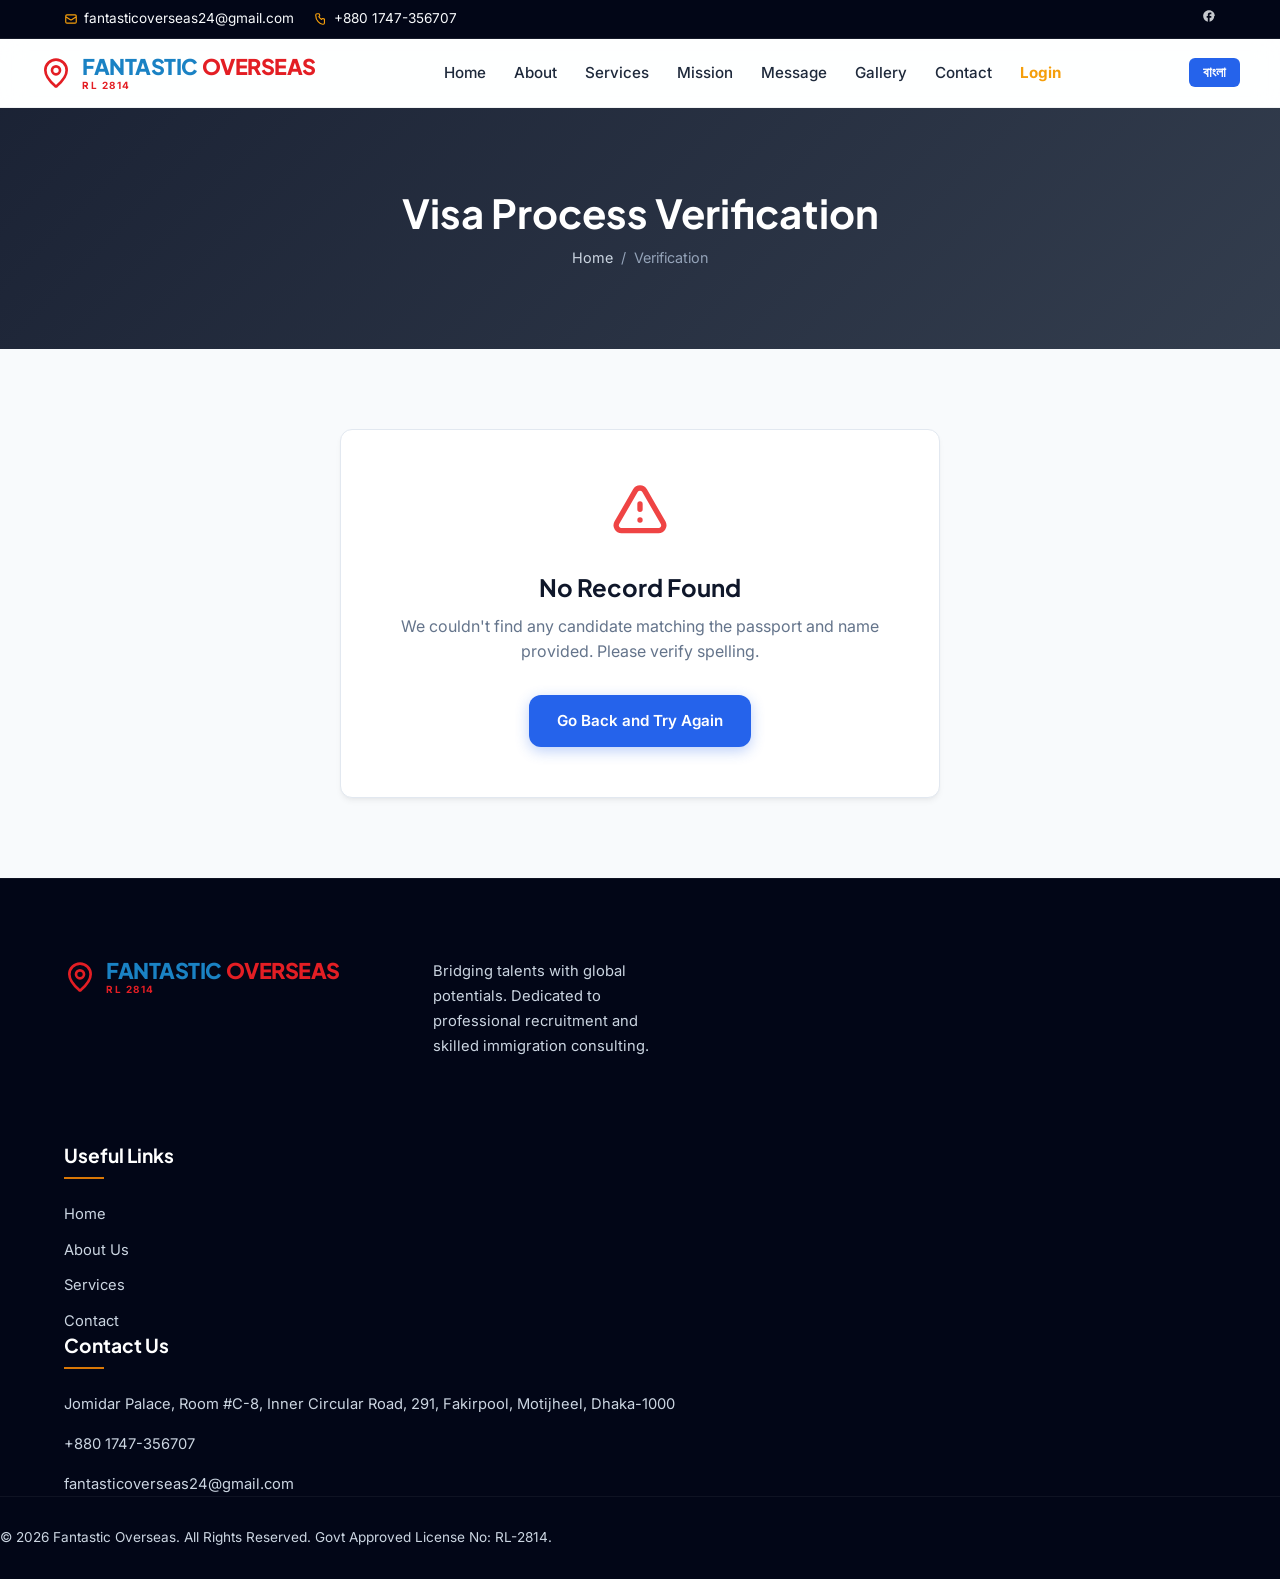
<file: verify.html>
<!DOCTYPE html>
<html lang="en">
<head>
  <meta charset="UTF-8">
  <meta name="viewport" content="width=device-width, initial-scale=1.0">
  <title>Visa Verification - Fantastic Overseas</title>
  <meta name="description" content="Verify and track your visa processing and immigration progress status online.">
  <link rel="stylesheet" href="css/index.css">
</head>
<body>

  <!-- Top Info Bar -->
  <div class="topbar">
    <div class="container topbar-content">
      <div class="topbar-info">
        <div class="topbar-info-item">
          <svg xmlns="http://www.w3.org/2000/svg" fill="none" viewBox="0 0 24 24" stroke="currentColor">
            <path stroke-linecap="round" stroke-linejoin="round" stroke-width="2" d="M3 8l7.89 5.26a2 2 0 002.22 0L21 8M5 19h14a2 2 0 002-2V7a2 2 0 00-2-2H5a2 2 0 00-2 2v10a2 2 0 002 2z" />
          </svg>
          <a href="mailto:fantasticoverseas24@gmail.com">fantasticoverseas24@gmail.com</a>
        </div>
        <div class="topbar-info-item">
          <svg xmlns="http://www.w3.org/2000/svg" fill="none" viewBox="0 0 24 24" stroke="currentColor">
            <path stroke-linecap="round" stroke-linejoin="round" stroke-width="2" d="M3 5a2 2 0 012-2h3.28a1 1 0 01.94.725l.548 2.2a1 1 0 01-.321.988l-1.305.98a10.582 10.582 0 004.872 4.872l.98-1.305a1 1 0 01.988-.321l2.2.548a1 1 0 01.725.94V19a2 2 0 01-2 2h-1C9.716 21 3 14.284 3 6V5z" />
          </svg>
          <a href="tel:+8801747356707">+880 1747-356707</a>
        </div>
      </div>
      <div class="topbar-socials">
        <a href="https://www.facebook.com/fantasticoverseasbd" target="_blank" class="topbar-social-link"><svg viewBox="0 0 24 24"><path d="M22 12c0-5.52-4.48-10-10-10S2 6.48 2 12c0 4.84 3.44 8.87 8 9.8V15H8v-3h2V9.5C10 7.57 11.57 6 13.5 6H16v3h-2c-.55 0-1 .45-1 1v2h3v3h-3v6.95c4.56-.93 8-4.96 8-9.75z"/></svg></a>
      </div>
    </div>
  </div>

  <!-- Header Section -->
  <header>
    <div class="container navbar">
      <a href="index.html" class="logo-container">
        <svg xmlns="http://www.w3.org/2000/svg" viewBox="0 0 24 24" fill="none" stroke="currentColor" stroke-width="2" stroke-linecap="round" stroke-linejoin="round" class="logo-icon">
          <path d="M20 10c0 4.993-5.539 10.193-7.399 11.799a1 1 0 0 1-1.202 0C9.539 20.193 4 14.993 4 10a8 8 0 0 1 16 0"></path>
          <circle cx="12" cy="10" r="3"></circle>
        </svg>
        <div class="logo-brand">
          <div class="logo-text">
            <span class="logo-fantastic">FANTASTIC</span>
            <span class="logo-overseas">OVERSEAS</span>
          </div>
          <div class="logo-license" data-en="RL 2814" data-bn="আরএল-২৮১৪">RL 2814</div>
        </div>
      </a>
      
      <nav class="nav-menu">
        <a href="index.html" class="nav-link" data-en="Home" data-bn="হোম">Home</a>
        <a href="about.html" class="nav-link" data-en="About" data-bn="আমাদের সম্পর্কে">About</a>
        <a href="services.html" class="nav-link" data-en="Services" data-bn="সেবাসমূহ">Services</a>
        <a href="mission.html" class="nav-link" data-en="Mission" data-bn="লক্ষ্য ও উদ্দেশ্য">Mission</a>
        <a href="message.html" class="nav-link" data-en="Message" data-bn="বার্তা">Message</a>
        <a href="gallery.html" class="nav-link" data-en="Gallery" data-bn="গ্যালারি">Gallery</a>
        <a href="contact.html" class="nav-link" data-en="Contact" data-bn="যোগাযোগ">Contact</a>
        <a href="agent.html" class="nav-link" data-en="Login" data-bn="লগইন" style="color: var(--secondary-light); font-weight: 700;">Login</a>
      </nav>

      <button class="hamburger" aria-label="Toggle Menu">
        <span></span>
        <span></span>
        <span></span>
      </button>
    </div>
  </header>

  <!-- Page Header -->
  <section class="page-header">
    <div class="container">
      <h1 data-en="Visa Process Verification" data-bn="ভিসা প্রসেস যাচাইকরণ">Visa Process Verification</h1>
      <div class="breadcrumb">
        <a href="index.html" data-en="Home" data-bn="হোম">Home</a>
        <span>/</span>
        <span data-en="Verification" data-bn="যাচাইকরণ">Verification</span>
      </div>
    </div>
  </section>

  <!-- Stepper Verification Section -->
  <section class="section-padding">
    <div class="container">
      
      <div id="no-result" class="db-card text-center" style="display: none; max-width: 600px; margin: 0 auto; padding: 50px 30px;">
        <svg xmlns="http://www.w3.org/2000/svg" fill="none" viewBox="0 0 24 24" stroke="currentColor" style="width: 64px; height: 64px; color: #ef4444; margin-bottom: 20px; margin-left: auto; margin-right: auto;">
          <path stroke-linecap="round" stroke-linejoin="round" stroke-width="2" d="M12 9v2m0 4h.01m-6.938 4h13.856c1.54 0 2.502-1.667 1.732-3L13.732 4c-.77-1.333-2.694-1.333-3.464 0L3.34 16c-.77 1.333.192 3 1.732 3z" />
        </svg>
        <h2 style="font-size: 1.5rem; margin-bottom: 12px;" data-en="No Record Found" data-bn="কোন রেকর্ড পাওয়া যায়নি">No Record Found</h2>
        <p style="color: var(--text-muted); margin-bottom: 30px;" data-en="We couldn't find any candidate matching the passport and name provided. Please verify spelling." data-bn="প্রদত্ত পাসপোর্ট এবং নামের সাথে মিল পাওয়া কোন রেকর্ড খুঁজে পাওয়া যায়নি। অনুগ্রহ করে বানান চেক করুন।"></p>
        <a href="index.html#visa-check" class="btn btn-primary" data-en="Go Back and Try Again" data-bn="ফিরে যান এবং পুনরায় চেষ্টা করুন">Go Back and Try Again</a>
      </div>

      <div id="result-wrapper" style="display: none;">
        <div class="db-card" style="max-width: 800px; margin: 0 auto 30px auto; padding: 30px;">
          <h2 style="font-size: 1.35rem; margin-bottom: 20px; border-bottom: 1px solid var(--border-color); padding-bottom: 10px;" data-en="Candidate Information" data-bn="প্রার্থীর বিবরণ">Candidate Information</h2>
          <div class="grid grid-2" style="gap: 16px;">
            <div>
              <strong data-en="Name: " data-bn="নাম: ">Name: </strong> <span id="client-name" style="color: var(--primary); font-weight: 600;">-</span>
            </div>
            <div>
              <strong data-en="Passport: " data-bn="পাসপোর্ট: ">Passport: </strong> <span id="client-passport" style="color: var(--primary); font-weight: 600;">-</span>
            </div>
            <div>
              <strong data-en="Last Updated: " data-bn="সর্বশেষ আপডেট: ">Last Updated: </strong> <span id="client-date">-</span>
            </div>
          </div>
        </div>

        <!-- Pending Verification Warning -->
        <div id="unverified-warning" class="db-card" style="display: none; max-width: 800px; margin: 0 auto 30px auto; border-left: 4px solid var(--secondary); background-color: #fffbeb; padding: 24px;">
          <div style="display: flex; gap: 16px; align-items: flex-start;">
            <svg xmlns="http://www.w3.org/2000/svg" fill="none" viewBox="0 0 24 24" stroke="currentColor" style="width: 32px; height: 32px; color: var(--secondary); flex-shrink: 0; margin-top: 2px;">
              <path stroke-linecap="round" stroke-linejoin="round" stroke-width="2" d="M12 9v2m0 4h.01m-6.938 4h13.856c1.54 0 2.502-1.667 1.732-3L13.732 4c-.77-1.333-2.694-1.333-3.464 0L3.34 16c-.77 1.333.192 3 1.732 3z" />
            </svg>
            <div>
              <h3 style="color: #92400e; font-size: 1.15rem; margin-bottom: 6px;" data-en="File Verification Pending" data-bn="ফাইল ভেরিফিকেশন পেন্ডিং">File Verification Pending</h3>
              <p style="color: #78350f; font-size: 0.95rem; line-height: 1.6;" data-en="This candidate profile is pending head office verification. Full progress steps will be available once the agent submits required documents and payment confirmations." data-bn="এই প্রার্থীর ফাইলটি ভেরিফিকেশনের জন্য অপেক্ষমান রয়েছে। প্রয়োজনীয় নথিপত্র এবং পেমেন্ট ক্লিয়ারেন্স সম্পন্ন হলে বিস্তারিত ভিসা ট্র্যাকিং দেখা যাবে।"></p>
            </div>
          </div>
        </div>

        <div class="stepper-container" id="stepper-section">
          <h2 style="font-size: 1.35rem; margin-bottom: 30px; text-align: center;" data-en="Visa Progress Status" data-bn="ভিসা প্রসেসিং অগ্রগতি">Visa Progress Status</h2>
          
          <div class="stepper">
            <div class="stepper-progress" id="stepper-progress-bar"></div>
            
            <div class="step-node" id="step-1">
              <div class="step-circle">1</div>
              <div class="step-label" data-en="Submitted" data-bn="জমা হয়েছে">Submitted</div>
            </div>
            <div class="step-node" id="step-2">
              <div class="step-circle">2</div>
              <div class="step-label" data-en="Medical Clear" data-bn="মেডিকেল সম্পন্ন">Medical Clear</div>
            </div>
            <div class="step-node" id="step-3">
              <div class="step-circle">3</div>
              <div class="step-label" data-en="Embassy processing" data-bn="দূতাবাসে প্রসেসিং">Embassy processing</div>
            </div>
            <div class="step-node" id="step-4">
              <div class="step-circle">4</div>
              <div class="step-label" data-en="Visa Stamped" data-bn="ভিসা স্ট্যাম্পড">Visa Stamped</div>
            </div>
            <div class="step-node" id="step-5">
              <div class="step-circle">5</div>
              <div class="step-label" data-en="Departure Ready" data-bn="যাত্রার জন্য প্রস্তুত">Departure Ready</div>
            </div>
          </div>

          <div style="background-color: var(--bg-main); padding: 20px; border-radius: var(--border-radius-sm); border-left: 4px solid var(--primary-light); margin-top: 40px;">
            <strong data-en="Current Status Remarks: " data-bn="বর্তমান মন্তব্য: ">Current Status Remarks: </strong>
            <p id="status-remarks" style="margin-top: 6px; color: var(--text-main); font-size: 0.95rem; font-style: italic;"></p>
          </div>
        </div>
      </div>

    </div>
  </section>

  <!-- Global Footer -->
  <footer class="footer">
    <div class="container">
      <div class="footer-grid">
        <div class="footer-col">
          <div class="logo-container" style="margin-bottom: 20px;">
            <svg xmlns="http://www.w3.org/2000/svg" viewBox="0 0 24 24" fill="none" stroke="currentColor" stroke-width="2" stroke-linecap="round" stroke-linejoin="round" class="logo-icon">
              <path d="M20 10c0 4.993-5.539 10.193-7.399 11.799a1 1 0 0 1-1.202 0C9.539 20.193 4 14.993 4 10a8 8 0 0 1 16 0"></path>
              <circle cx="12" cy="10" r="3"></circle>
            </svg>
            <div class="logo-brand">
              <div class="logo-text">
                <span class="logo-fantastic">FANTASTIC</span>
                <span class="logo-overseas">OVERSEAS</span>
              </div>
              <div class="logo-license" data-en="RL 2814" data-bn="আরএল-২৮১৪">RL 2814</div>
            </div>
          </div>
          </div>
          <p class="footer-desc" data-en="Bridging talents with global potentials. Dedicated to professional recruitment and skilled immigration consulting." data-bn="মেধাকে বৈস্মিক সম্ভাবনার সাথে সংযুক্ত করা। পেশাদার নিয়োগ এবং দক্ষ অভিবাসন পরামর্শে নিবেদিত।">Bridging talents with global potentials. Dedicated to professional recruitment and skilled immigration consulting.</p>
        </div>

        <div class="footer-col">
          <h3 data-en="Useful Links" data-bn="প্রয়োজনীয় লিংক">Useful Links</h3>
          <ul class="footer-links">
            <li><a href="index.html" class="footer-link" data-en="Home" data-bn="হোম">Home</a></li>
            <li><a href="about.html" class="footer-link" data-en="About Us" data-bn="আমাদের সম্পর্কে">About Us</a></li>
            <li><a href="services.html" class="footer-link" data-en="Services" data-bn="সেবাসমূহ">Services</a></li>
            <li><a href="contact.html" class="footer-link" data-en="Contact" data-bn="যোগাযোগ">Contact</a></li>
          </ul>
        </div>

        <div class="footer-col">
          <h3 data-en="Contact Us" data-bn="যোগাযোগ">Contact Us</h3>
          <ul class="footer-contact-list">
            <li class="footer-contact-item">
              <span>Jomidar Palace, Room #C-8, Inner Circular Road, 291, Fakirpool, Motijheel, Dhaka-1000</span>
            </li>
            <li class="footer-contact-item">
              <span>+880 1747-356707</span>
            </li>
            <li class="footer-contact-item">
              <span>fantasticoverseas24@gmail.com</span>
            </li>
          </ul>
        </div>
      </div>

      <div class="footer-bottom">
        <p>&copy; 2026 Fantastic Overseas. All Rights Reserved. Govt Approved License No: RL-2814.</p>
      </div>
    </div>
  </footer>

  <script src="js/db.js"></script>
  <script src="js/main.js"></script>
  <script>
    document.addEventListener('DOMContentLoaded', () => {
      // Query parameters
      const params = new URLSearchParams(window.location.search);
      const passport = params.get('passport');
      const name = params.get('name');

      if (!passport || !name || !window.FO_DB) {
        document.getElementById('no-result').style.display = 'block';
        return;
      }

      const client = window.FO_DB.searchClient(passport, name);
      if (!client) {
        document.getElementById('no-result').style.display = 'block';
        return;
      }

      // Display client details
      document.getElementById('result-wrapper').style.display = 'block';
      document.getElementById('client-name').innerText = client.name;
      document.getElementById('client-passport').innerText = client.passport.toUpperCase();
      document.getElementById('client-date').innerText = client.updatedAt;

      // Check approval status
      if (client.approved) {
        document.getElementById('stepper-section').style.display = 'block';
        document.getElementById('unverified-warning').style.display = 'none';

        // Remarks message lang selection
        const savedLang = localStorage.getItem('fo_lang') || 'en';
        document.getElementById('status-remarks').innerText = savedLang === 'en' ? client.statusMessageEn : client.statusMessageBn;

        // Render Stepper Node states
        const activeStep = client.statusStep; // number 1-5
        
        // Update green progress line width
        const percentage = ((activeStep - 1) / (5 - 1)) * 100;
        document.getElementById('stepper-progress-bar').style.width = percentage + '%';

        // Update nodes classes
        for (let i = 1; i <= 5; i++) {
          const node = document.getElementById('step-' + i);
          if (i < activeStep) {
            node.classList.add('completed');
          } else if (i === activeStep) {
            node.classList.add('active');
          }
        }
      } else {
        document.getElementById('stepper-section').style.display = 'none';
        document.getElementById('unverified-warning').style.display = 'block';
      }
    });
  </script>
</body>
</html>
</file>
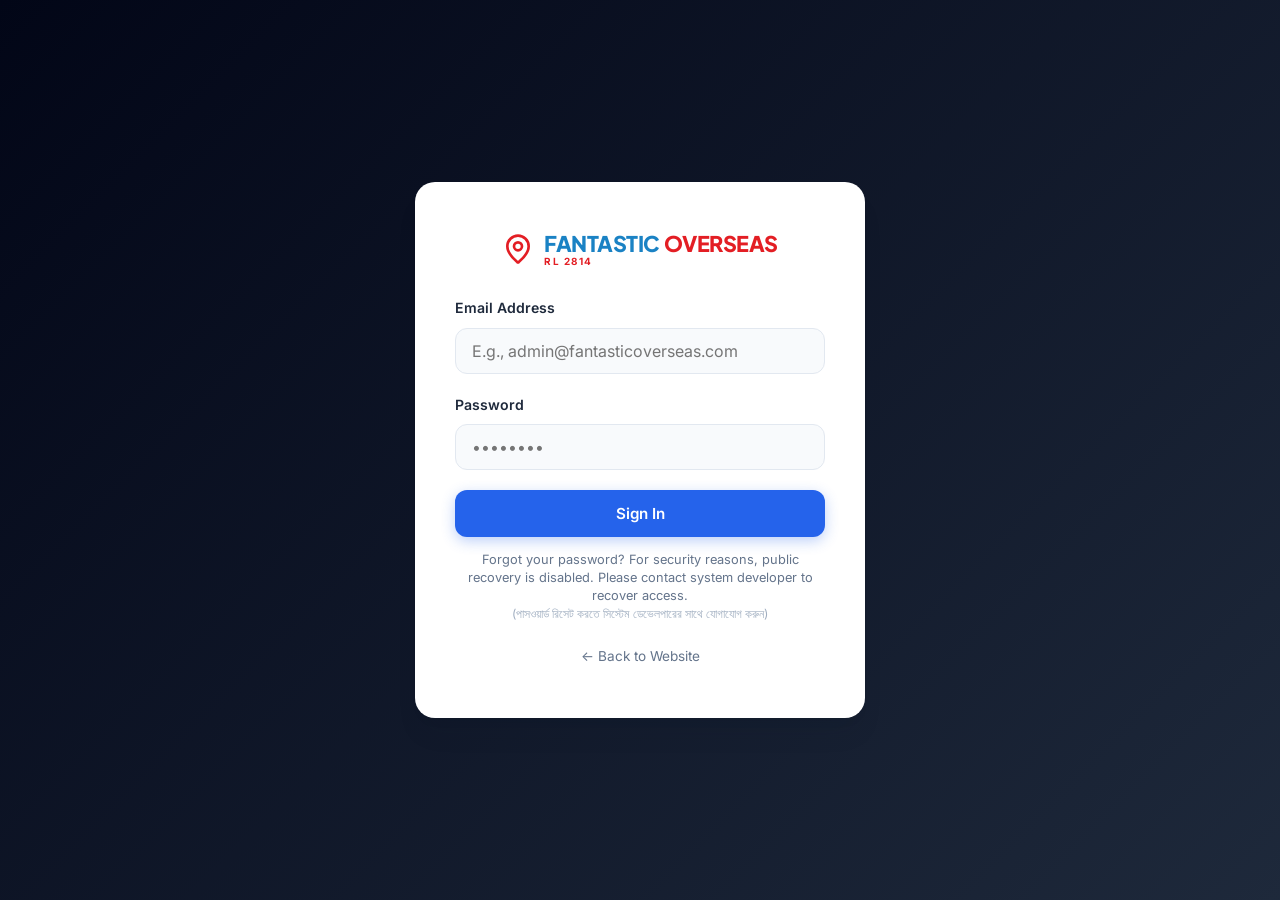
<file: login/admin.html>
<!DOCTYPE html>
<html lang="en">
<head>
  <meta charset="UTF-8">
  <meta name="viewport" content="width=device-width, initial-scale=1.0">
  <title>Admin Dashboard - Fantastic Overseas</title>
  <link rel="stylesheet" href="../css/index.css">
  <style>
    /* Modal styles */
    .db-modal {
      position: fixed;
      top: 0;
      left: 0;
      width: 100%;
      height: 100%;
      background-color: rgba(2, 6, 17, 0.6);
      backdrop-filter: blur(4px);
      z-index: 1000;
      display: none;
      align-items: center;
      justify-content: center;
    }
    .db-modal-content {
      background-color: var(--bg-surface);
      border-radius: var(--border-radius);
      padding: 40px;
      width: 100%;
      max-width: 550px;
      box-shadow: var(--shadow-xl);
      max-height: 90vh;
      overflow-y: auto;
    }
    .badge-admin { background-color: #fee2e2; color: #ef4444; }
    .badge-agent { background-color: #dbeafe; color: #2563eb; }

    /* Admin Gallery styles */
    .admin-gallery-grid {
      display: grid;
      grid-template-columns: repeat(auto-fill, minmax(180px, 1fr));
      gap: 16px;
      margin-top: 20px;
    }
    .admin-gallery-card {
      background-color: var(--bg-main);
      border: 1px solid var(--border-color);
      border-radius: var(--border-radius-sm);
      overflow: hidden;
      display: flex;
      flex-direction: column;
    }
    .admin-gallery-thumb {
      width: 100%;
      height: 120px;
      object-fit: cover;
    }
    .admin-gallery-info {
      padding: 10px;
      font-size: 0.8rem;
      flex-grow: 1;
      color: var(--text-muted);
      word-break: break-all;
    }
  </style>
</head>
<body>

  <!-- Login Screen -->
  <div id="login-container" class="login-card-wrapper" style="display: flex;">
    <div class="login-card">
      <div class="login-logo">
        <div class="logo-container" style="justify-content: center; margin-bottom: 20px;">
          <svg xmlns="http://www.w3.org/2000/svg" viewBox="0 0 24 24" fill="none" stroke="currentColor" stroke-width="2" stroke-linecap="round" stroke-linejoin="round" class="logo-icon">
            <path d="M20 10c0 4.993-5.539 10.193-7.399 11.799a1 1 0 0 1-1.202 0C9.539 20.193 4 14.993 4 10a8 8 0 0 1 16 0"></path>
            <circle cx="12" cy="10" r="3"></circle>
          </svg>
          <div class="logo-brand" style="text-align: left;">
            <div class="logo-text">
              <span class="logo-fantastic">FANTASTIC</span>
              <span class="logo-overseas">OVERSEAS</span>
            </div>
            <div class="logo-license">RL 2814</div>
          </div>
        </div>
      </div>
      
      <form id="login-form">
        <div class="form-group">
          <label for="login-email">Email Address</label>
          <input type="email" id="login-email" class="form-control" placeholder="E.g., admin@fantasticoverseas.com" required>
        </div>
        <div class="form-group">
          <label for="login-password">Password</label>
          <input type="password" id="login-password" class="form-control" placeholder="••••••••" required>
        </div>
        <div id="login-error" style="color: #ef4444; font-size: 0.88rem; margin-bottom: 16px; display: none;">Invalid credentials or permission denied.</div>
        <button type="submit" class="btn btn-primary" style="width: 100%;">Sign In</button>
      </form>
      <div style="text-align: center; font-size: 0.8rem; color: var(--text-muted); margin-top: 14px; line-height: 1.4;">
        Forgot your password? For security reasons, public recovery is disabled. Please contact system developer to recover access.
        <br>
        <span style="font-size: 0.75rem; color: #a0aec0;">(পাসওয়ার্ড রিসেট করতে সিস্টেম ডেভেলপারের সাথে যোগাযোগ করুন)</span>
      </div>

      <div style="text-align: center; margin-top: 20px;">
        <a href="../index.html" style="font-size:0.85rem; color:var(--text-muted);">← Back to Website</a>
      </div>
    </div>
  </div>

  <!-- Dashboard Panel -->
  <div id="dashboard-container" class="db-wrapper" style="display: none;">
    <!-- Sidebar Navigation -->
    <aside class="db-sidebar">
      <div class="db-logo">Fantastic<span>Admin</span></div>
      <nav class="db-nav">
        <button class="db-nav-link active" data-tab="tab-packages">
          <svg width="18" height="18" fill="none" stroke="currentColor" stroke-width="2" viewBox="0 0 24 24"><path d="M20 7l-8-4-8 4m16 0l-8 4m8-4v10l-8 4m0-10L4 7m8 4v10M4 7v10l8 4"/></svg>
          Manage Packages
        </button>
        <button class="db-nav-link" data-tab="tab-agents">
          <svg width="18" height="18" fill="none" stroke="currentColor" stroke-width="2" viewBox="0 0 24 24"><path d="M17 20h5v-2a3 3 0 00-5.356-1.857M17 20H7m10 0v-2c0-.656-.126-1.283-.356-1.857M7 20H2v-2a3 3 0 015.356-1.857M7 20v-2c0-.656.126-1.283.356-1.857m0 0a5.002 5.002 0 019.288 0M15 7a3 3 0 11-6 0 3 3 0 016 0zm6 3a2 2 0 11-4 0 2 2 0 014 0zM7 10a2 2 0 11-4 0 2 2 0 014 0z"/></svg>
          Manage Agents
        </button>
        <button class="db-nav-link" data-tab="tab-pages">
          <svg width="18" height="18" fill="none" stroke="currentColor" stroke-width="2" viewBox="0 0 24 24"><path d="M11 5H6a2 2 0 00-2 2v11a2 2 0 002 2h11a2 2 0 002-2v-5m-1.414-9.414a2 2 0 112.828 2.828L11.828 15H9v-2.828l8.586-8.586z"/></svg>
          Edit Pages Content
        </button>
        <button class="db-nav-link" data-tab="tab-gallery">
          <svg width="18" height="18" fill="none" stroke="currentColor" stroke-width="2" viewBox="0 0 24 24"><path d="M4 16l4.586-4.586a2 2 0 012.828 0L16 16m-2-2l1.586-1.586a2 2 0 012.828 0L20 14m-6-6h.01M6 20h12a2 2 0 002-2V6a2 2 0 00-2-2H6a2 2 0 00-2 2v12a2 2 0 002 2z"/></svg>
          Manage Gallery
        </button>
        <button class="db-nav-link" data-tab="tab-approvals">
          <svg width="18" height="18" fill="none" stroke="currentColor" stroke-width="2" viewBox="0 0 24 24"><path d="M9 12l2 2 4-4m5.618-4.016A11.955 11.955 0 0112 2.944a11.955 11.955 0 01-8.618 3.04A12.02 12.02 0 003 9c0 5.591 3.824 10.29 9 11.622 5.176-1.332 9-6.03 9-11.622 0-1.042-.133-2.052-.382-3.016z"/></svg>
          Pending Approvals
        </button>
        <button class="db-nav-link" data-tab="tab-clients">
          <svg width="18" height="18" fill="none" stroke="currentColor" stroke-width="2" viewBox="0 0 24 24"><path d="M17 20h5v-2a3 3 0 00-5.356-1.857M17 20H7m10 0v-2c0-.656-.126-1.283-.356-1.857M7 20H2v-2a3 3 0 015.356-1.857M7 20v-2c0-.656.126-1.283.356-1.857m0 0a5.002 5.002 0 019.288 0M15 7a3 3 0 11-6 0 3 3 0 016 0zm6 3a2 2 0 11-4 0 2 2 0 014 0zM7 10a2 2 0 11-4 0 2 2 0 014 0z"/></svg>
          Track All Candidates
        </button>
        <button class="db-nav-link" data-tab="tab-settings">
          <svg width="18" height="18" fill="none" stroke="currentColor" stroke-width="2" viewBox="0 0 24 24"><path stroke-linecap="round" stroke-linejoin="round" stroke-width="2" d="M10.325 4.317c.426-1.756 2.924-1.756 3.35 0a1.724 1.724 0 002.573 1.066c1.543-.94 3.31.826 2.37 2.37a1.724 1.724 0 001.065 2.572c1.756.426 1.756 2.924 0 3.35a1.724 1.724 0 00-1.066 2.573c.94 1.543-.826 3.31-2.37 2.37a1.724 1.724 0 00-2.572 1.065c-.426 1.756-2.924 1.756-3.35 0a1.724 1.724 0 00-2.573-1.066c-1.543.94-3.31-.826-2.37-2.37a1.724 1.724 0 00-1.065-2.572c-1.756-.426-1.756-2.924 0-3.35a1.724 1.724 0 001.066-2.573c-.94-1.543.826-3.31 2.37-2.37.996.608 2.296.07 2.572-1.065z" /><path stroke-linecap="round" stroke-linejoin="round" stroke-width="2" d="M15 12a3 3 0 11-6 0 3 3 0 016 0z" /></svg>
          Admin Settings
        </button>
        <button class="db-nav-link" id="btn-logout" style="margin-top: auto; color: #f87171;">
          <svg width="18" height="18" fill="none" stroke="currentColor" stroke-width="2" viewBox="0 0 24 24"><path d="M17 16l4-4m0 0l-4-4m4 4H7m6 4v1a3 3 0 01-3 3H6a3 3 0 01-3-3V7a3 3 0 013-3h4a3 3 0 013 3v1"/></svg>
          Logout
        </button>
      </nav>
    </aside>

    <!-- Main Content Panel -->
    <main class="db-content">
      <header class="db-header">
        <h1 id="db-title-text">Manage Packages</h1>
        <div class="db-user-info">
          <div class="db-avatar" id="avatar-letters">SA</div>
          <span id="user-display-name">Super Admin</span>
        </div>
      </header>

      <!-- Stats Grid -->
      <div class="db-stats-grid">
        <div class="db-stat-card">
          <div class="db-stat-title">Total Packages</div>
          <div class="db-stat-val" id="stat-packages">0</div>
        </div>
        <div class="db-stat-card">
          <div class="db-stat-title">Total Agents</div>
          <div class="db-stat-val" id="stat-agents">0</div>
        </div>
        <div class="db-stat-card">
          <div class="db-stat-title">Verified Candidates</div>
          <div class="db-stat-val" id="stat-clients">0</div>
        </div>
        <div class="db-stat-card">
          <div class="db-stat-title">Pending Approvals</div>
          <div class="db-stat-val" id="stat-approvals" style="color: var(--secondary);">0</div>
        </div>
      </div>

      <!-- Tab: Packages -->
      <section id="tab-packages" class="db-tab-pane">
        <div class="db-card">
          <div style="display: flex; justify-content: space-between; align-items: center; margin-bottom: 20px;">
            <h2 style="font-size: 1.25rem;">Offered Packages List</h2>
            <button class="btn btn-primary btn-sm" id="btn-add-pkg">+ Add New Package</button>
          </div>
          <div class="db-table-wrapper">
            <table class="db-table">
              <thead>
                <tr>
                  <th>Title (EN)</th>
                  <th>Title (BN)</th>
                  <th>Price (EN)</th>
                  <th>Price (BN)</th>
                  <th>Actions</th>
                </tr>
              </thead>
              <tbody id="packages-table-body">
                <!-- Loaded dynamically -->
              </tbody>
            </table>
          </div>
        </div>
      </section>

      <!-- Tab: Agents -->
      <section id="tab-agents" class="db-tab-pane" style="display: none;">
        <div class="db-card">
          <div style="display: flex; justify-content: space-between; align-items: center; margin-bottom: 20px;">
            <h2 style="font-size: 1.25rem;">Registered Agents List</h2>
            <button class="btn btn-primary btn-sm" id="btn-add-agent">+ Add New Agent</button>
          </div>
          <div class="db-table-wrapper">
            <table class="db-table">
              <thead>
                <tr>
                  <th>Agent Name</th>
                  <th>Email</th>
                  <th>Role Badge</th>
                  <th>Actions</th>
                </tr>
              </thead>
              <tbody id="agents-table-body">
                <!-- Loaded dynamically -->
              </tbody>
            </table>
          </div>
        </div>
      </section>

      <!-- Tab: Edit Pages Content (About & Message) -->
      <section id="tab-pages" class="db-tab-pane" style="display: none;">
        <!-- Edit About Page -->
        <div class="db-card">
          <h2 style="font-size: 1.25rem; margin-bottom: 20px; border-bottom: 1px solid var(--border-color); padding-bottom: 8px;">Edit About Page Content</h2>
          <form id="form-edit-about">
            <div style="display: grid; grid-template-columns: 1fr 1fr; gap: 20px;">
              <div class="form-group">
                <label>About Heading (English)</label>
                <input type="text" id="about-title-en" class="form-control" required>
              </div>
              <div class="form-group">
                <label>About Heading (Bengali)</label>
                <input type="text" id="about-title-bn" class="form-control" required>
              </div>
              <div class="form-group" style="grid-column: span 2;">
                <label>Paragraph 1 (English)</label>
                <textarea id="about-desc1-en" class="form-control" style="min-height: 80px;" required></textarea>
              </div>
              <div class="form-group" style="grid-column: span 2;">
                <label>Paragraph 1 (Bengali)</label>
                <textarea id="about-desc1-bn" class="form-control" style="min-height: 80px;" required></textarea>
              </div>
              <div class="form-group" style="grid-column: span 2;">
                <label>Paragraph 2 (English)</label>
                <textarea id="about-desc2-en" class="form-control" style="min-height: 80px;" required></textarea>
              </div>
              <div class="form-group" style="grid-column: span 2;">
                <label>Paragraph 2 (Bengali)</label>
                <textarea id="about-desc2-bn" class="form-control" style="min-height: 80px;" required></textarea>
              </div>
            </div>
            <button type="submit" class="btn btn-primary btn-sm" style="margin-top: 10px;">Save About Page</button>
          </form>
        </div>

        <!-- Edit Messages/Leadership -->
        <div class="db-card">
          <h2 style="font-size: 1.25rem; margin-bottom: 20px; border-bottom: 1px solid var(--border-color); padding-bottom: 8px;">Edit Director's Message</h2>
          <form id="form-edit-messages">
            <div style="display: grid; grid-template-columns: 1fr 1fr; gap: 20px;">
              <!-- Director Info -->
              <div style="grid-column: span 2;"><h3 style="font-size: 1.05rem; color: var(--primary-light);">Director's Message Section</h3></div>
              <div class="form-group">
                <label>Director Name</label>
                <input type="text" id="director-name" class="form-control" required>
              </div>
              <div class="form-group">
                <label>Director Photo URL</label>
                <input type="text" id="director-photo" class="form-control" required>
              </div>
              <div class="form-group" style="grid-column: span 2;">
                <label>Director Quote (English)</label>
                <textarea id="director-quote-en" class="form-control" style="min-height: 80px;" required></textarea>
              </div>
              <div class="form-group" style="grid-column: span 2;">
                <label>Director Quote (Bengali)</label>
                <textarea id="director-quote-bn" class="form-control" style="min-height: 80px;" required></textarea>
              </div>
            </div>
            <button type="submit" class="btn btn-primary btn-sm" style="margin-top: 20px;">Save Director's Message</button>
          </form>
        </div>
      </section>

      <!-- Tab: Gallery Management -->
      <section id="tab-gallery" class="db-tab-pane" style="display: none;">
        <div class="db-card">
          <h2 style="font-size: 1.25rem; margin-bottom: 20px;">Add Image to Media Gallery</h2>
          <form id="form-add-gallery" style="display: grid; grid-template-columns: 1fr 1fr; gap: 20px;">
            <div class="form-group">
              <label>Image Source URL</label>
              <input type="url" id="gal-img-url" class="form-control" required placeholder="E.g., https://images.unsplash.com/photo-...">
            </div>
            <div class="form-group">
              <label>Alternative Text (Alt/Description)</label>
              <input type="text" id="gal-img-alt" class="form-control" required placeholder="E.g., Successful candidate groups orientation">
            </div>
            <button type="submit" class="btn btn-primary btn-sm" style="grid-column: span 2;">Upload and Save Image</button>
          </form>
        </div>

        <div class="db-card">
          <h2 style="font-size: 1.25rem; margin-bottom: 20px;">Manage Gallery Items</h2>
          <div class="admin-gallery-grid" id="admin-gallery-container">
            <!-- Loaded dynamically -->
          </div>
        </div>
      </section>

      <!-- Tab: Pending Approvals -->
      <section id="tab-approvals" class="db-tab-pane" style="display: none;">
        <div class="db-card">
          <h2 style="font-size: 1.25rem; margin-bottom: 20px;">Review Candidate Files & Approve</h2>
          <div class="db-table-wrapper">
            <table class="db-table">
              <thead>
                <tr>
                  <th>Candidate Name</th>
                  <th>Passport & Phone</th>
                  <th>Trade / Position</th>
                  <th>Assigned Agent</th>
                  <th>Payment Status</th>
                  <th>Document Submission</th>
                  <th>Action</th>
                </tr>
              </thead>
              <tbody id="approvals-table-body">
                <!-- Loaded dynamically -->
              </tbody>
            </table>
          </div>
        </div>
      </section>

      <!-- Tab: Clients Tracking -->
      <section id="tab-clients" class="db-tab-pane" style="display: none;">
        <div class="db-card">
          <h2 style="font-size: 1.25rem; margin-bottom: 20px;">All Enrolled Candidates</h2>
          <div class="db-table-wrapper">
            <table class="db-table">
              <thead>
                <tr>
                  <th>Candidate Name</th>
                  <th>Passport & Phone</th>
                  <th>Trade / Position</th>
                  <th>Payment Status</th>
                  <th>Approval Status</th>
                  <th>Current Step</th>
                  <th>Assigned Agent</th>
                </tr>
              </thead>
              <tbody id="clients-table-body">
                <!-- Loaded dynamically -->
              </tbody>
            </table>
          </div>
      </section>

      <!-- Tab: Settings (Security & Credentials) -->
      <section id="tab-settings" class="db-tab-pane" style="display: none;">
        <div class="db-card" style="max-width: 600px;">
          <h2 style="font-size: 1.25rem; margin-bottom: 20px; border-bottom: 1px solid var(--border-color); padding-bottom: 8px;">Modify Admin Credentials</h2>
          <form id="form-update-credentials">
            <div class="form-group">
              <label>Administrator Email Address</label>
              <input type="email" id="settings-email" class="form-control" required placeholder="E.g., admin@fantasticoverseas.com">
            </div>
            <div class="form-group">
              <label>New Password</label>
              <input type="password" id="settings-new-pwd" class="form-control" required placeholder="••••••••">
            </div>
            <div class="form-group">
              <label>Confirm Password</label>
              <input type="password" id="settings-confirm-pwd" class="form-control" required placeholder="••••••••">
            </div>
            <button type="submit" class="btn btn-primary btn-sm" style="margin-top: 10px;">Update Credentials</button>
          </form>
        </div>
      </section>
    </main>
  </div>

  <!-- Modal: Add Package -->
  <div id="modal-pkg" class="db-modal">
    <div class="db-modal-content">
      <h2 style="font-size: 1.35rem; margin-bottom: 24px;">Create Offered Package</h2>
      <form id="form-add-pkg">
        <div class="form-group">
          <label>Title (English)</label>
          <input type="text" id="pkg-title-en" class="form-control" required placeholder="E.g., Skilled Work Permit">
        </div>
        <div class="form-group">
          <label>Title (Bengali)</label>
          <input type="text" id="pkg-title-bn" class="form-control" required placeholder="যেমন: দক্ষ কাজের পারমিট">
        </div>
        <div class="form-group">
          <label>Description (English)</label>
          <textarea id="pkg-desc-en" class="form-control" required placeholder="Describe recruitment details..."></textarea>
        </div>
        <div class="form-group">
          <label>Description (Bengali)</label>
          <textarea id="pkg-desc-bn" class="form-control" required placeholder="প্যাকেজের বর্ণনা লিখুন..."></textarea>
        </div>
        <div class="form-group">
          <label>Price (English)</label>
          <input type="text" id="pkg-price-en" class="form-control" required placeholder="E.g., ৳ 45,000">
        </div>
        <div class="form-group">
          <label>Price (Bengali)</label>
          <input type="text" id="pkg-price-bn" class="form-control" required placeholder="যেমন: ৳ ৪৫,০০০">
        </div>
        <div style="display: flex; justify-content: flex-end; gap: 12px; margin-top: 30px;">
          <button type="button" class="btn btn-secondary btn-sm" id="btn-close-pkg-modal">Cancel</button>
          <button type="submit" class="btn btn-primary btn-sm">Add Package</button>
        </div>
      </form>
    </div>
  </div>

  <!-- Modal: Add Agent -->
  <div id="modal-agent" class="db-modal">
    <div class="db-modal-content">
      <h2 style="font-size: 1.35rem; margin-bottom: 24px;">Register New Agent</h2>
      <form id="form-add-agent">
        <div class="form-group">
          <label>Agent Full Name</label>
          <input type="text" id="agent-name" class="form-control" required placeholder="E.g., Md. Karim Uddin">
        </div>
        <div class="form-group">
          <label>Email Address</label>
          <input type="email" id="agent-email" class="form-control" required placeholder="E.g., agent@fantasticoverseas.com">
        </div>
        <div class="form-group">
          <label>Secret Password</label>
          <input type="password" id="agent-pwd" class="form-control" required placeholder="••••••••">
        </div>
        <div style="display: flex; justify-content: flex-end; gap: 12px; margin-top: 30px;">
          <button type="button" class="btn btn-secondary btn-sm" id="btn-close-agent-modal">Cancel</button>
          <button type="submit" class="btn btn-primary btn-sm">Register Agent</button>
        </div>
      </form>
    </div>
  </div>

  <script src="../js/db.js"></script>
  <script>
    document.addEventListener('DOMContentLoaded', () => {
      if (!window.FO_DB) return;

      const db = window.FO_DB;

      // DOM Handles
      const loginContainer = document.getElementById('login-container');
      const dashboardContainer = document.getElementById('dashboard-container');
      const loginForm = document.getElementById('login-form');
      const loginError = document.getElementById('login-error');
      
      const userDisplayName = document.getElementById('user-display-name');
      const statPackages = document.getElementById('stat-packages');
      const statAgents = document.getElementById('stat-agents');
      const statClients = document.getElementById('stat-clients');

      // Modals
      const modalPkg = document.getElementById('modal-pkg');
      const modalAgent = document.getElementById('modal-agent');
      const formAddPkg = document.getElementById('form-add-pkg');
      const formAddAgent = document.getElementById('form-add-agent');

      // Edit Content Form Inputs
      const formEditAbout = document.getElementById('form-edit-about');
      const formEditMessages = document.getElementById('form-edit-messages');
      const formAddGallery = document.getElementById('form-add-gallery');

      // Verify Session helper
      const checkSession = () => {
        const user = db.getCurrentUser();
        if (user && user.role === 'admin') {
          loginContainer.style.display = 'none';
          dashboardContainer.style.display = 'grid';
          userDisplayName.innerText = user.name;
          document.getElementById('avatar-letters').innerText = user.name.split(' ').map(n=>n[0]).join('').substring(0,2).toUpperCase();
          
          // Pre-fill editable content inputs
          loadEditFormsData();
          document.getElementById('settings-email').value = user.email || '';
          refreshDashboard();
        } else {
          loginContainer.style.display = 'flex';
          dashboardContainer.style.display = 'none';
        }
      };

      // Load Seed About & Message states into forms
      const loadEditFormsData = () => {
        const about = db.getAbout();
        document.getElementById('about-title-en').value = about.titleEn || '';
        document.getElementById('about-title-bn').value = about.titleBn || '';
        document.getElementById('about-desc1-en').value = about.desc1En || '';
        document.getElementById('about-desc1-bn').value = about.desc1Bn || '';
        document.getElementById('about-desc2-en').value = about.desc2En || '';
        document.getElementById('about-desc2-bn').value = about.desc2Bn || '';

        const msg = db.getMessages();
        document.getElementById('director-name').value = msg.directorName || '';
        document.getElementById('director-photo').value = msg.directorPhoto || '';
        document.getElementById('director-quote-en').value = msg.directorQuoteEn || '';
        document.getElementById('director-quote-bn').value = msg.directorQuoteBn || '';
      };

      // Refresh data renders
      const refreshDashboard = () => {
        const pkgs = db.getPackages();
        const agents = db.getAgents();
        const clients = db.getClients();
        const gallery = db.getGallery();

        statPackages.innerText = pkgs.length;
        statAgents.innerText = agents.filter(a => a.role === 'agent').length;
        statClients.innerText = clients.filter(c => c.approved).length;
        document.getElementById('stat-approvals').innerText = clients.filter(c => !c.approved).length;

        // Render Packages Table
        const pkgTbody = document.getElementById('packages-table-body');
        pkgTbody.innerHTML = '';
        pkgs.forEach(pkg => {
          const tr = document.createElement('tr');
          tr.innerHTML = `
            <td><strong>${pkg.titleEn}</strong></td>
            <td>${pkg.titleBn}</td>
            <td>${pkg.priceEn}</td>
            <td>${pkg.priceBn}</td>
            <td>
              <button class="action-btn action-btn-delete-pkg" data-id="${pkg.id}">
                <svg width="16" height="16" fill="none" stroke="currentColor" stroke-width="2" viewBox="0 0 24 24"><path d="M19 7l-.867 12.142A2 2 0 0116.138 21H7.862a2 2 0 01-1.995-1.858L5 7m5 4v6m4-6v6m1-10V4a1 1 0 00-1-1h-4a1 1 0 00-1 1v3M4 7h16"/></svg>
              </button>
            </td>
          `;
          pkgTbody.appendChild(tr);
        });

        // Render Agents Table
        const agentsTbody = document.getElementById('agents-table-body');
        agentsTbody.innerHTML = '';
        agents.forEach(a => {
          const tr = document.createElement('tr');
          const badgeClass = a.role === 'admin' ? 'badge-admin' : 'badge-agent';
          tr.innerHTML = `
            <td><strong>${a.name}</strong></td>
            <td>${a.email}</td>
            <td><span class="status-badge ${badgeClass}">${a.role}</span></td>
            <td>
              ${a.role !== 'admin' ? `
                <button class="action-btn action-btn-reset-agent" data-id="${a.id}" data-name="${a.name}" title="Reset Password" style="margin-right: 6px;">
                  <svg width="16" height="16" fill="none" stroke="currentColor" stroke-width="2" viewBox="0 0 24 24"><path d="M12 15v2m-6 4h12a2 2 0 002-2v-6a2 2 0 00-2-2H6a2 2 0 00-2 2v6a2 2 0 002 2zm10-10V7a4 4 0 00-8 0v4h8z"/></svg>
                </button>
                <button class="action-btn action-btn-delete-agent" data-id="${a.id}">
                  <svg width="16" height="16" fill="none" stroke="currentColor" stroke-width="2" viewBox="0 0 24 24"><path d="M19 7l-.867 12.142A2 2 0 0116.138 21H7.862a2 2 0 01-1.995-1.858L5 7m5 4v6m4-6v6m1-10V4a1 1 0 00-1-1h-4a1 1 0 00-1 1v3M4 7h16"/></svg>
                </button>
              ` : '-'}
            </td>
          `;
          agentsTbody.appendChild(tr);
        });

        // Render All Candidates Table
        const clientsTbody = document.getElementById('clients-table-body');
        clientsTbody.innerHTML = '';
        clients.forEach(c => {
          const tr = document.createElement('tr');
          const agentName = agents.find(a => a.id === c.agentId)?.name || 'Direct';
          const approvalBadge = c.approved 
            ? `<span class="status-badge" style="background-color: #d1fae5; color: #065f46; font-size: 0.75rem; padding: 4px 8px; border-radius: 4px; font-weight: 600;">Approved</span>` 
            : `<span class="status-badge" style="background-color: #fef3c7; color: #92400e; font-size: 0.75rem; padding: 4px 8px; border-radius: 4px; font-weight: 600;">Pending Approval</span>`;
          
          const phoneNum = c.phone || 'N/A';
          const tradeVal = c.trade || 'N/A';
          const paymentText = `৳${(c.amountPaid || 0).toLocaleString()} / ৳${(c.totalCost || 0).toLocaleString()}`;

          tr.innerHTML = `
            <td><strong>${c.name}</strong></td>
            <td><code>${c.passport.toUpperCase()}</code><br><span style="font-size:0.75rem; color:var(--text-muted);">${phoneNum}</span></td>
            <td>${tradeVal}</td>
            <td><span style="font-size:0.85rem; font-weight:600; color:var(--primary);">${paymentText}</span></td>
            <td>${approvalBadge}</td>
            <td><span class="status-badge step-${c.statusStep}">Step ${c.statusStep}</span></td>
            <td><strong>${agentName}</strong></td>
          `;
          clientsTbody.appendChild(tr);
        });

        // Render Pending Approvals Table
        const approvalsTbody = document.getElementById('approvals-table-body');
        approvalsTbody.innerHTML = '';
        const pendingClients = clients.filter(c => !c.approved);
        
        if (pendingClients.length === 0) {
          approvalsTbody.innerHTML = `<tr><td colspan="7" style="text-align:center; color:var(--text-muted); padding:30px;">No pending client approvals.</td></tr>`;
        } else {
          pendingClients.forEach(c => {
            const tr = document.createElement('tr');
            const agentName = agents.find(a => a.id === c.agentId)?.name || 'Direct';
            const phoneNum = c.phone || 'N/A';
            const tradeVal = c.trade || 'N/A';
            
            // Payment visual bar
            const pct = c.totalCost ? Math.round((c.amountPaid / c.totalCost) * 100) : 0;
            const payBar = `
              <div style="font-size: 0.8rem; font-weight: 600; color: var(--primary); margin-bottom: 4px;">৳${(c.amountPaid || 0).toLocaleString()} / ৳${(c.totalCost || 0).toLocaleString()} (${pct}%)</div>
              <div style="width: 100%; background: #e2e8f0; height: 6px; border-radius: 3px; overflow: hidden;">
                <div style="background: var(--primary-light); height: 100%; width: ${pct}%"></div>
              </div>
            `;
            
            // Document checkboxes
            const docList = (c.documents || []).length > 0
              ? c.documents.map(d => `<span style="display:inline-block; font-size:0.72rem; background:#eff6ff; color:#1e40af; border:1px solid #bfdbfe; padding:2px 6px; border-radius:4px; margin:2px;">✓ ${d}</span>`).join(' ')
              : `<span style="font-size:0.75rem; color:#ef4444; font-weight:600;">No Documents</span>`;

            tr.innerHTML = `
              <td><strong>${c.name}</strong></td>
              <td><code>${c.passport.toUpperCase()}</code><br><span style="font-size:0.75rem; color:var(--text-muted);">${phoneNum}</span></td>
              <td>${tradeVal}</td>
              <td><strong>${agentName}</strong></td>
              <td><div style="min-width: 140px;">${payBar}</div></td>
              <td><div style="max-width: 250px; display:flex; flex-wrap:wrap;">${docList}</div></td>
              <td>
                <button class="btn btn-primary btn-sm action-btn-approve" data-passport="${c.passport}" style="padding:6px 12px; font-size:0.75rem;">
                  Approve & Verify
                </button>
              </td>
            `;
            approvalsTbody.appendChild(tr);
          });
        }

        // Render Gallery management Cards
        const galContainer = document.getElementById('admin-gallery-container');
        galContainer.innerHTML = '';
        gallery.forEach(img => {
          const div = document.createElement('div');
          div.className = 'admin-gallery-card';
          div.innerHTML = `
            <img class="admin-gallery-thumb" src="${img.src}" alt="${img.alt}">
            <div class="admin-gallery-info">${img.alt.substring(0,40)}${img.alt.length > 40 ? '...' : ''}</div>
            <button class="btn btn-accent btn-sm action-btn-delete-gal" data-id="${img.id}" style="border-radius:0; width:100%;">Delete</button>
          `;
          galContainer.appendChild(div);
        });
      };



      // Form login handler
      loginForm.addEventListener('submit', (e) => {
        e.preventDefault();
        const email = document.getElementById('login-email').value;
        const password = document.getElementById('login-password').value;

        const user = db.login(email, password);
        if (user && user.role === 'admin') {
          loginError.style.display = 'none';
          checkSession();
        } else {
          loginError.style.display = 'block';
        }
      });

      // Logout handler
      document.getElementById('btn-logout').addEventListener('click', () => {
        db.logout();
        checkSession();
      });

      // Tab switcher links logic
      document.querySelectorAll('.db-nav-link[data-tab]').forEach(btn => {
        btn.addEventListener('click', () => {
          document.querySelectorAll('.db-nav-link[data-tab]').forEach(b => b.classList.remove('active'));
          document.querySelectorAll('.db-tab-pane').forEach(t => t.style.display = 'none');

          btn.classList.add('active');
          const targetTab = btn.getAttribute('data-tab');
          document.getElementById(targetTab).style.display = 'block';

          const titles = {
            'tab-packages': 'Manage Packages',
            'tab-agents': 'Manage Agents',
            'tab-pages': 'Edit Pages Content',
            'tab-gallery': 'Manage Gallery',
            'tab-approvals': 'Pending Approvals',
            'tab-clients': 'Track All Candidates',
            'tab-settings': 'Admin Settings'
          };
          document.getElementById('db-title-text').innerText = titles[targetTab];
        });
      });

      // Show Add modal popups
      document.getElementById('btn-add-pkg').addEventListener('click', () => modalPkg.style.display = 'flex');
      document.getElementById('btn-add-agent').addEventListener('click', () => modalAgent.style.display = 'flex');

      // Close modal buttons
      document.getElementById('btn-close-pkg-modal').addEventListener('click', () => modalPkg.style.display = 'none');
      document.getElementById('btn-close-agent-modal').addEventListener('click', () => modalAgent.style.display = 'none');

      // Form: Save About Page content
      formEditAbout.addEventListener('submit', (e) => {
        e.preventDefault();
        const titleEn = document.getElementById('about-title-en').value;
        const titleBn = document.getElementById('about-title-bn').value;
        const desc1En = document.getElementById('about-desc1-en').value;
        const desc1Bn = document.getElementById('about-desc1-bn').value;
        const desc2En = document.getElementById('about-desc2-en').value;
        const desc2Bn = document.getElementById('about-desc2-bn').value;

        db.saveAbout({ titleEn, titleBn, desc1En, desc1Bn, desc2En, desc2Bn });
        alert('About page contents updated successfully!');
      });

      // Form: Save Leadership Message Quotes
      formEditMessages.addEventListener('submit', (e) => {
        e.preventDefault();
        const dirName = document.getElementById('director-name').value;
        const dirPhoto = document.getElementById('director-photo').value;
        const dirQuoteEn = document.getElementById('director-quote-en').value;
        const dirQuoteBn = document.getElementById('director-quote-bn').value;

        db.saveMessages({
          proprietorName: dirName,
          proprietorRoleEn: 'Proprietor & Managing Director',
          proprietorRoleBn: 'স্বত্বাধিকারী ও ব্যবস্থাপনা পরিচালক',
          proprietorQuoteEn: dirQuoteEn,
          proprietorQuoteBn: dirQuoteBn,
          proprietorPhoto: dirPhoto,
          
          directorName: dirName,
          directorRoleEn: 'Proprietor & Managing Director',
          directorRoleBn: 'স্বত্বাধিকারী ও ব্যবস্থাপনা পরিচালক',
          directorQuoteEn: dirQuoteEn,
          directorQuoteBn: dirQuoteBn,
          directorPhoto: dirPhoto
        });
        alert("Director's message updated successfully!");
      });

      // Form: Add Gallery Image
      formAddGallery.addEventListener('submit', (e) => {
        e.preventDefault();
        const src = document.getElementById('gal-img-url').value;
        const alt = document.getElementById('gal-img-alt').value;

        db.addGalleryImage({ src, alt });
        formAddGallery.reset();
        refreshDashboard();
        alert('Image successfully added to gallery!');
      });

      // Handle Form Submit: Add Package
      formAddPkg.addEventListener('submit', (e) => {
        e.preventDefault();
        const titleEn = document.getElementById('pkg-title-en').value;
        const titleBn = document.getElementById('pkg-title-bn').value;
        const descEn = document.getElementById('pkg-desc-en').value;
        const descBn = document.getElementById('pkg-desc-bn').value;
        const priceEn = document.getElementById('pkg-price-en').value;
        const priceBn = document.getElementById('pkg-price-bn').value;

        db.addPackage({
          titleEn, titleBn, descEn, descBn, priceEn, priceBn,
          featuresEn: ['Verified Employer Companies', 'Fast Document Processing'],
          featuresBn: ['অনুমোদিত নিয়োগকারী প্রতিষ্ঠান', 'দ্রুত ফাইল প্রসেসিং']
        });

        formAddPkg.reset();
        modalPkg.style.display = 'none';
        refreshDashboard();
      });

      // Handle Form Submit: Add Agent
      formAddAgent.addEventListener('submit', (e) => {
        e.preventDefault();
        const name = document.getElementById('agent-name').value;
        const email = document.getElementById('agent-email').value;
        const password = document.getElementById('agent-pwd').value;

        db.addAgent({ name, email, password });
        formAddAgent.reset();
        modalAgent.style.display = 'none';
        refreshDashboard();
      });

      // Handle Delete Package, Agent, Gallery, & Approve clicks
      document.addEventListener('click', (e) => {
        const btnDelPkg = e.target.closest('.action-btn-delete-pkg');
        const btnDelAgent = e.target.closest('.action-btn-delete-agent');
        const btnResetAgent = e.target.closest('.action-btn-reset-agent');
        const btnDelGal = e.target.closest('.action-btn-delete-gal');
        const btnApprove = e.target.closest('.action-btn-approve');

        if (btnDelPkg) {
          if (confirm('Delete this package?')) {
            db.deletePackage(btnDelPkg.getAttribute('data-id'));
            refreshDashboard();
          }
        }
        if (btnDelAgent) {
          if (confirm('Delete this agent?')) {
            db.deleteAgent(btnDelAgent.getAttribute('data-id'));
            refreshDashboard();
          }
        }
        if (btnResetAgent) {
          const agentId = btnResetAgent.getAttribute('data-id');
          const agentName = btnResetAgent.getAttribute('data-name');
          const newPassword = prompt(`Enter a new password for Agent "${agentName}":`);
          if (newPassword !== null) {
            const cleanPwd = newPassword.trim();
            if (cleanPwd.length < 4) {
              alert('Error: Password must be at least 4 characters long.');
            } else {
              const agents = db.getAgents();
              const agent = agents.find(a => a.id === agentId);
              if (agent) {
                agent.password = cleanPwd;
                db.saveAgents(agents);
                alert(`Password for Agent "${agentName}" has been successfully updated!`);
              } else {
                alert('Error: Agent not found.');
              }
            }
          }
        }
        if (btnDelGal) {
          if (confirm('Remove this photo from the gallery?')) {
            db.deleteGalleryImage(btnDelGal.getAttribute('data-id'));
            refreshDashboard();
          }
        }
        if (btnApprove) {
          const passport = btnApprove.getAttribute('data-passport');
          if (confirm('Verify and approve this candidate file? This will make their tracking portal active.')) {
            db.approveClient(passport);
            refreshDashboard();
            alert('Candidate file approved and verified successfully!');
          }
        }
      });

      // Form: Update Credentials
      const formUpdateCredentials = document.getElementById('form-update-credentials');
      formUpdateCredentials.addEventListener('submit', (e) => {
        e.preventDefault();
        const email = document.getElementById('settings-email').value;
        const newPwd = document.getElementById('settings-new-pwd').value;
        const confirmPwd = document.getElementById('settings-confirm-pwd').value;

        if (newPwd !== confirmPwd) {
          alert('Error: Passwords do not match.');
          return;
        }

        const user = db.getCurrentUser();
        if (user) {
          const res = db.updateCredentials(user.id, email, newPwd);
          if (res.success) {
            alert('Your credentials have been successfully updated!');
            formUpdateCredentials.reset();
            checkSession();
          } else {
            alert('Error: ' + res.message);
          }
        }
      });

      // Session startup check
      checkSession();
    });
  </script>
</body>
</html>
</file>
<file: css/index.css>
@import url('https://fonts.googleapis.com/css2?family=Inter:wght@300;400;500;600;700&family=Plus+Jakarta+Sans:wght@400;500;600;700;800&display=swap');

/* --- Design Tokens --- */
:root {
  --primary: #0f172a;        /* Deep Slate Blue */
  --primary-light: #2563eb;  /* Premium Royal Azure Blue */
  --primary-dark: #020617;   /* Ultra Dark Navy */
  --secondary: #d97706;      /* Amber Gold Accent */
  --secondary-light: #f59e0b;/* Light Amber */
  --bg-main: #f8fafc;        /* Off-White Background */
  --bg-surface: #ffffff;     /* White Surface */
  --text-main: #1e293b;      /* Slate Blue/Charcoal Text */
  --logo-blue: #1A82C4;      /* Fantastic Logo Blue */
  --logo-red: #E31E24;       /* Overseas Logo Red */
  --text-muted: #64748b;     /* Muted Grey Text */
  --text-light: #94a3b8;     /* Light Muted Text */
  --border-color: #e2e8f0;   /* Light Slate Border */
  --border-focus: #3b82f6;   /* Bright Blue Border on focus */
  --font-heading: 'Plus Jakarta Sans', sans-serif;
  --font-body: 'Inter', sans-serif;
  
  --shadow-sm: 0 1px 3px 0 rgba(0, 0, 0, 0.05), 0 1px 2px -1px rgba(0, 0, 0, 0.05);
  --shadow-md: 0 4px 6px -1px rgba(0, 0, 0, 0.05), 0 2px 4px -2px rgba(0, 0, 0, 0.05);
  --shadow-lg: 0 10px 15px -3px rgba(15, 23, 42, 0.06), 0 4px 6px -4px rgba(15, 23, 42, 0.06);
  --shadow-xl: 0 20px 25px -5px rgba(15, 23, 42, 0.08), 0 8px 10px -6px rgba(15, 23, 42, 0.08);
  
  --transition: all 0.3s cubic-bezier(0.4, 0, 0.2, 1);
  --transition-slow: all 0.5s cubic-bezier(0.4, 0, 0.2, 1);
  --border-radius: 12px;
  --border-radius-sm: 6px;
  --border-radius-lg: 20px;
}

/* --- Base Styling --- */
* {
  box-sizing: border-box;
  margin: 0;
  padding: 0;
}

html {
  scroll-behavior: smooth;
  font-size: 16px;
}

body {
  font-family: var(--font-body);
  background-color: var(--bg-main);
  color: var(--text-main);
  line-height: 1.6;
  -webkit-font-smoothing: antialiased;
}

h1, h2, h3, h4, h5, h6 {
  font-family: var(--font-heading);
  color: var(--primary);
  font-weight: 700;
  line-height: 1.25;
}

a {
  color: inherit;
  text-decoration: none;
  transition: var(--transition);
}

img {
  max-width: 100%;
  height: auto;
  display: block;
}

ul {
  list-style: none;
}

input, select, textarea, button {
  font-family: inherit;
  font-size: inherit;
  outline: none;
}

/* --- Utilities --- */
.container {
  width: 100%;
  max-width: 1200px;
  margin: 0 auto;
  padding: 0 24px;
}

.section-padding {
  padding: 80px 0;
}

.text-center {
  text-align: center;
}

.flex-center {
  display: flex;
  align-items: center;
  justify-content: center;
}

.grid {
  display: grid;
  gap: 24px;
}

.grid-3 {
  grid-template-columns: repeat(auto-fit, minmax(320px, 1fr));
}

.grid-2 {
  grid-template-columns: repeat(auto-fit, minmax(400px, 1fr));
}

/* --- Global Header & Topbar --- */
.topbar {
  background-color: var(--primary-dark);
  color: #f8fafc;
  padding: 8px 0;
  font-size: 0.85rem;
  border-bottom: 1px solid rgba(255, 255, 255, 0.08);
}

.topbar-content {
  display: flex;
  justify-content: space-between;
  align-items: center;
  flex-wrap: wrap;
  gap: 8px;
}

.topbar-info {
  display: flex;
  gap: 20px;
  align-items: center;
}

.topbar-info-item {
  display: flex;
  align-items: center;
  gap: 6px;
}

.topbar-info-item svg {
  width: 14px;
  height: 14px;
  stroke: var(--secondary-light);
}

.topbar-socials {
  display: flex;
  gap: 12px;
  align-items: center;
}

.topbar-social-link svg {
  width: 14px;
  height: 14px;
  fill: currentColor;
  opacity: 0.8;
  transition: var(--transition);
}

.topbar-social-link:hover svg {
  fill: var(--secondary-light);
  opacity: 1;
  transform: translateY(-2px);
}

/* Main Navbar */
header {
  position: sticky;
  top: 0;
  z-index: 1000;
  background-color: rgba(255, 255, 255, 0.85);
  backdrop-filter: blur(12px);
  -webkit-backdrop-filter: blur(12px);
  border-bottom: 1px solid rgba(15, 23, 42, 0.05);
  transition: var(--transition);
}

header.scrolled {
  background-color: var(--bg-surface);
  box-shadow: var(--shadow-lg);
}

.navbar {
  display: flex;
  justify-content: space-between;
  align-items: center;
  padding: 16px 0;
}

.logo-container {
  display: flex;
  align-items: center;
  gap: 12px;
}

.logo-container {
  display: flex;
  align-items: center;
  gap: 10px;
}

.logo-icon {
  color: var(--logo-red);
  width: 32px;
  height: 32px;
  flex-shrink: 0;
  stroke: var(--logo-red);
}

.logo-brand {
  display: flex;
  flex-direction: column;
  justify-content: center;
  line-height: 1.1;
}

.logo-text {
  font-family: var(--font-heading);
  font-weight: 800;
  font-size: 1.35rem;
  letter-spacing: -0.5px;
  display: flex;
  gap: 4px;
}

.logo-fantastic {
  color: var(--logo-blue);
}

.logo-overseas {
  color: var(--logo-red);
}

.logo-license {
  font-size: 0.62rem;
  font-weight: 700;
  color: var(--logo-red);
  text-transform: uppercase;
  letter-spacing: 1.5px;
  margin-top: 1px;
}

.nav-menu {
  display: flex;
  gap: 28px;
  align-items: center;
}

.nav-link {
  font-weight: 500;
  font-size: 0.95rem;
  color: var(--text-main);
  position: relative;
  padding: 6px 0;
}

.nav-link:hover {
  color: var(--primary-light);
}

.nav-link::after {
  content: '';
  position: absolute;
  bottom: 0;
  left: 0;
  width: 0;
  height: 2px;
  background-color: var(--primary-light);
  transition: var(--transition);
}

.nav-link:hover::after,
.nav-link.active::after {
  width: 100%;
}

.nav-link.active {
  color: var(--primary-light);
  font-weight: 600;
}

.hamburger {
  display: none;
  flex-direction: column;
  gap: 6px;
  cursor: pointer;
  background: none;
  border: none;
  padding: 4px;
}

.hamburger span {
  display: block;
  width: 24px;
  height: 2px;
  background-color: var(--primary);
  transition: var(--transition);
}

/* --- Hero Section --- */
.hero {
  position: relative;
  background: linear-gradient(135deg, rgba(15, 23, 42, 0.85) 0%, rgba(30, 41, 59, 0.75) 100%), 
              url('../images/hero-bg.jpg');
  background-size: cover;
  background-position: center;
  background-attachment: fixed;
  color: #ffffff;
  padding: 140px 0 100px 0;
  overflow: hidden;
}

.hero::after {
  content: '';
  position: absolute;
  bottom: 0;
  left: 0;
  width: 100%;
  height: 60px;
  background: linear-gradient(to top, var(--bg-main), transparent);
}

.hero-content {
  max-width: 700px;
  z-index: 10;
  position: relative;
}

.hero-tag {
  display: inline-block;
  background-color: rgba(37, 99, 235, 0.15);
  border: 1px solid rgba(37, 99, 235, 0.3);
  color: #60a5fa;
  font-weight: 600;
  padding: 6px 16px;
  border-radius: 30px;
  font-size: 0.85rem;
  letter-spacing: 0.5px;
  margin-bottom: 20px;
  animation: fadeInDown 0.6s ease-out;
}

.hero h1 {
  font-size: 3.5rem;
  line-height: 1.15;
  color: #ffffff;
  margin-bottom: 24px;
  letter-spacing: -1px;
  animation: fadeInUp 0.8s ease-out;
}

.hero h1 span {
  color: #3b82f6;
  background: linear-gradient(to right, #60a5fa, #3b82f6);
  -webkit-background-clip: text;
  -webkit-text-fill-color: transparent;
}

.hero p {
  font-size: 1.15rem;
  color: #cbd5e1;
  margin-bottom: 40px;
  max-width: 600px;
  animation: fadeInUp 1s ease-out;
}

.hero-buttons {
  display: flex;
  gap: 16px;
  animation: fadeInUp 1.2s ease-out;
  flex-wrap: wrap;
}

/* --- Buttons --- */
.btn {
  display: inline-flex;
  align-items: center;
  justify-content: center;
  gap: 8px;
  padding: 14px 28px;
  font-weight: 600;
  border-radius: var(--border-radius);
  transition: var(--transition);
  cursor: pointer;
  border: none;
  font-size: 0.95rem;
}

.btn-primary {
  background-color: var(--primary-light);
  color: #ffffff;
  box-shadow: 0 4px 14px 0 rgba(37, 99, 235, 0.3);
}

.btn-primary:hover {
  background-color: #1d4ed8;
  transform: translateY(-2px);
  box-shadow: 0 6px 20px 0 rgba(37, 99, 235, 0.4);
}

.btn-secondary {
  background-color: rgba(255, 255, 255, 0.1);
  color: #ffffff;
  border: 1px solid rgba(255, 255, 255, 0.2);
  backdrop-filter: blur(4px);
}

.btn-secondary:hover {
  background-color: rgba(255, 255, 255, 0.2);
  transform: translateY(-2px);
}

.btn-accent {
  background-color: var(--secondary);
  color: #ffffff;
  box-shadow: 0 4px 14px 0 rgba(217, 119, 6, 0.3);
}

.btn-accent:hover {
  background-color: var(--secondary-light);
  transform: translateY(-2px);
  box-shadow: 0 6px 20px 0 rgba(217, 119, 6, 0.4);
}

.btn-sm {
  padding: 8px 16px;
  font-size: 0.85rem;
  border-radius: var(--border-radius-sm);
}

/* --- Stats Counters --- */
.stats {
  background-color: var(--bg-surface);
  border-bottom: 1px solid var(--border-color);
  position: relative;
  z-index: 20;
}

.stats-grid {
  display: grid;
  grid-template-columns: repeat(auto-fit, minmax(200px, 1fr));
  gap: 32px;
  padding: 40px 0;
}

.stat-card {
  text-align: center;
  border-right: 1px solid var(--border-color);
}

.stat-card:last-child {
  border-right: none;
}

.stat-number {
  font-size: 2.8rem;
  font-weight: 800;
  color: var(--primary-light);
  margin-bottom: 4px;
  font-family: var(--font-heading);
}

.stat-label {
  font-size: 0.9rem;
  font-weight: 600;
  color: var(--text-muted);
  text-transform: uppercase;
  letter-spacing: 0.5px;
}

/* --- Section Headings --- */
.section-title-wrapper {
  margin-bottom: 50px;
  text-align: center;
}

.section-tag {
  display: inline-block;
  color: var(--primary-light);
  font-weight: 700;
  font-size: 0.85rem;
  text-transform: uppercase;
  letter-spacing: 1.5px;
  margin-bottom: 12px;
}

.section-title {
  font-size: 2.25rem;
  margin-bottom: 16px;
  position: relative;
}

.section-title::after {
  content: '';
  display: block;
  width: 60px;
  height: 4px;
  background-color: var(--secondary);
  margin: 12px auto 0 auto;
  border-radius: 2px;
}

.section-desc {
  color: var(--text-muted);
  max-width: 600px;
  margin: 0 auto;
  font-size: 1.05rem;
}

/* --- About Card / Profile Section --- */
.about-split {
  display: grid;
  grid-template-columns: 1fr 1fr;
  gap: 60px;
  align-items: center;
}

.about-img-box {
  position: relative;
}

.about-img {
  border-radius: var(--border-radius-lg);
  box-shadow: var(--shadow-xl);
  z-index: 2;
  position: relative;
}

.about-img-box::before {
  content: '';
  position: absolute;
  top: -20px;
  left: -20px;
  width: 140px;
  height: 140px;
  background: radial-gradient(var(--secondary) 15%, transparent 16%);
  background-size: 16px 16px;
  z-index: 1;
}

.about-img-box::after {
  content: '';
  position: absolute;
  bottom: -20px;
  right: -20px;
  width: 70%;
  height: 70%;
  border: 4px solid var(--primary-light);
  border-radius: var(--border-radius-lg);
  z-index: 0;
}

.about-list {
  margin: 30px 0;
  display: grid;
  gap: 16px;
}

.about-list-item {
  display: flex;
  align-items: flex-start;
  gap: 12px;
}

.about-list-icon {
  background-color: rgba(37, 99, 235, 0.08);
  padding: 8px;
  border-radius: 50%;
  color: var(--primary-light);
  flex-shrink: 0;
  display: flex;
}

.about-list-icon svg {
  width: 18px;
  height: 18px;
}

.about-list-text h4 {
  font-size: 1.1rem;
  margin-bottom: 4px;
}

.about-list-text p {
  font-size: 0.92rem;
  color: var(--text-muted);
}

/* --- Service Cards --- */
.service-card {
  background-color: var(--bg-surface);
  border-radius: var(--border-radius);
  padding: 40px 32px;
  border: 1px solid var(--border-color);
  transition: var(--transition-slow);
  position: relative;
  overflow: hidden;
  display: flex;
  flex-direction: column;
  height: 100%;
}

.service-card::after {
  content: '';
  position: absolute;
  top: 0;
  left: 0;
  width: 100%;
  height: 4px;
  background: linear-gradient(to right, var(--primary-light), var(--secondary));
  transform: scaleX(0);
  transform-origin: left;
  transition: var(--transition);
}

.service-card:hover {
  transform: translateY(-8px);
  box-shadow: var(--shadow-xl);
  border-color: rgba(37, 99, 235, 0.15);
}

.service-card:hover::after {
  transform: scaleX(1);
}

.service-icon-wrapper {
  background-color: rgba(37, 99, 235, 0.06);
  color: var(--primary-light);
  width: 60px;
  height: 60px;
  border-radius: 14px;
  display: flex;
  align-items: center;
  justify-content: center;
  margin-bottom: 24px;
  transition: var(--transition);
}

.service-card:hover .service-icon-wrapper {
  background-color: var(--primary-light);
  color: #ffffff;
}

.service-icon-wrapper svg {
  width: 28px;
  height: 28px;
}

.service-card h3 {
  font-size: 1.35rem;
  margin-bottom: 16px;
}

.service-card p {
  color: var(--text-muted);
  font-size: 0.95rem;
  margin-bottom: 24px;
  flex-grow: 1;
}

.service-price {
  font-size: 1.4rem;
  font-weight: 800;
  color: var(--primary);
  margin-bottom: 20px;
  font-family: var(--font-heading);
}

.service-price span {
  font-size: 0.9rem;
  font-weight: 500;
  color: var(--text-muted);
}

/* Secondary service bullets on list version */
.service-bullets {
  margin-bottom: 24px;
  display: flex;
  flex-direction: column;
  gap: 8px;
}

.service-bullet-item {
  display: flex;
  align-items: center;
  gap: 8px;
  font-size: 0.88rem;
  color: var(--text-muted);
}

.service-bullet-item svg {
  width: 14px;
  height: 14px;
  stroke: var(--secondary);
}

/* --- Consultation Request Form --- */
.consultation {
  background: linear-gradient(135deg, rgba(15, 23, 42, 0.95) 0%, rgba(30, 41, 59, 0.9) 100%), 
              url('https://images.unsplash.com/photo-1454165804606-c3d57bc86b40?q=80&w=1470&auto=format&fit=crop');
  background-size: cover;
  background-position: center;
  color: #ffffff;
  border-radius: var(--border-radius-lg);
  overflow: hidden;
  box-shadow: var(--shadow-xl);
}

.consultation-split {
  display: grid;
  grid-template-columns: 1.2fr 1fr;
}

.consultation-text {
  padding: 60px;
  display: flex;
  flex-direction: column;
  justify-content: center;
}

.consultation-text h2 {
  color: #ffffff;
  font-size: 2.25rem;
  margin-bottom: 20px;
}

.consultation-text p {
  color: #cbd5e1;
  margin-bottom: 30px;
}

.consultation-form-wrapper {
  background-color: var(--bg-surface);
  color: var(--text-main);
  padding: 60px;
}

.consultation-form-wrapper h3 {
  margin-bottom: 24px;
  font-size: 1.5rem;
}

.form-group {
  margin-bottom: 20px;
}

.form-group label {
  display: block;
  font-size: 0.88rem;
  font-weight: 600;
  margin-bottom: 8px;
  color: var(--text-main);
}

.form-control {
  width: 100%;
  padding: 12px 16px;
  border: 1px solid var(--border-color);
  border-radius: var(--border-radius);
  background-color: var(--bg-main);
  color: var(--text-main);
  transition: var(--transition);
}

.form-control:focus {
  border-color: var(--primary-light);
  background-color: #ffffff;
  box-shadow: 0 0 0 3px rgba(37, 99, 235, 0.15);
}

textarea.form-control {
  resize: vertical;
  min-height: 120px;
}

/* --- FAQ Accordion --- */
.faq-list {
  max-width: 800px;
  margin: 0 auto;
  display: flex;
  flex-direction: column;
  gap: 16px;
}

.faq-item {
  background-color: var(--bg-surface);
  border: 1px solid var(--border-color);
  border-radius: var(--border-radius);
  overflow: hidden;
  transition: var(--transition);
}

.faq-header {
  padding: 20px 24px;
  display: flex;
  justify-content: space-between;
  align-items: center;
  cursor: pointer;
  font-weight: 600;
  font-size: 1.05rem;
  user-select: none;
}

.faq-icon-box {
  color: var(--primary-light);
  transition: var(--transition);
  display: flex;
}

.faq-icon-box svg {
  width: 18px;
  height: 18px;
}

.faq-item.active {
  border-color: rgba(37, 99, 235, 0.2);
  box-shadow: var(--shadow-md);
}

.faq-item.active .faq-icon-box {
  transform: rotate(180deg);
}

.faq-content {
  max-height: 0;
  overflow: hidden;
  transition: max-height 0.3s cubic-bezier(0, 1, 0, 1);
}

.faq-item.active .faq-content {
  max-height: 1000px;
  transition: max-height 0.3s cubic-bezier(1, 0, 1, 0);
}

.faq-text {
  padding: 0 24px 20px 24px;
  color: var(--text-muted);
  font-size: 0.95rem;
  border-top: 1px solid transparent;
}

.faq-item.active .faq-text {
  border-top-color: var(--border-color);
}

/* --- Gallery & Lightbox --- */
.gallery-grid {
  display: grid;
  grid-template-columns: repeat(auto-fill, minmax(280px, 1fr));
  gap: 20px;
}

.gallery-item {
  position: relative;
  border-radius: var(--border-radius);
  overflow: hidden;
  box-shadow: var(--shadow-md);
  cursor: pointer;
  aspect-ratio: 4 / 3;
}

.gallery-item img {
  width: 100%;
  height: 100%;
  object-fit: cover;
  transition: var(--transition-slow);
}

.gallery-overlay {
  position: absolute;
  top: 0;
  left: 0;
  width: 100%;
  height: 100%;
  background: rgba(15, 23, 42, 0.7);
  display: flex;
  align-items: center;
  justify-content: center;
  opacity: 0;
  transition: var(--transition);
}

.gallery-item:hover img {
  transform: scale(1.08);
}

.gallery-item:hover .gallery-overlay {
  opacity: 1;
}

.gallery-icon {
  background-color: var(--bg-surface);
  color: var(--primary-light);
  width: 48px;
  height: 48px;
  border-radius: 50%;
  display: flex;
  align-items: center;
  justify-content: center;
  transform: scale(0.8);
  transition: var(--transition);
  box-shadow: var(--shadow-lg);
}

.gallery-item:hover .gallery-icon {
  transform: scale(1);
}

/* Custom Lightbox Styles */
.lightbox {
  position: fixed;
  top: 0;
  left: 0;
  width: 100%;
  height: 100%;
  background-color: rgba(2, 6, 17, 0.95);
  z-index: 2000;
  display: none;
  align-items: center;
  justify-content: center;
  opacity: 0;
  transition: opacity 0.3s ease;
}

.lightbox.active {
  display: flex;
  opacity: 1;
}

.lightbox-content-wrapper {
  position: relative;
  max-width: 90%;
  max-height: 85%;
}

.lightbox-img {
  max-width: 100%;
  max-height: 80vh;
  border-radius: 4px;
  box-shadow: 0 25px 50px -12px rgba(0, 0, 0, 0.5);
  display: block;
}

.lightbox-close {
  position: absolute;
  top: -48px;
  right: 0;
  background: none;
  border: none;
  color: #ffffff;
  cursor: pointer;
  display: flex;
}

.lightbox-close svg {
  width: 32px;
  height: 32px;
}

.lightbox-nav {
  position: absolute;
  top: 50%;
  transform: translateY(-50%);
  background: rgba(255, 255, 255, 0.1);
  border: none;
  color: #ffffff;
  width: 48px;
  height: 48px;
  border-radius: 50%;
  cursor: pointer;
  display: flex;
  align-items: center;
  justify-content: center;
  transition: var(--transition);
}

.lightbox-nav:hover {
  background: rgba(255, 255, 255, 0.25);
}

.lightbox-prev {
  left: -64px;
}

.lightbox-next {
  right: -64px;
}

/* --- Contact Page Specific --- */
.contact-split {
  display: grid;
  grid-template-columns: 1fr 1.3fr;
  gap: 50px;
}

.contact-info-cards {
  display: flex;
  flex-direction: column;
  gap: 20px;
}

.contact-info-card {
  background-color: var(--bg-surface);
  border: 1px solid var(--border-color);
  padding: 30px;
  border-radius: var(--border-radius);
  display: flex;
  gap: 20px;
  align-items: flex-start;
}

.contact-info-icon {
  background-color: rgba(37, 99, 235, 0.06);
  color: var(--primary-light);
  padding: 12px;
  border-radius: 12px;
  display: flex;
}

.contact-info-icon svg {
  width: 24px;
  height: 24px;
}

.contact-info-details h3 {
  font-size: 1.15rem;
  margin-bottom: 6px;
}

.contact-info-details p {
  color: var(--text-muted);
  font-size: 0.95rem;
}

.contact-map-wrapper {
  margin-top: 50px;
  border-radius: var(--border-radius-lg);
  overflow: hidden;
  box-shadow: var(--shadow-lg);
  height: 450px;
  border: 1px solid var(--border-color);
}

/* --- Tab Messaging System --- */
.tab-container {
  max-width: 900px;
  margin: 0 auto;
}

.tab-nav {
  display: flex;
  border-bottom: 2px solid var(--border-color);
  margin-bottom: 30px;
}

.tab-btn {
  padding: 12px 24px;
  font-weight: 600;
  color: var(--text-muted);
  background: none;
  border: none;
  cursor: pointer;
  position: relative;
  transition: var(--transition);
}

.tab-btn:hover {
  color: var(--primary-light);
}

.tab-btn.active {
  color: var(--primary-light);
}

.tab-btn.active::after {
  content: '';
  position: absolute;
  bottom: -2px;
  left: 0;
  width: 100%;
  height: 2px;
  background-color: var(--primary-light);
}

.tab-pane {
  display: none;
  animation: fadeIn 0.4s ease-out;
}

.tab-pane.active {
  display: block;
}

.tab-message-card {
  background-color: var(--bg-surface);
  border: 1px solid var(--border-color);
  border-radius: var(--border-radius-lg);
  padding: 40px;
  box-shadow: var(--shadow-lg);
  display: flex;
  gap: 40px;
  align-items: flex-start;
}

.tab-message-photo {
  width: 160px;
  height: 160px;
  border-radius: var(--border-radius);
  object-fit: cover;
  box-shadow: var(--shadow-md);
  flex-shrink: 0;
}

.tab-message-body blockquote {
  font-size: 1.1rem;
  color: var(--text-main);
  margin-bottom: 20px;
  line-height: 1.7;
}

.tab-message-body cite {
  font-weight: 700;
  font-style: normal;
  color: var(--primary);
  display: block;
}

.tab-message-body span {
  font-size: 0.88rem;
  color: var(--text-muted);
  text-transform: uppercase;
  letter-spacing: 0.5px;
}

/* --- Inner Page Header --- */
.page-header {
  background: linear-gradient(135deg, rgba(15, 23, 42, 0.95) 0%, rgba(30, 41, 59, 0.9) 100%);
  color: #ffffff;
  padding: 80px 0;
  text-align: center;
}

.page-header h1 {
  font-size: 2.5rem;
  color: #ffffff;
  margin-bottom: 8px;
}

.breadcrumb {
  display: flex;
  justify-content: center;
  align-items: center;
  gap: 8px;
  font-size: 0.9rem;
  color: #94a3b8;
}

.breadcrumb a {
  color: #cbd5e1;
}

.breadcrumb a:hover {
  color: #ffffff;
}

/* --- Global Footer --- */
.footer {
  background-color: var(--primary-dark);
  color: #cbd5e1;
  padding: 80px 0 30px 0;
  border-top: 1px solid rgba(255, 255, 255, 0.05);
}

.footer-grid {
  display: grid;
  grid-template-columns: 1.5fr 1fr 1fr 1.2fr;
  gap: 40px;
  margin-bottom: 60px;
}

.footer-col h3 {
  color: #ffffff;
  font-size: 1.2rem;
  margin-bottom: 24px;
  position: relative;
  padding-bottom: 12px;
}

.footer-col h3::after {
  content: '';
  position: absolute;
  bottom: 0;
  left: 0;
  width: 40px;
  height: 2px;
  background-color: var(--secondary);
}

.footer-desc {
  margin-bottom: 24px;
  font-size: 0.92rem;
  line-height: 1.7;
}

.footer-links {
  display: flex;
  flex-direction: column;
  gap: 12px;
}

.footer-link {
  font-size: 0.92rem;
  display: flex;
  align-items: center;
  gap: 8px;
}

.footer-link svg {
  width: 12px;
  height: 12px;
  stroke: var(--secondary-light);
  transition: var(--transition);
}

.footer-link:hover {
  color: #ffffff;
  transform: translateX(4px);
}

.footer-link:hover svg {
  stroke: #ffffff;
}

.footer-contact-list {
  display: flex;
  flex-direction: column;
  gap: 16px;
  font-size: 0.92rem;
}

.footer-contact-item {
  display: flex;
  gap: 12px;
  align-items: flex-start;
}

.footer-contact-icon {
  color: var(--secondary-light);
  flex-shrink: 0;
  margin-top: 4px;
}

.footer-contact-icon svg {
  width: 16px;
  height: 16px;
}

.footer-bottom {
  border-top: 1px solid rgba(255, 255, 255, 0.05);
  padding-top: 30px;
  display: flex;
  justify-content: space-between;
  align-items: center;
  flex-wrap: wrap;
  gap: 16px;
  font-size: 0.85rem;
}

/* --- Call To Action Section --- */
.cta-banner {
  background-color: var(--bg-surface);
  border: 1px solid var(--border-color);
  padding: 60px;
  border-radius: var(--border-radius-lg);
  box-shadow: var(--shadow-lg);
  display: flex;
  justify-content: space-between;
  align-items: center;
  flex-wrap: wrap;
  gap: 30px;
}

.cta-banner-text h2 {
  font-size: 1.85rem;
  margin-bottom: 8px;
}

.cta-banner-text p {
  color: var(--text-muted);
}

/* --- Animations --- */
@keyframes fadeInDown {
  from {
    opacity: 0;
    transform: translateY(-20px);
  }
  to {
    opacity: 1;
    transform: translateY(0);
  }
}

@keyframes fadeInUp {
  from {
    opacity: 0;
    transform: translateY(20px);
  }
  to {
    opacity: 1;
    transform: translateY(0);
  }
}

@keyframes fadeIn {
  from {
    opacity: 0;
  }
  to {
    opacity: 1;
  }
}

/* --- Responsive Adjustments --- */
@media (max-width: 1024px) {
  .hero h1 {
    font-size: 2.8rem;
  }
  .about-split {
    grid-template-columns: 1fr;
    gap: 40px;
  }
  .consultation-split {
    grid-template-columns: 1fr;
  }
  .consultation-text {
    padding: 40px;
  }
  .consultation-form-wrapper {
    padding: 40px;
  }
  .contact-split {
    grid-template-columns: 1fr;
  }
}

@media (max-width: 768px) {
  .topbar-content {
    justify-content: center;
  }
  .nav-menu {
    position: fixed;
    top: 68px;
    left: -100%;
    width: 100%;
    height: calc(100vh - 68px);
    background-color: var(--bg-surface);
    flex-direction: column;
    padding: 40px 24px;
    align-items: flex-start;
    box-shadow: var(--shadow-lg);
    transition: var(--transition-slow);
  }
  .nav-menu.active {
    left: 0;
  }
  .hamburger {
    display: flex;
  }
  .hamburger.active span:nth-child(1) {
    transform: rotate(45deg) translate(5px, 6px);
  }
  .hamburger.active span:nth-child(2) {
    opacity: 0;
  }
  .hamburger.active span:nth-child(3) {
    transform: rotate(-45deg) translate(5px, -6px);
  }
  .footer-grid {
    grid-template-columns: 1fr 1fr;
  }
  .tab-message-card {
    flex-direction: column;
    align-items: center;
    text-align: center;
    padding: 30px 20px;
  }
  .cta-banner {
    padding: 30px;
    text-align: center;
    justify-content: center;
  }
  .lightbox-prev, .lightbox-next {
    width: 36px;
    height: 36px;
  }
  .lightbox-prev {
    left: -16px;
  }
  .lightbox-next {
    right: -16px;
  }
}

@media (max-width: 480px) {
  .hero h1 {
    font-size: 2.2rem;
  }
  .footer-grid {
    grid-template-columns: 1fr;
  }
  .stat-card {
    border-right: none;
    border-bottom: 1px solid var(--border-color);
    padding-bottom: 20px;
  }
  .stat-card:last-child {
    border-bottom: none;
    padding-bottom: 0;
  }
}

/* --- Language Toggle & Dashboard Extensions --- */
.lang-btn {
  background-color: var(--primary-light);
  color: #ffffff;
  padding: 6px 14px;
  border-radius: var(--border-radius-sm);
  font-weight: 600;
  font-size: 0.85rem;
  border: none;
  cursor: pointer;
  transition: var(--transition);
}
.lang-btn:hover {
  background-color: #1d4ed8;
  transform: translateY(-1px);
}

/* --- Stepper Progress Bar --- */
.stepper-container {
  max-width: 800px;
  margin: 40px auto;
  padding: 30px;
  background-color: var(--bg-surface);
  border-radius: var(--border-radius);
  border: 1px solid var(--border-color);
  box-shadow: var(--shadow-md);
}
.stepper {
  display: flex;
  justify-content: space-between;
  position: relative;
  margin-bottom: 30px;
}
.stepper::before {
  content: '';
  position: absolute;
  top: 24px;
  left: 0;
  width: 100%;
  height: 4px;
  background-color: var(--border-color);
  z-index: 1;
}
.stepper-progress {
  position: absolute;
  top: 24px;
  left: 0;
  height: 4px;
  background-color: #10b981;
  z-index: 2;
  transition: width 0.5s ease;
  width: 0%;
}
.step-node {
  position: relative;
  z-index: 3;
  display: flex;
  flex-direction: column;
  align-items: center;
  flex: 1;
}
.step-circle {
  width: 48px;
  height: 48px;
  border-radius: 50%;
  background-color: var(--bg-surface);
  border: 4px solid var(--border-color);
  display: flex;
  align-items: center;
  justify-content: center;
  font-weight: 700;
  color: var(--text-muted);
  transition: var(--transition);
}
.step-node.active .step-circle {
  border-color: var(--primary-light);
  color: var(--primary-light);
  box-shadow: 0 0 0 4px rgba(37, 99, 235, 0.15);
}
.step-node.completed .step-circle {
  border-color: #10b981;
  background-color: #10b981;
  color: #ffffff;
}
.step-label {
  margin-top: 12px;
  font-size: 0.82rem;
  font-weight: 600;
  color: var(--text-muted);
  text-align: center;
  max-width: 120px;
}
.step-node.active .step-label {
  color: var(--primary-light);
}
.step-node.completed .step-label {
  color: #10b981;
}

/* --- Dashboard Panel Layout --- */
.db-wrapper {
  display: grid;
  grid-template-columns: 260px 1fr;
  min-height: 100vh;
  background-color: var(--bg-main);
}
.db-sidebar {
  background-color: var(--primary-dark);
  color: #ffffff;
  padding: 30px 20px;
  display: flex;
  flex-direction: column;
}
.db-logo {
  margin-bottom: 40px;
  font-size: 1.2rem;
  font-weight: 800;
  letter-spacing: -0.5px;
}
.db-logo span {
  color: var(--primary-light);
}
.db-nav {
  display: flex;
  flex-direction: column;
  gap: 8px;
  flex-grow: 1;
}
.db-nav-link {
  display: flex;
  align-items: center;
  gap: 12px;
  padding: 12px 16px;
  border-radius: var(--border-radius-sm);
  font-weight: 600;
  font-size: 0.92rem;
  color: #94a3b8;
  cursor: pointer;
  transition: var(--transition);
  background: none;
  border: none;
  text-align: left;
  width: 100%;
}
.db-nav-link:hover,
.db-nav-link.active {
  color: #ffffff;
  background-color: rgba(255, 255, 255, 0.08);
}
.db-nav-link.active {
  background-color: var(--primary-light);
}
.db-content {
  padding: 40px;
  overflow-y: auto;
}
.db-header {
  display: flex;
  justify-content: space-between;
  align-items: center;
  margin-bottom: 30px;
  padding-bottom: 20px;
  border-bottom: 1px solid var(--border-color);
}
.db-user-info {
  display: flex;
  align-items: center;
  gap: 12px;
}
.db-avatar {
  width: 40px;
  height: 40px;
  border-radius: 50%;
  background-color: var(--primary-light);
  color: #ffffff;
  display: flex;
  align-items: center;
  justify-content: center;
  font-weight: 700;
}
.db-stats-grid {
  display: grid;
  grid-template-columns: repeat(auto-fit, minmax(220px, 1fr));
  gap: 24px;
  margin-bottom: 30px;
}
.db-stat-card {
  background-color: var(--bg-surface);
  border: 1px solid var(--border-color);
  padding: 24px;
  border-radius: var(--border-radius);
  box-shadow: var(--shadow-sm);
}
.db-stat-title {
  font-size: 0.85rem;
  font-weight: 600;
  color: var(--text-muted);
  text-transform: uppercase;
  margin-bottom: 8px;
}
.db-stat-val {
  font-size: 2rem;
  font-weight: 800;
  color: var(--primary);
}

/* --- Tables & Forms in Dashboard --- */
.db-card {
  background-color: var(--bg-surface);
  border: 1px solid var(--border-color);
  border-radius: var(--border-radius);
  padding: 30px;
  box-shadow: var(--shadow-md);
  margin-bottom: 30px;
}
.db-table-wrapper {
  overflow-x: auto;
  margin-top: 20px;
}
.db-table {
  width: 100%;
  border-collapse: collapse;
  text-align: left;
}
.db-table th,
.db-table td {
  padding: 14px 18px;
  border-bottom: 1px solid var(--border-color);
  font-size: 0.92rem;
}
.db-table th {
  background-color: var(--bg-main);
  font-weight: 700;
  color: var(--primary);
}
.db-table tbody tr:hover {
  background-color: rgba(15, 23, 42, 0.01);
}
.status-badge {
  display: inline-block;
  padding: 4px 10px;
  border-radius: 20px;
  font-size: 0.78rem;
  font-weight: 700;
  text-transform: uppercase;
}
.status-badge.step-1 { background-color: #e0f2fe; color: #0369a1; }
.status-badge.step-2 { background-color: #fef3c7; color: #b45309; }
.status-badge.step-3 { background-color: #f3e8ff; color: #6b21a8; }
.status-badge.step-4 { background-color: #d1fae5; color: #065f46; }
.status-badge.step-5 { background-color: #ecfdf5; color: #047857; border: 1px solid #10b981; }

.action-btn-group {
  display: flex;
  gap: 8px;
}
.action-btn {
  border: none;
  background: none;
  cursor: pointer;
  padding: 4px;
  border-radius: 4px;
  transition: var(--transition);
}
.action-btn-delete { color: #ef4444; }
.action-btn-delete:hover { background-color: #fee2e2; }
.action-btn-edit { color: var(--primary-light); }
.action-btn-edit:hover { background-color: #dbeafe; }

/* --- Login Screen --- */
.login-card-wrapper {
  display: flex;
  align-items: center;
  justify-content: center;
  min-height: 100vh;
  background: linear-gradient(135deg, var(--primary-dark) 0%, #1e293b 100%);
  padding: 20px;
}
.login-card {
  background-color: var(--bg-surface);
  border-radius: var(--border-radius-lg);
  box-shadow: var(--shadow-xl);
  padding: 50px 40px;
  width: 100%;
  max-width: 450px;
}
.login-logo {
  text-align: center;
  margin-bottom: 30px;
}

/* --- Dashboard Enhancements (Filters, Dropdowns, Modals) --- */
.table-actions-bar {
  display: flex;
  justify-content: space-between;
  align-items: center;
  flex-wrap: wrap;
  gap: 16px;
  margin-bottom: 16px;
  margin-top: 20px;
}

.search-input-wrapper {
  position: relative;
  flex: 1;
  max-width: 320px;
}

.search-input-wrapper input {
  padding-left: 36px;
  height: 38px;
  font-size: 0.88rem;
}

.search-input-wrapper svg {
  position: absolute;
  left: 12px;
  top: 50%;
  transform: translateY(-50%);
  color: var(--text-light);
  pointer-events: none;
}

.btn-export {
  background-color: var(--bg-main);
  border: 1px solid var(--border-color);
  color: var(--text-main);
  padding: 8px 16px;
  border-radius: var(--border-radius-sm);
  font-weight: 600;
  font-size: 0.85rem;
  cursor: pointer;
  display: inline-flex;
  align-items: center;
  gap: 8px;
  transition: var(--transition);
}

.btn-export:hover {
  background-color: var(--border-color);
  color: var(--primary);
}

/* Three-dot dropdown actions menu */
.three-dot-menu-container {
  position: relative;
  display: inline-block;
}

.three-dot-btn {
  background: none;
  border: none;
  cursor: pointer;
  padding: 6px 12px;
  font-size: 1.3rem;
  font-weight: bold;
  color: var(--text-muted);
  border-radius: var(--border-radius-sm);
  transition: var(--transition);
  display: flex;
  align-items: center;
  justify-content: center;
}

.three-dot-btn:hover {
  background-color: var(--border-color);
  color: var(--primary);
}

.three-dot-dropdown {
  position: absolute;
  right: 0;
  top: 100%;
  z-index: 999;
  min-width: 170px;
  background-color: var(--bg-surface);
  border: 1px solid var(--border-color);
  border-radius: var(--border-radius-sm);
  box-shadow: var(--shadow-lg);
  display: none;
  flex-direction: column;
  padding: 4px 0;
}

.three-dot-dropdown.show {
  display: flex;
}

.three-dot-dropdown-item {
  display: flex;
  align-items: center;
  gap: 8px;
  padding: 10px 16px;
  font-size: 0.85rem;
  font-weight: 600;
  color: var(--text-main);
  background: none;
  border: none;
  width: 100%;
  text-align: left;
  cursor: pointer;
  transition: var(--transition);
}

.three-dot-dropdown-item:hover {
  background-color: var(--bg-main);
  color: var(--primary-light);
}

.three-dot-dropdown-item.danger {
  color: #ef4444;
}

.three-dot-dropdown-item.danger:hover {
  background-color: #fee2e2;
  color: #ef4444;
}

/* Document recommendation callout */
.recommendation-banner {
  background-color: #eff6ff;
  border-left: 4px solid var(--primary-light);
  padding: 14px 18px;
  border-radius: var(--border-radius-sm);
  margin-bottom: 20px;
  font-size: 0.88rem;
  color: #1e40af;
  display: flex;
  gap: 12px;
  align-items: flex-start;
  line-height: 1.5;
  grid-column: span 2;
}

.recommendation-banner strong {
  font-weight: 700;
  color: #1e3a8a;
}

.recommendation-banner svg {
  color: var(--primary-light);
  flex-shrink: 0;
}

/* Universal Modals */
.db-modal {
  position: fixed;
  top: 0;
  left: 0;
  width: 100%;
  height: 100%;
  background-color: rgba(2, 6, 17, 0.6);
  backdrop-filter: blur(4px);
  z-index: 1000;
  display: none;
  align-items: center;
  justify-content: center;
}

.db-modal-content {
  background-color: var(--bg-surface);
  border-radius: var(--border-radius);
  padding: 40px;
  width: 100%;
  max-width: 580px;
  box-shadow: var(--shadow-xl);
  max-height: 90vh;
  overflow-y: auto;
}
</file>
